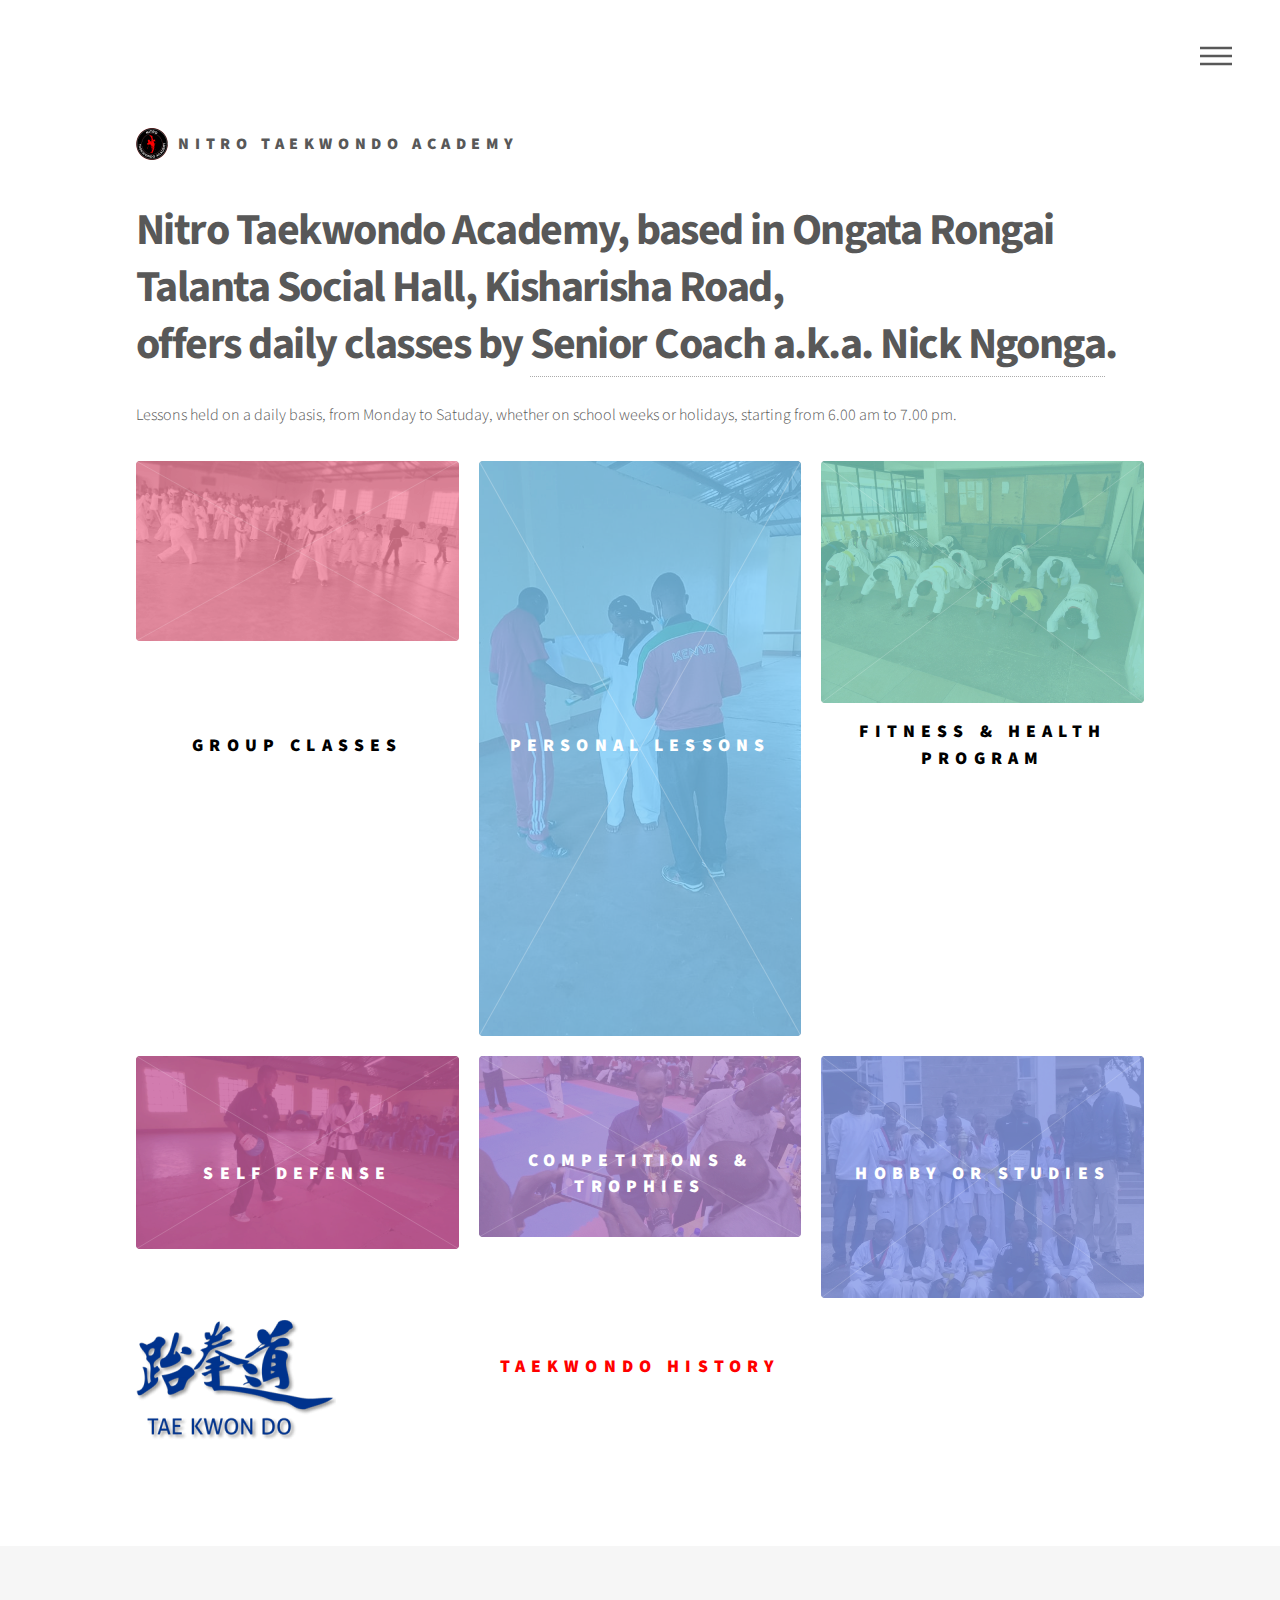
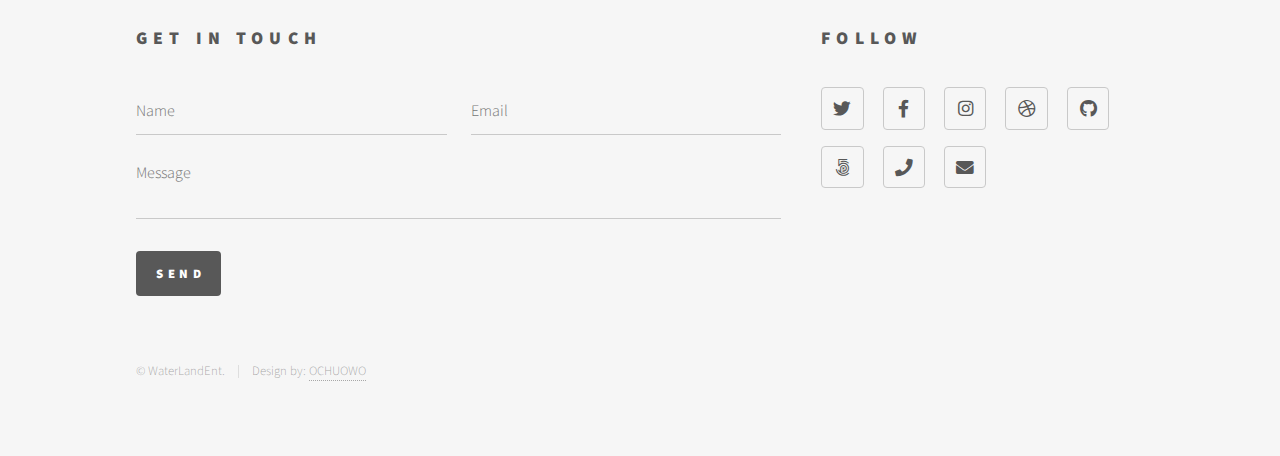
<file: index.html>
<!DOCTYPE HTML>
<html>
	<head>
		<title>Nitro Taekwondo Academy</title>
		<meta charset="utf-8" />
		<meta name="viewport" content="width=device-width, initial-scale=1, user-scalable=no" />
		<link rel="stylesheet" href="assets/css/main.css" />
		<noscript><link rel="stylesheet" href="assets/css/noscript.css" /></noscript>
	</head>
	<body class="is-preload">
		<!-- Wrapper -->
			<div id="wrapper">

				<!-- Header -->
					<header id="header">
						<div class="inner">

							<!-- Logo -->
								<a href="index.html" class="logo">
									<span class="symbol"><img src="images/nitrologoii.webp" alt="logo" /></span><span class="title">Nitro Taekwondo Academy</span>
								</a>

							<!-- Nav -->
								<nav style="background-image: url('images/nitrologoii.webp');">
									<ul>
										<li><a href="#menu">Menu</a></li>
									</ul>
								</nav>

						</div>
					</header>

				<!-- Menu -->
					<nav id="menu">
						<h2>Menu</h2>
						<ul>
							<li><a href="index.html">Home</a></li>
							<li><a href="taekwondo.html">Taekwondo History</a></li>
							<li><a href="levels.html">Levels</a></li>
							<li><a href="fitness.html">Fitness Programs</a></li>
							<li><a href="selfdefense.html">Self Defense</a></li>
							<li><a href="calendar.html">Event Calendar</a></li>
							<li><a href="gallery.html">Gallery</a></li>
							<li><img style="width: 100%;" src="images/nitrologoii.webp" /></li>
						</ul>
					</nav>

				<!-- Main -->
					<div id="main">
						<div class="inner">
							<header>
								<h1>Nitro Taekwondo Academy, based in Ongata Rongai Talanta Social Hall, Kisharisha Road,<br />
								 offers daily classes by <a href="https://web.facebook.com/nitrotaekwondo">Senior Coach a.k.a. Nick Ngonga</a>.</h1>
								<p>Lessons held on a daily basis, from Monday to Satuday, whether on school weeks or holidays, starting from 6.00 am to 7.00 pm.</p>
							</header>
							<section class="tiles">
								<article class="style1">
									<span class="image">
										<img src="images/groupclasses.png" alt="images/pic01.jpg" />
									</span>
									<a href="groupclasses.html">
										<h2 style="color: black">Group Classes</h2>
										<div class="content">
											<p style="color: black">Take Taekwondo from beginner level to Expert Level, at your own pace with a professional coach, Nick.</p>
										</div>
									</a>
								</article>
								<article class="style2">
									<span class="image">
										<img src="images/personallessonsiii.png" alt="images/pic02.jpg" />
									</span>
									<a href="personallessons.html">
										<h2>Personal Lessons</h2>
										<div class="content">
											<p>Book a one-on-one personal session with Coach, and learn how you too can become a Taekwondo specialist.</p>
										</div>
									</a>
								</article>
								<article class="style3">
									<span class="image">
										<img src="images/fitnessandhealth.png" alt="images/pic03.jpg" />
									</span>
									<a href="fitness.html">
										<h2 style="color: black">Fitness & Health Program</h2>
										<div class="content">
											<p style="color: black">Get into a fitness program, and train once a week or more according to your needs or schedule, we are flexible.</p>
										</div>
									</a>
								</article>
								<article class="style4">
									<span class="image">
										<img src="images/selfdefense.jpg" alt="images/pic04.jpg" />
									</span>
									<a href="selfdefense.html">
										<h2>Self Defense</h2>
										<div class="content">
											<p>It is better to be a warrior in a garden, than to be a gardener in times of war - Bruce Lee.</p>
										</div>
									</a>
								</article>
								<article class="style5">
									<span class="image">
										<img src="images/competitionandtrophiesi.jpg" alt="images/pic05.jpg" />
									</span>
									<a href="competitions.html">
										<h2>Competitions & Trophies</h2>
										<div class="content">
											<p">Every now and then we attend competitions accross Kenya..., <u style="color: yellow">Read on</u>.</p>
										</div>
									</a>
								</article>
								<article class="style6">
									<span class="image">
										<img src="images/hobbiesandstudies.jpg" alt="images/pic06.jpg" />
									</span>
									<a href="hobbies.html">
										<h2>Hobby Or Studies</h2>
										<div class="content">
											<p>Whether your desire is to be a student in the field of martial arts, or your desire is a burning passion your longing to fulfill, there is no time better than the present.</p>
										</div>
									</a>
								</article>
								<article style="width: 100%;">
											<img src="images/taekwondo_PNG72.png" alt="images/pic01"/>
										<a href="taekwondo.html" >
											<h2 style="color: red;">Taekwondo History</h2>-+9-9
											<div class="content" style="color: red;">
												<p>In this section we will be discussing a bit about the history of Taekwondo, and where it all started in Korea.</p>
											</div>
										</a>
								</article>
							</section>
						</div>
					</div>

				<!-- Footer -->
					<footer id="footer">
						<div class="inner">
							<section>
								<h2>Get in touch</h2>
								<form method="post" action="https://formspree.io/f/mgergadn">
									<div class="fields">
										<div class="field half">
											<input type="text" name="name" id="name" placeholder="Name" />
										</div>
										<div class="field half">
											<input type="email" name="email" id="email" placeholder="Email" />
										</div>
										<div class="field">
											<textarea name="message" id="message" placeholder="Message"></textarea>
										</div>
									</div>
									<ul class="actions">
										<li><input type="submit" value="Send" class="primary" /></li>
									</ul>
								</form>
							</section>
							<section>
								<h2>Follow</h2>
								<ul class="icons">
									<li><a href="#" class="icon brands style2 fa-twitter"><span class="label">Twitter</span></a></li>
									<li><a href="#" class="icon brands style2 fa-facebook-f"><span class="label">Facebook</span></a></li>
									<li><a href="#" class="icon brands style2 fa-instagram"><span class="label">Instagram</span></a></li>
									<li><a href="#" class="icon brands style2 fa-dribbble"><span class="label">Dribbble</span></a></li>
									<li><a href="#" class="icon brands style2 fa-github"><span class="label">GitHub</span></a></li>
									<li><a href="#" class="icon brands style2 fa-500px"><span class="label">500px</span></a></li>
									<li><a href="#" class="icon solid style2 fa-phone"><span class="label">Phone</span></a></li>
									<li><a href="#" class="icon solid style2 fa-envelope"><span class="label">Email</span></a></li>
								</ul>
							</section>
							<ul class="copyright">
								<li>&copy; WaterLandEnt. </li><li>Design by: <a href="https://Ochuowo.github.io/waterlandent">OCHUOWO</a></li>
							</ul>
						</div>
					</footer>

			</div>

		<!-- Scripts -->
			<script src="assets/js/jquery.min.js"></script>
			<script src="assets/js/browser.min.js"></script>
			<script src="assets/js/breakpoints.min.js"></script>
			<script src="assets/js/util.js"></script>
			<script src="assets/js/main.js"></script>

	</body>
</html>
</file>
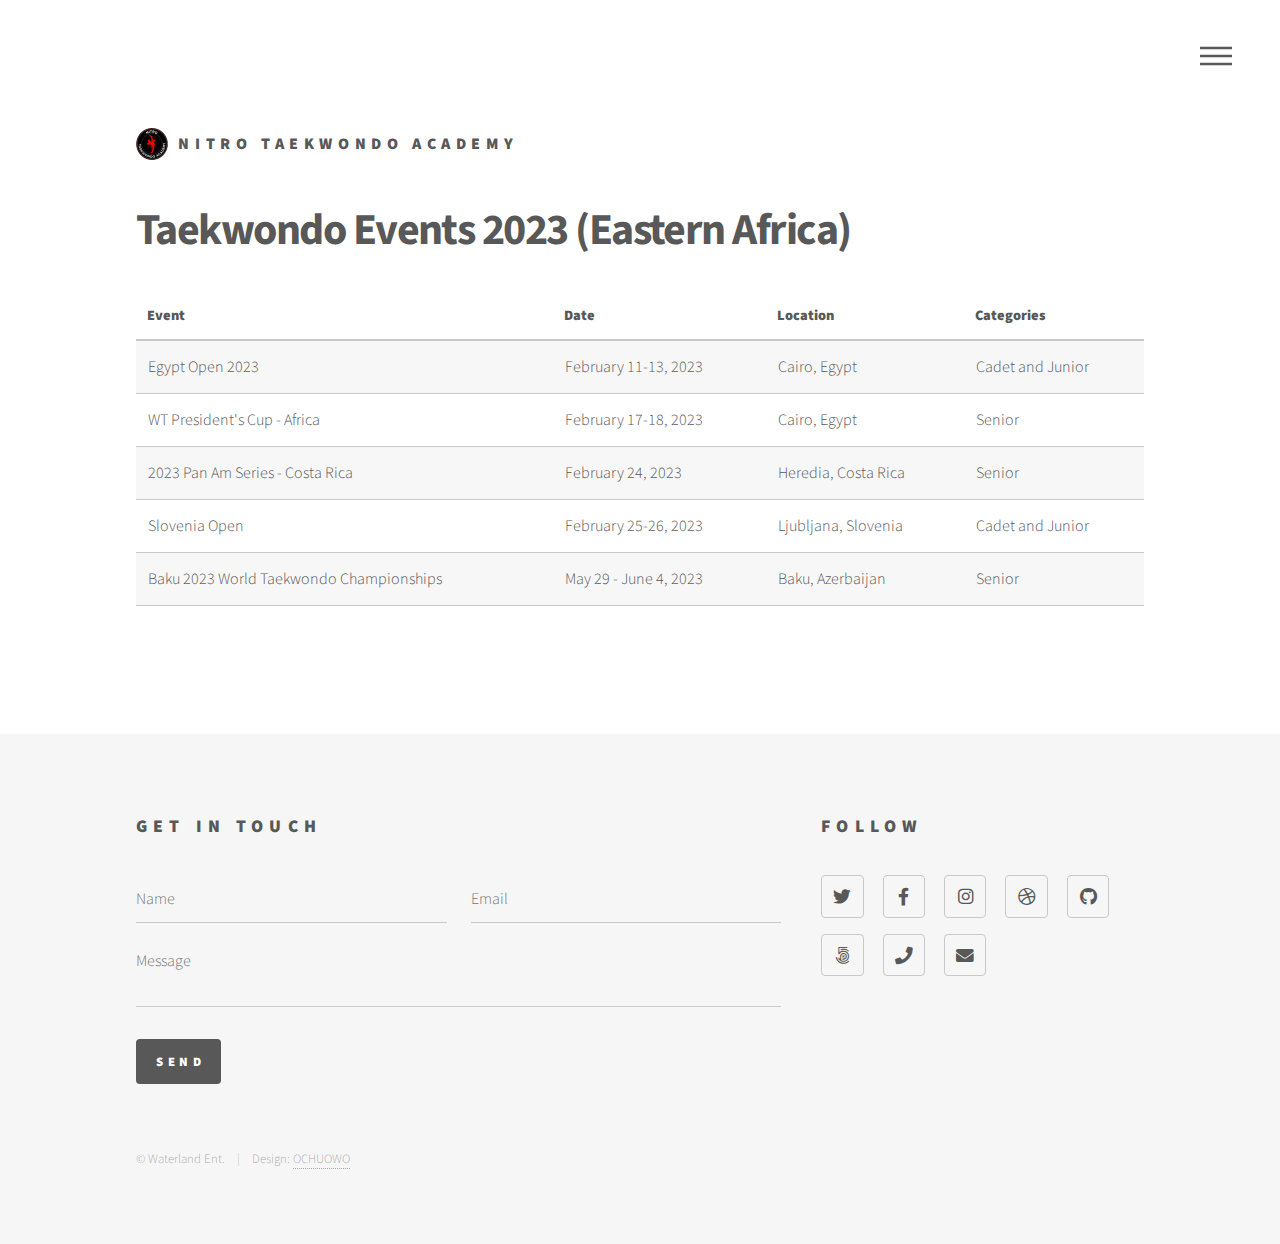
<file: calendar.html>
<!DOCTYPE HTML>
<html>
	<head>
		<title>Events Calendar</title>
		<meta charset="utf-8" />
		<meta name="viewport" content="width=device-width, initial-scale=1, user-scalable=no" />
		<link rel="stylesheet" href="assets/css/main.css" />
		<noscript><link rel="stylesheet" href="assets/css/noscript.css" /></noscript>
	</head>
	<body class="is-preload">
		<!-- Wrapper -->
			<div id="wrapper">

				<!-- Header -->
					<header id="header">
						<div class="inner">

							<!-- Logo -->
								<a href="index.html" class="logo">
									<span class="symbol"><img src="images/nitrologoii.webp" alt="logo"/></span><span class="title">Nitro Taekwondo Academy</span>
								</a>

							<!-- Nav -->
								<nav>
									<ul>
										<li><a href="#menu">Menu</a></li>
									</ul>
								</nav>

						</div>
					</header>

				<!-- Menu -->
					<nav id="menu">
						<h2>Menu</h2>
						<ul>
							<li><a href="index.html">Home</a></li>
							<li><a href="taekwondo.html">Taekwondo History</a></li>
							<li><a href="levels.html">Levels</a></li>
							<li><a href="fitness.html">Fitness Programs</a></li>
							<li><a href="selfdefense.html">Self Defense</a></li>
							<li><a href="calendar.html">Event Calendar</a></li>
							<li><a href="gallery.html">Gallery</a></li>
							<li><img style="width: 100%;" src="images/nitrologoii.webp" /></li>
						</ul>
					</nav>

				<!-- Main -->
					<!-- Main -->
					<div id="main">
						<div class="inner">
							<!-- Event List Section -->
							<section>
								<h1>Taekwondo Events 2023 (Eastern Africa) </h1>
								<table>
									<thead>
										<tr>
											<th>Event</th>
											<th>Date</th>
											<th>Location</th>
											<th>Categories</th>
										</tr>
									</thead>
									<tbody>
										<!-- Event 1 -->
										<tr>
											<td>Egypt Open 2023</td>
											<td>February 11-13, 2023</td>
											<td>Cairo, Egypt</td>
											<td>Cadet and Junior</td>
										</tr>
										<!-- Event 2 -->
										<tr>
											<td>WT President's Cup - Africa</td>
											<td>February 17-18, 2023</td>
											<td>Cairo, Egypt</td>
											<td>Senior</td>
										</tr>
										<!-- Event 3 -->
										<tr>
											<td>2023 Pan Am Series - Costa Rica</td>
											<td>February 24, 2023</td>
											<td>Heredia, Costa Rica</td>
											<td>Senior</td>
										</tr>
										<!-- Event 4 -->
										<tr>
											<td>Slovenia Open</td>
											<td>February 25-26, 2023</td>
											<td>Ljubljana, Slovenia</td>
											<td>Cadet and Junior</td>
										</tr>
										<!-- Event 5 -->
										<tr>
											<td>Baku 2023 World Taekwondo Championships</td>
											<td>May 29 - June 4, 2023</td>
											<td>Baku, Azerbaijan</td>
											<td>Senior</td>
										</tr>
										<!-- Add more events as additional rows -->
									</tbody>
								</table>
							</section>
						</div>
					</div>			

				<!-- Footer -->
					<footer id="footer">
						<div class="inner">
							<section>
								<h2>Get in touch</h2>
								<form method="post" action="https://formspree.io/f/mgergadn">
									<div class="fields">
										<div class="field half">
											<input type="text" name="name" id="name" placeholder="Name" />
										</div>
										<div class="field half">
											<input type="email" name="email" id="email" placeholder="Email" />
										</div>
										<div class="field">
											<textarea name="message" id="message" placeholder="Message"></textarea>
										</div>
									</div>
									<ul class="actions">
										<li><input type="submit" value="Send" class="primary" /></li>
									</ul>
								</form>
							</section>
							<section>
								<h2>Follow</h2>
								<ul class="icons">
									<li><a href="#" class="icon brands style2 fa-twitter"><span class="label">Twitter</span></a></li>
									<li><a href="#" class="icon brands style2 fa-facebook-f"><span class="label">Facebook</span></a></li>
									<li><a href="#" class="icon brands style2 fa-instagram"><span class="label">Instagram</span></a></li>
									<li><a href="#" class="icon brands style2 fa-dribbble"><span class="label">Dribbble</span></a></li>
									<li><a href="#" class="icon brands style2 fa-github"><span class="label">GitHub</span></a></li>
									<li><a href="#" class="icon brands style2 fa-500px"><span class="label">500px</span></a></li>
									<li><a href="#" class="icon solid style2 fa-phone"><span class="label">Phone</span></a></li>
									<li><a href="#" class="icon solid style2 fa-envelope"><span class="label">Email</span></a></li>
								</ul>
							</section>
							<ul class="copyright">
								<li>&copy; Waterland Ent. </li><li>Design: <a href="https://Ochuowo.github.io/waterlandent">OCHUOWO</a></li>
							</ul>
						</div>
					</footer>

			</div>

		<!-- Scripts -->
			<script src="assets/js/jquery.min.js"></script>
			<script src="assets/js/browser.min.js"></script>
			<script src="assets/js/breakpoints.min.js"></script>
			<script src="assets/js/util.js"></script>
			<script src="assets/js/main.js"></script>

	</body>
</html>
</file>
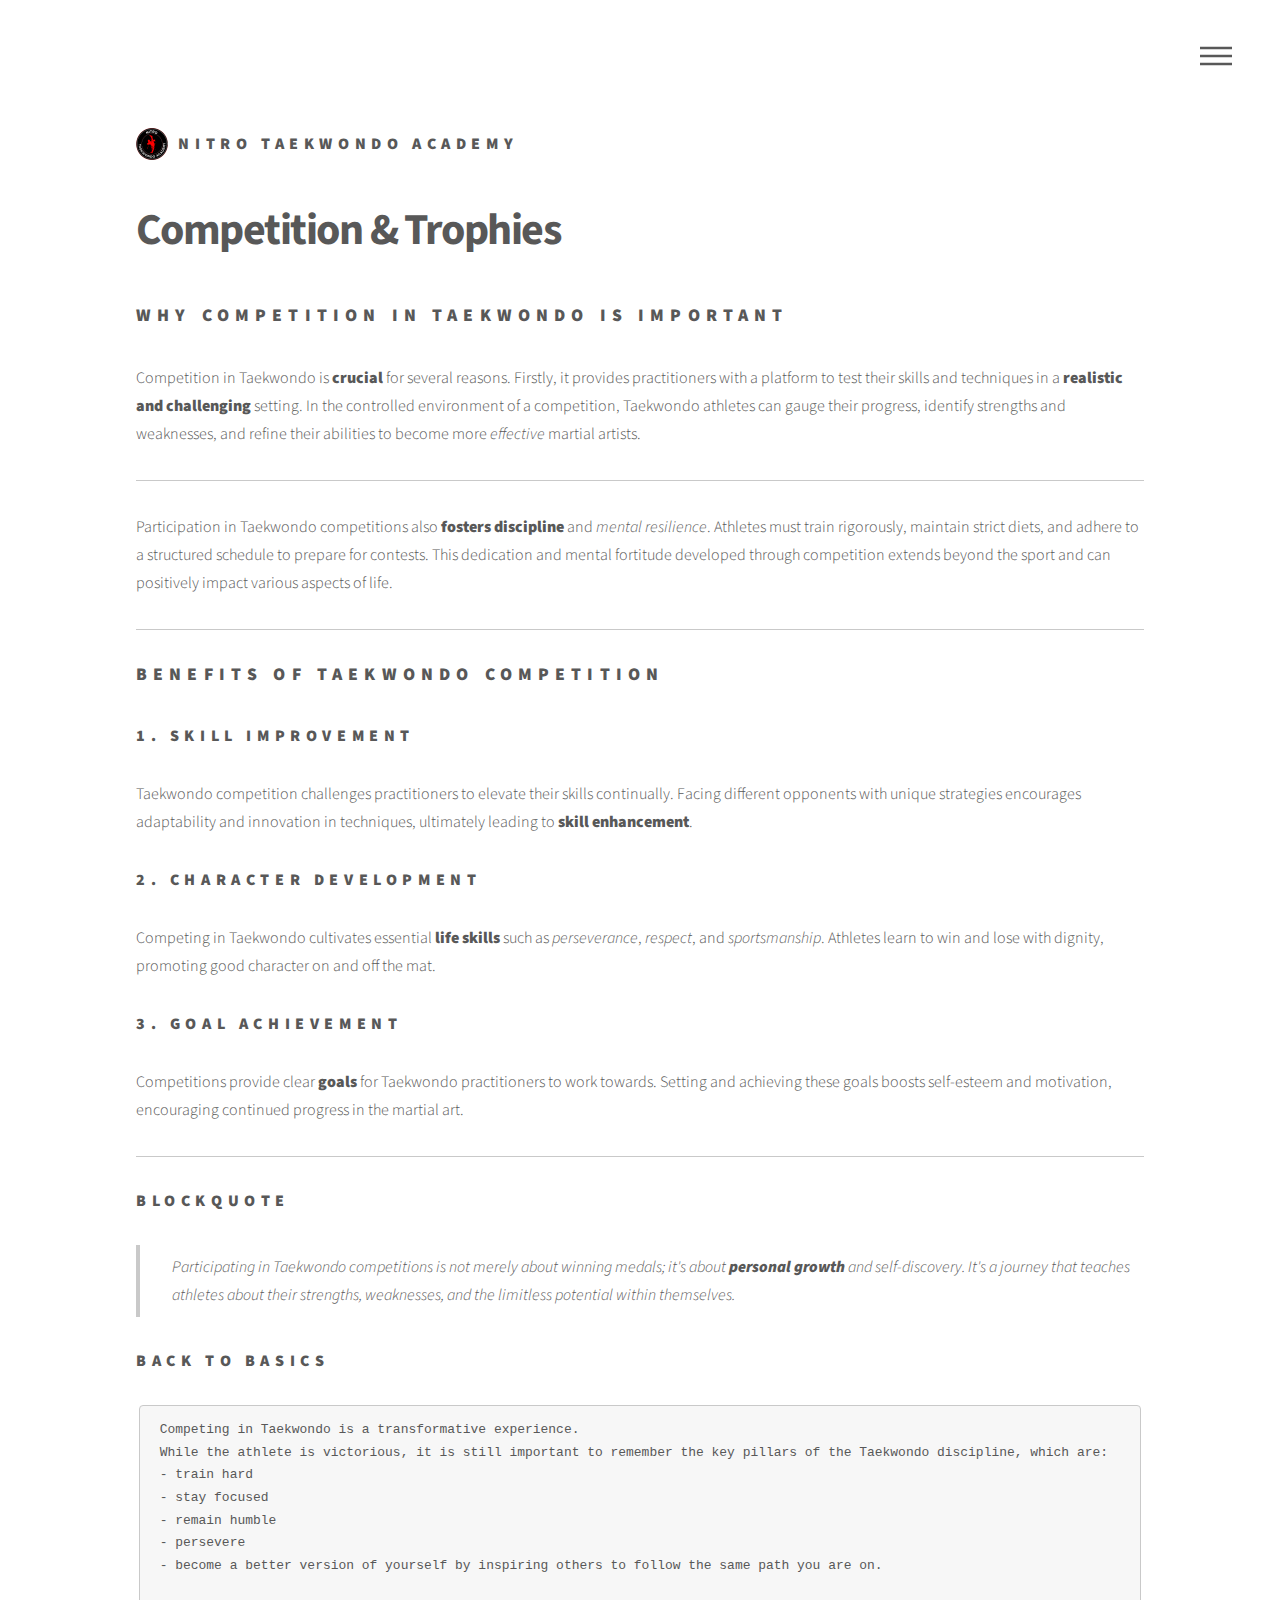
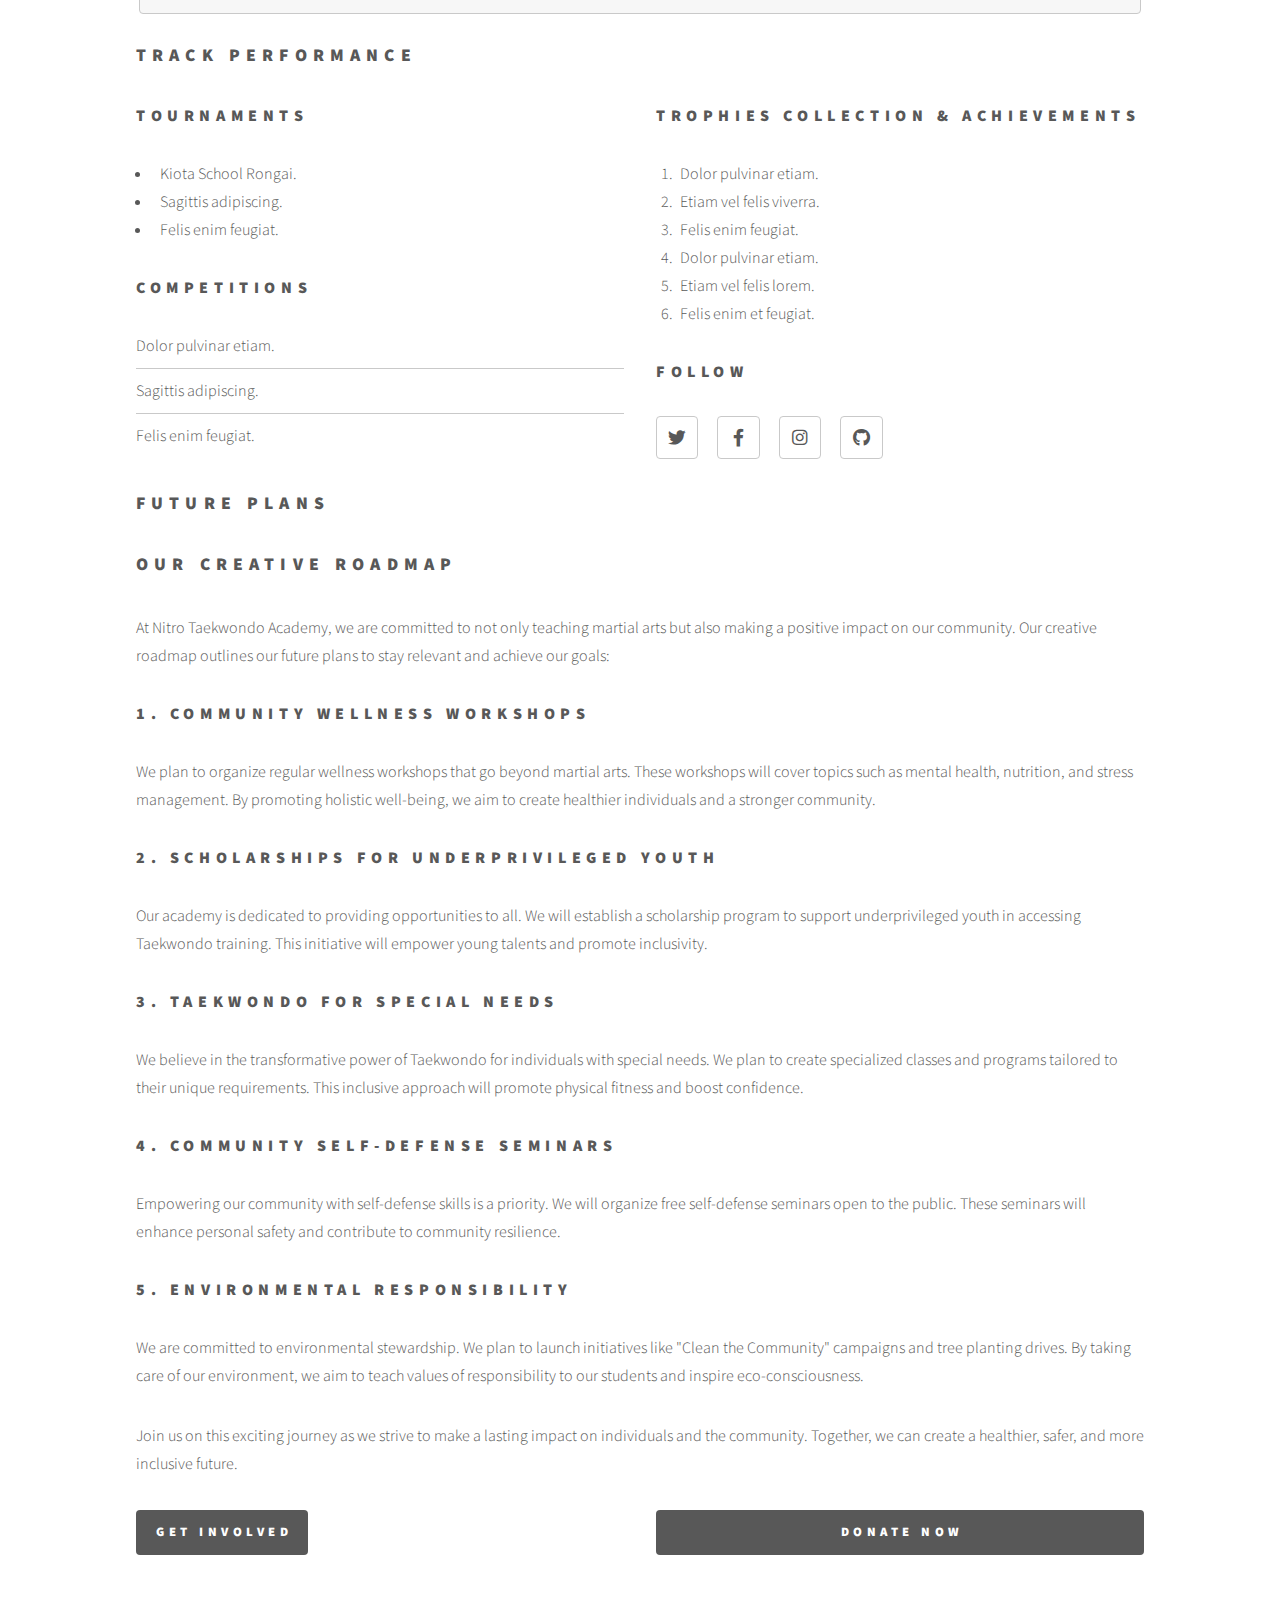
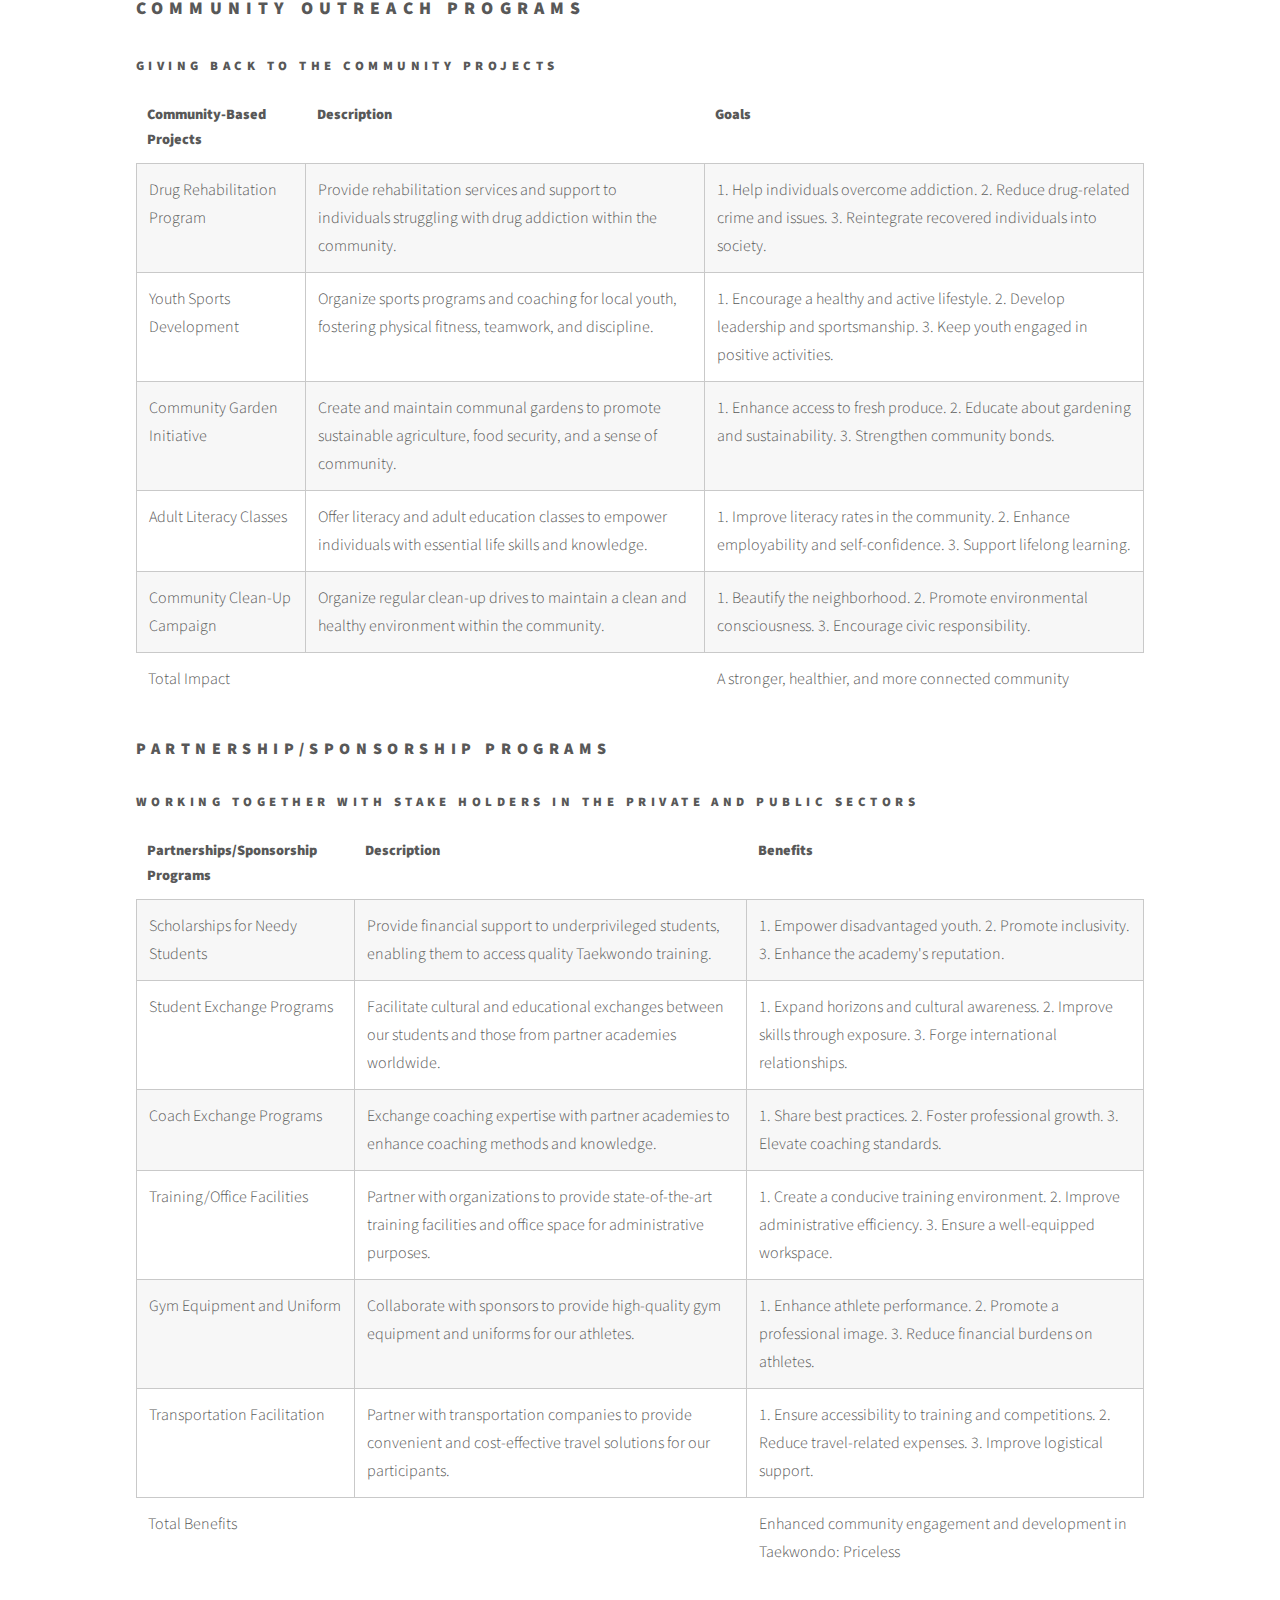
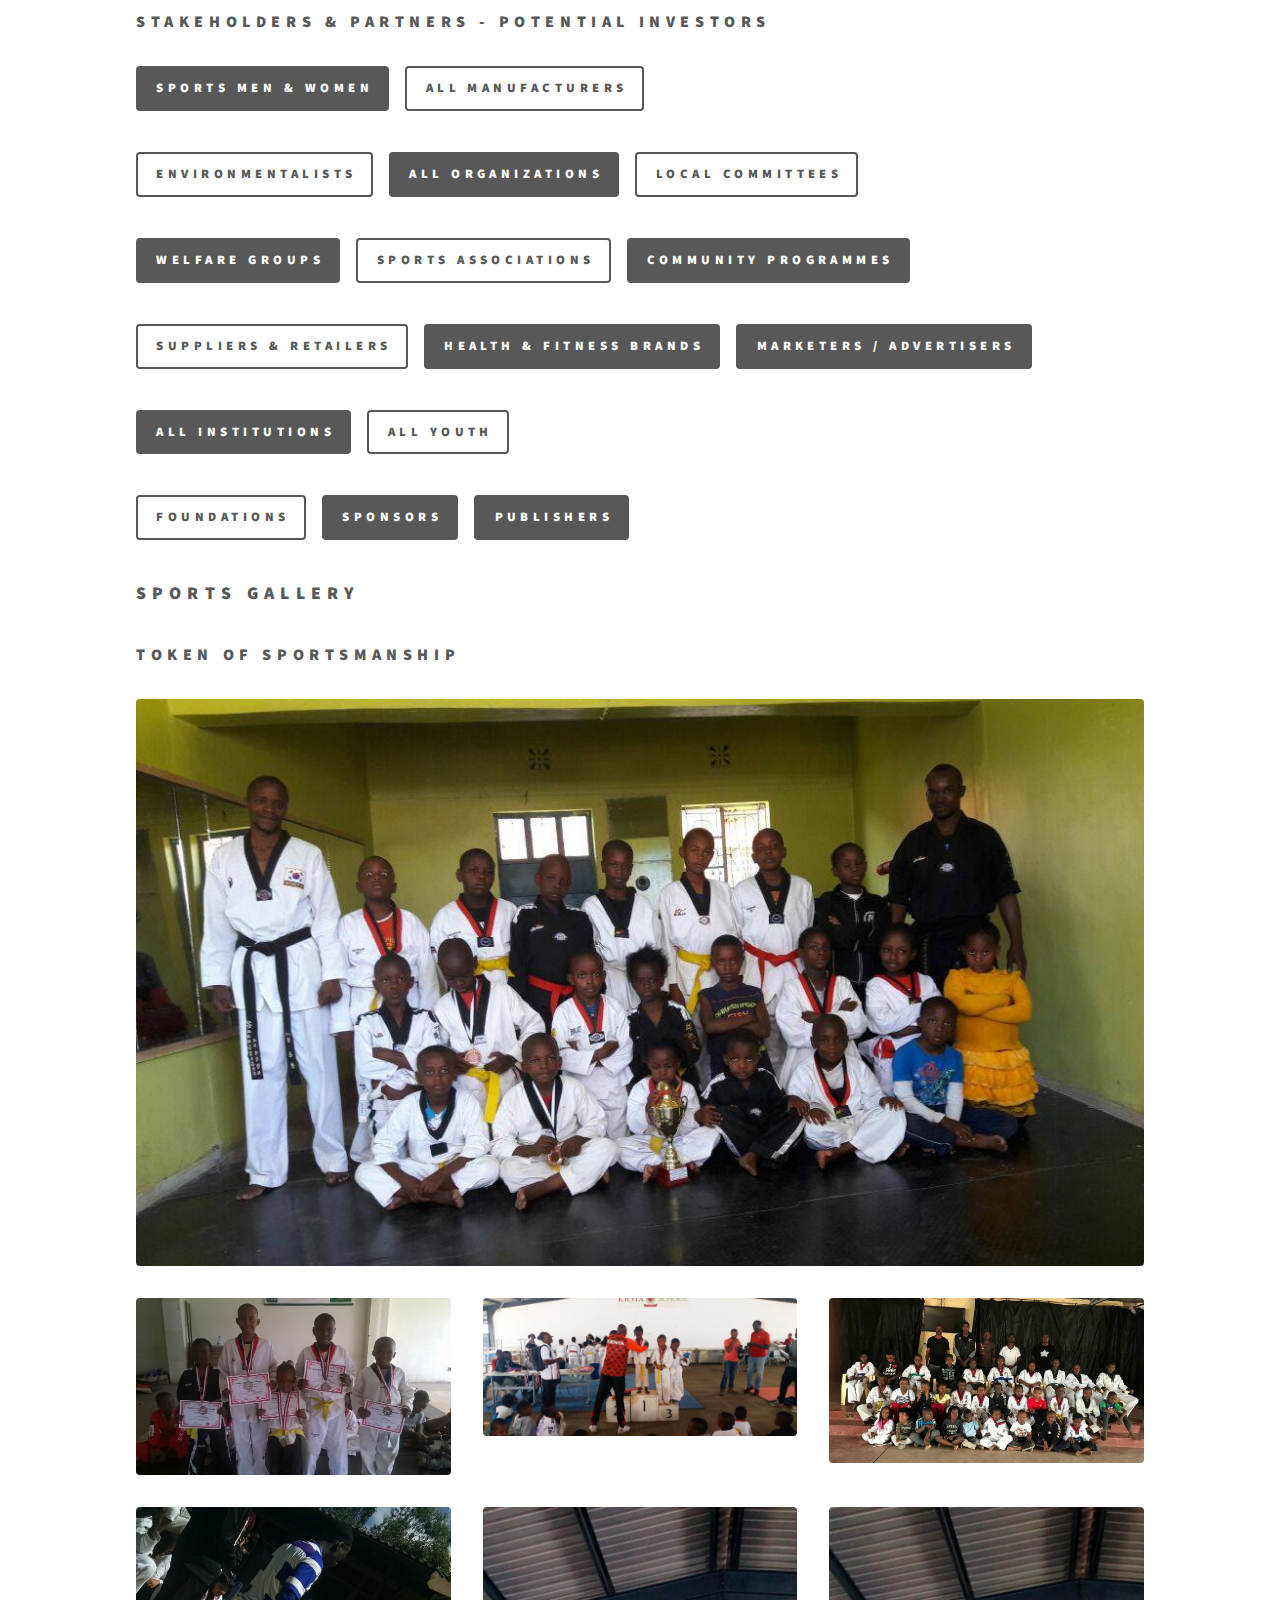
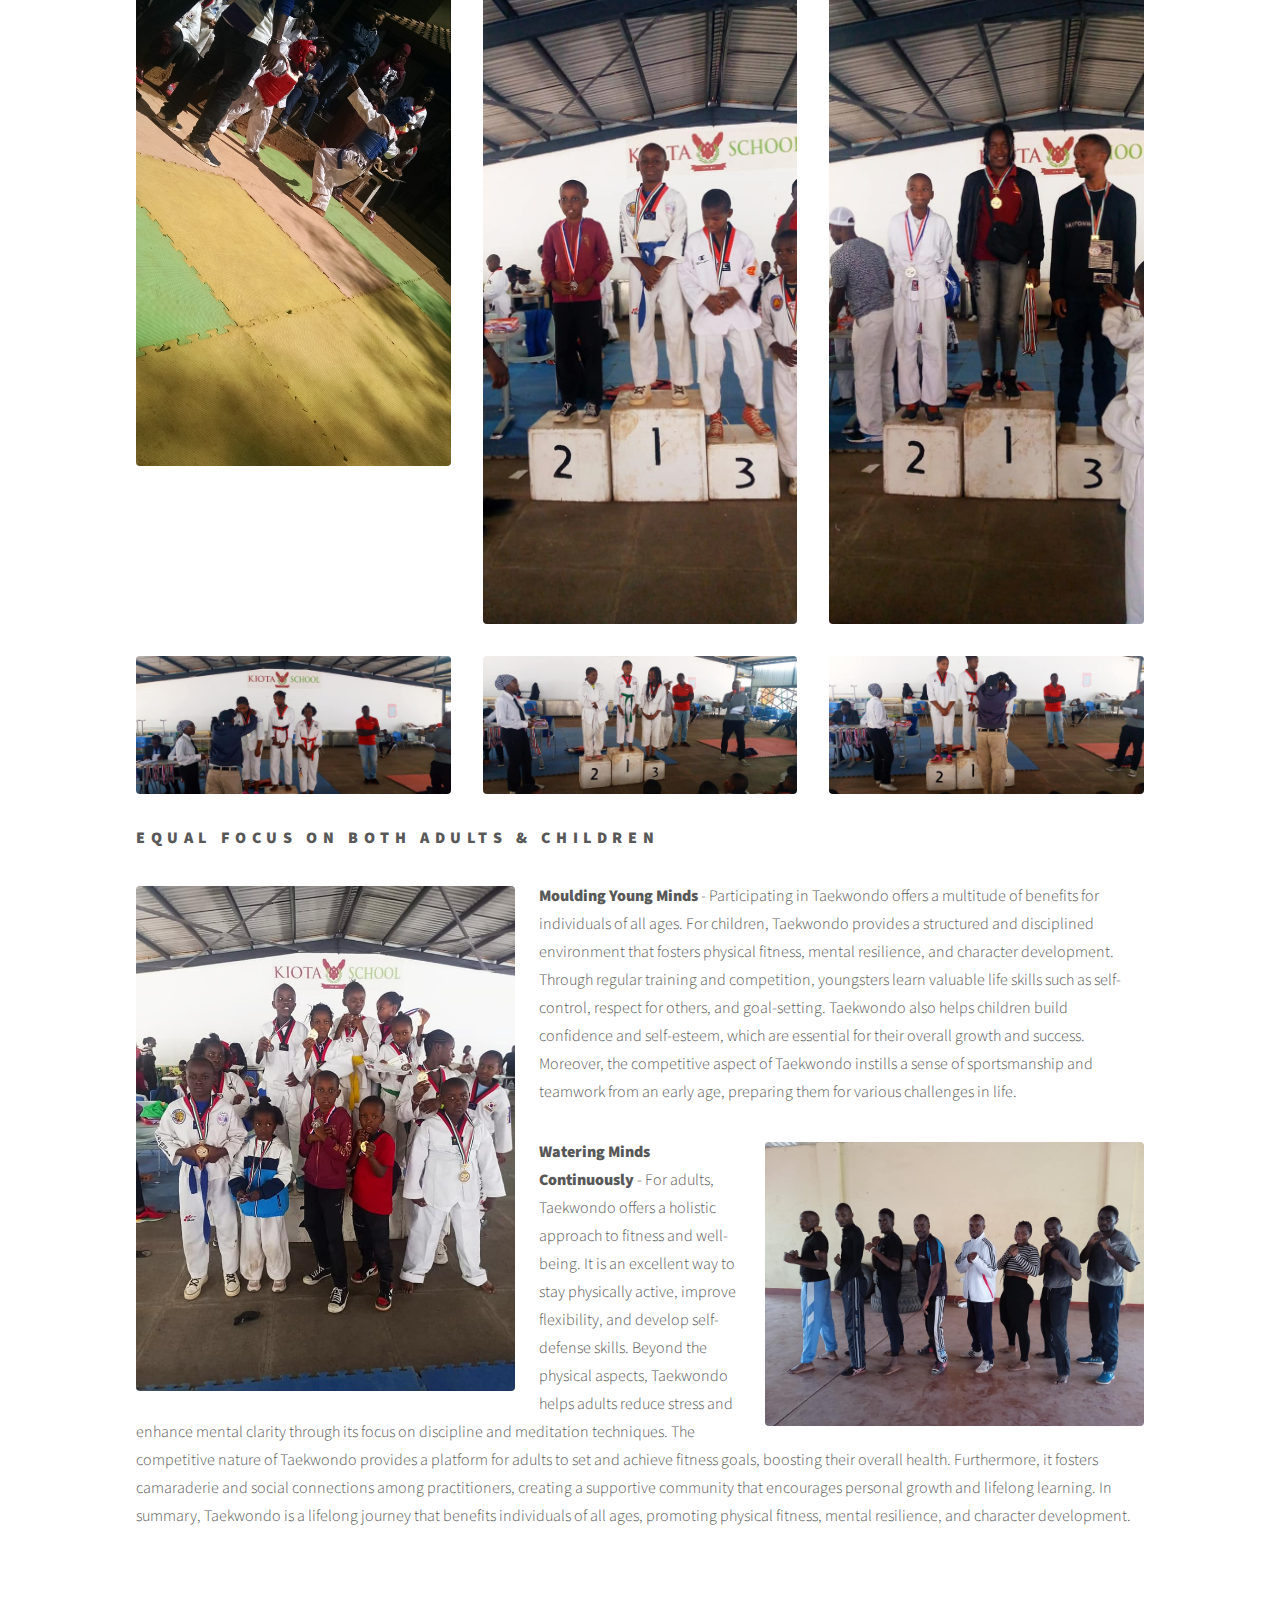
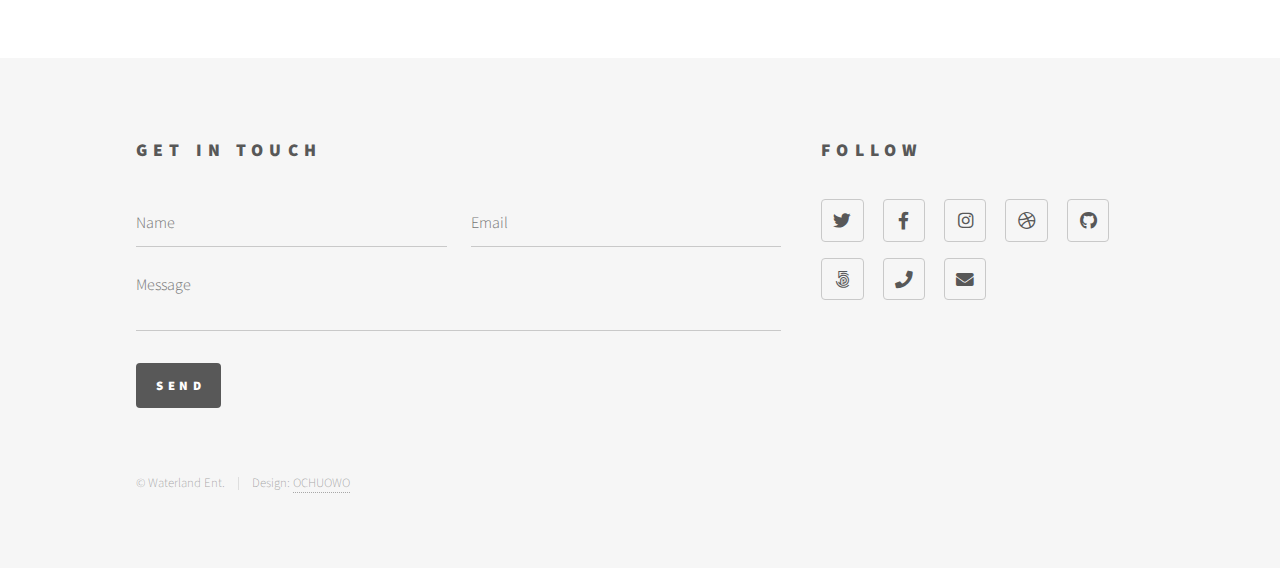
<file: competitions.html>
<!DOCTYPE HTML>
<html>
	<head>
		<title>Competition & Trophies</title>
		<meta charset="utf-8" />
		<meta name="viewport" content="width=device-width, initial-scale=1, user-scalable=no" />
		<link rel="stylesheet" href="assets/css/main.css" />
		<noscript><link rel="stylesheet" href="assets/css/noscript.css" /></noscript>
	</head>
	<body class="is-preload">
		<!-- Wrapper -->
			<div id="wrapper">

				<!-- Header -->
					<header id="header">
						<div class="inner">

							<!-- Logo -->
								<a href="index.html" class="logo">
									<span class="symbol"><img src="images/nitrologoii.webp" alt="images/logo.svg" /></span><span class="title">Nitro Taekwondo Academy</span>
								</a>

							<!-- Nav -->
								<nav>
									<ul>
										<li><a href="#menu">Menu</a></li>
									</ul>
								</nav>

						</div>
					</header>

				<!-- Menu -->
					<nav id="menu">
						<h2>Menu</h2>
						<ul>
							<li><a href="index.html">Home</a></li>
							<li><a href="taekwondo.html">Taekwondo History</a></li>
							<li><a href="levels.html">Levels</a></li>
							<li><a href="fitness.html">Fitness Programs</a></li>
							<li><a href="selfdefense.html">Self Defense</a></li>
							<li><a href="calendar.html">Event Calendar</a></li>
							<li><a href="gallery.html">Gallery</a></li>
							<li><img style="width: 100%;" src="images/nitrologoii.webp" /></li>
						</ul>
					</nav>

				<!-- Main -->
					<div id="main">
						<div class="inner">
							<h1>Competition & Trophies</h1>

							<!-- Text -->
							<section>
								<h2>Why Competition in Taekwondo is Important</h2>
								<p>Competition in Taekwondo is <strong>crucial</strong> for several reasons. Firstly, it provides practitioners with a platform to test their skills and techniques in a <strong>realistic and challenging</strong> setting. In the controlled environment of a competition, Taekwondo athletes can gauge their progress, identify strengths and weaknesses, and refine their abilities to become more <em>effective</em> martial artists.</p>
								<hr />
								<p>Participation in Taekwondo competitions also <strong>fosters discipline</strong> and <em>mental resilience</em>. Athletes must train rigorously, maintain strict diets, and adhere to a structured schedule to prepare for contests. This dedication and mental fortitude developed through competition extends beyond the sport and can positively impact various aspects of life.</p>
								<hr />
								<h2>Benefits of Taekwondo Competition</h2>
								<h3>1. Skill Improvement</h3>
								<p>Taekwondo competition challenges practitioners to elevate their skills continually. Facing different opponents with unique strategies encourages adaptability and innovation in techniques, ultimately leading to <strong>skill enhancement</strong>.</p>
								<h3>2. Character Development</h3>
								<p>Competing in Taekwondo cultivates essential <strong>life skills</strong> such as <em>perseverance</em>, <em>respect</em>, and <em>sportsmanship</em>. Athletes learn to win and lose with dignity, promoting good character on and off the mat.</p>
								<h3>3. Goal Achievement</h3>
								<p>Competitions provide clear <strong>goals</strong> for Taekwondo practitioners to work towards. Setting and achieving these goals boosts self-esteem and motivation, encouraging continued progress in the martial art.</p>
								<hr />
								<h3>Blockquote</h3>
								<blockquote>Participating in Taekwondo competitions is not merely about winning medals; it's about <strong>personal growth</strong> and <em>self-discovery</em>. It's a journey that teaches athletes about their strengths, weaknesses, and the limitless potential within themselves.</blockquote>
								<h3>Back to Basics</h3>
								<pre><code>Competing in Taekwondo is a transformative experience.				
While the athlete is victorious, it is still important to remember the key pillars of the Taekwondo discipline, which are:
- train hard
- stay focused
- remain humble
- persevere
- become a better version of yourself by inspiring others to follow the same path you are on.
							</code></pre>
							</section>
							

							<!-- Lists -->
								<section>
									<h2>Track Performance</h2>
									<div class="row">
										<div class="col-6 col-12-medium">
											<h3>Tournaments</h3>
											<ul>
												<li>Kiota School Rongai.</li>
												<li>Sagittis adipiscing.</li>
												<li>Felis enim feugiat.</li>
											</ul>
											<h3>Competitions</h3>
											<ul class="alt">
												<li>Dolor pulvinar etiam.</li>
												<li>Sagittis adipiscing.</li>
												<li>Felis enim feugiat.</li>
											</ul>
										</div>
										<div class="col-6 col-12-medium">
											<h3>Trophies Collection & Achievements</h3>
											<ol>
												<li>Dolor pulvinar etiam.</li>
												<li>Etiam vel felis viverra.</li>
												<li>Felis enim feugiat.</li>
												<li>Dolor pulvinar etiam.</li>
												<li>Etiam vel felis lorem.</li>
												<li>Felis enim et feugiat.</li>
											</ol>
											<h3>Follow</h3>
											<ul class="icons">
												<li><a href="#" class="icon brands style2 fa-twitter"><span class="label">Twitter</span></a></li>
												<li><a href="#" class="icon brands style2 fa-facebook-f"><span class="label">Facebook</span></a></li>
												<li><a href="#" class="icon brands style2 fa-instagram"><span class="label">Instagram</span></a></li>
												<li><a href="#" class="icon brands style2 fa-github"><span class="label">Github</span></a></li>
											</ul>
										</div>
									</div>
									<h2>Future Plans</h2>
									<div class="row">
										<div class="col-12">
											<h2>Our Creative Roadmap</h2>
										</div>
									</div>
									<div class="row">
										<div class="col-12">
											<p>At Nitro Taekwondo Academy, we are committed to not only teaching martial arts but also making a positive impact on our community. Our creative roadmap outlines our future plans to stay relevant and achieve our goals:</p>
										</div>
									</div>
									<div class="row">
										<div class="col-12">
											<h3>1. Community Wellness Workshops</h3>
											<p>We plan to organize regular wellness workshops that go beyond martial arts. These workshops will cover topics such as mental health, nutrition, and stress management. By promoting holistic well-being, we aim to create healthier individuals and a stronger community.</p>
										</div>
									</div>
									<div class="row">
										<div class="col-12">
											<h3>2. Scholarships for Underprivileged Youth</h3>
											<p>Our academy is dedicated to providing opportunities to all. We will establish a scholarship program to support underprivileged youth in accessing Taekwondo training. This initiative will empower young talents and promote inclusivity.</p>
										</div>
									</div>
									<div class="row">
										<div class="col-12">
											<h3>3. Taekwondo for Special Needs</h3>
											<p>We believe in the transformative power of Taekwondo for individuals with special needs. We plan to create specialized classes and programs tailored to their unique requirements. This inclusive approach will promote physical fitness and boost confidence.</p>
										</div>
									</div>
									<div class="row">
										<div class="col-12">
											<h3>4. Community Self-Defense Seminars</h3>
											<p>Empowering our community with self-defense skills is a priority. We will organize free self-defense seminars open to the public. These seminars will enhance personal safety and contribute to community resilience.</p>
										</div>
									</div>
									<div class="row">
										<div class="col-12">
											<h3>5. Environmental Responsibility</h3>
											<p>We are committed to environmental stewardship. We plan to launch initiatives like "Clean the Community" campaigns and tree planting drives. By taking care of our environment, we aim to teach values of responsibility to our students and inspire eco-consciousness.</p>
										</div>
									</div>
									<div class="row">
										<div class="col-12">
											<p>Join us on this exciting journey as we strive to make a lasting impact on individuals and the community. Together, we can create a healthier, safer, and more inclusive future.</p>
										</div>
									</div>
									<div class="row">
										<div class="col-6 col-12-medium">
											<ul class="actions">
												<li><a href="#contact" class="button primary">Get Involved</a></li>
											</ul>
										</div>
										<div class="col-6 col-12-medium">
											<ul class="actions stacked">
												<li><a href="#contact" class="button primary fit">Donate Now</a></li>
											</ul>
										</div>
									</div>
									
								</section>

							<!-- Table -->
								<section>
									<h2>Community Outreach Programs</h2>
									<h6>Giving back to the community Projects</h6>
									<div class="table-wrapper">
										<table class="alt">
											<thead>
												<tr>
													<th>Community-Based Projects</th>
													<th>Description</th>
													<th>Goals</th>
												</tr>
											</thead>
											<tbody>
												<tr>
													<td>Drug Rehabilitation Program</td>
													<td>Provide rehabilitation services and support to individuals struggling with drug addiction within the community.</td>
													<td>1. Help individuals overcome addiction.
														2. Reduce drug-related crime and issues.
														3. Reintegrate recovered individuals into society.
													</td>
												</tr>
												<tr>
													<td>Youth Sports Development</td>
													<td>Organize sports programs and coaching for local youth, fostering physical fitness, teamwork, and discipline.</td>
													<td>1. Encourage a healthy and active lifestyle.
														2. Develop leadership and sportsmanship.
														3. Keep youth engaged in positive activities.
													</td>
												</tr>
												<tr>
													<td>Community Garden Initiative</td>
													<td>Create and maintain communal gardens to promote sustainable agriculture, food security, and a sense of community.</td>
													<td>1. Enhance access to fresh produce.
														2. Educate about gardening and sustainability.
														3. Strengthen community bonds.
													</td>
												</tr>
												<tr>
													<td>Adult Literacy Classes</td>
													<td>Offer literacy and adult education classes to empower individuals with essential life skills and knowledge.</td>
													<td>1. Improve literacy rates in the community.
														2. Enhance employability and self-confidence.
														3. Support lifelong learning.
													</td>
												</tr>
												<tr>
													<td>Community Clean-Up Campaign</td>
													<td>Organize regular clean-up drives to maintain a clean and healthy environment within the community.</td>
													<td>1. Beautify the neighborhood.
														2. Promote environmental consciousness.
														3. Encourage civic responsibility.
													</td>
												</tr>
												<!-- Add more community-based projects as needed -->
											</tbody>
											<tfoot>
												<tr>
													<td colspan="2">Total Impact</td>
													<td>A stronger, healthier, and more connected community</td>
												</tr>
											</tfoot>
										</table>
									</div>									

									<h3>Partnership/Sponsorship Programs</h3>
									<h6>Working together with stake holders in the private and public sectors</h6>
									<div class="table-wrapper">
										<table class="alt">
											<thead>
												<tr>
													<th>Partnerships/Sponsorship Programs</th>
													<th>Description</th>
													<th>Benefits</th>
												</tr>
											</thead>
											<tbody>
												<tr>
													<td>Scholarships for Needy Students</td>
													<td>Provide financial support to underprivileged students, enabling them to access quality Taekwondo training.</td>
													<td>1. Empower disadvantaged youth.
														2. Promote inclusivity.
														3. Enhance the academy's reputation.
													</td>
												</tr>
												<tr>
													<td>Student Exchange Programs</td>
													<td>Facilitate cultural and educational exchanges between our students and those from partner academies worldwide.</td>
													<td>1. Expand horizons and cultural awareness.
														2. Improve skills through exposure.
														3. Forge international relationships.
													</td>
												</tr>
												<tr>
													<td>Coach Exchange Programs</td>
													<td>Exchange coaching expertise with partner academies to enhance coaching methods and knowledge.</td>
													<td>1. Share best practices.
														2. Foster professional growth.
														3. Elevate coaching standards.
													</td>
												</tr>
												<tr>
													<td>Training/Office Facilities</td>
													<td>Partner with organizations to provide state-of-the-art training facilities and office space for administrative purposes.</td>
													<td>1. Create a conducive training environment.
														2. Improve administrative efficiency.
														3. Ensure a well-equipped workspace.
													</td>
												</tr>
												<tr>
													<td>Gym Equipment and Uniform</td>
													<td>Collaborate with sponsors to provide high-quality gym equipment and uniforms for our athletes.</td>
													<td>1. Enhance athlete performance.
														2. Promote a professional image.
														3. Reduce financial burdens on athletes.
													</td>
												</tr>
												<tr>
													<td>Transportation Facilitation</td>
													<td>Partner with transportation companies to provide convenient and cost-effective travel solutions for our participants.</td>
													<td>1. Ensure accessibility to training and competitions.
														2. Reduce travel-related expenses.
														3. Improve logistical support.
													</td>
												</tr>
												<!-- Add more partnership/sponsorship programs as needed -->
											</tbody>
											<tfoot>
												<tr>
													<td colspan="2">Total Benefits</td>
													<td>Enhanced community engagement and development in Taekwondo: Priceless</td>
												</tr>
											</tfoot>
										</table>
									</div>									
								</section>

							<!-- Buttons -->
								<section>
									<h3>Stakeholders & Partners - potential investors</h3>
									<ul class="actions">
										<li><a href="#" class="button primary">Sports Men & Women</a></li>
										<li><a href="#" class="button">All Manufacturers</a></li>
									</ul>
									<ul class="actions">
										<li><a href="#" class="button">Environmentalists</a></li>
										<li><a href="#" class="button primary">All Organizations</a></li>
										<li><a href="#" class="button">Local Committees</a></li>
									</ul>
									<ul class="actions">
										<li><a href="#" class="button primary">Welfare Groups</a></li>
										<li><a href="#" class="button">Sports Associations</a></li>
										<li><a href="#" class="button primary">Community Programmes</a></li>
									</ul>
									<ul class="actions">
										<li><a href="#" class="button">Suppliers & Retailers</a></li>
										<li><a href="#" class="button primary">Health & Fitness Brands</a></li>
										<li><a href="#" class="button primary">Marketers / Advertisers</a></li>
									</ul>
									<ul class="actions">
										<li><a href="#" class="button primary">All Institutions</a></li>
										<li><a href="#" class="button">All Youth</a></li>
									</ul>
									<ul class="actions">
										<li><a href="#" class="button">Foundations</a></li>
										<li><a href="#" class="button primary">Sponsors</a></li>
										<li><a href="#" class="button primary">Publishers</a></li>
									</ul>
								</section>							

							<!-- Image -->
								<section>
									<h2>Sports Gallery</h2>
									<h3>Token of sportsmanship</h3>
									<div class="box alt">
										<div class="row gtr-uniform">
											<div class="col-12"><span class="image fit"><img src="images/competitionandtrophiesii.jpg" alt="images/pic01" /></span></div>
											<div class="col-4"><span class="image fit"><img src="images/competitionandtrophiesiii.jpg" alt="images/pic02" /></span></div>
											<div class="col-4"><span class="image fit"><img src="images/competitionandtrophiesxi.jpg" alt="images/pic03" /></span></div>
											<div class="col-4"><span class="image fit"><img src="images/competitionandtrophiesvii.jpg" alt="images/pic07" /></span></div>
											<div class="col-4"><span class="image fit"><img src="images/competitionandtrophiesxv.jpg" alt="images/pic06" /></span></div>
											<div class="col-4"><span class="image fit"><img src="images/competitionandtrophiesiv.jpg" alt="images/pic05" /></span></div>
											<div class="col-4"><span class="image fit"><img src="images/competitionandtrophiesxii.jpg" alt="images/pic04" /></span></div>
											<div class="col-4"><span class="image fit"><img src="images/competitionandtrophiesviii.jpg" alt="images/pic08" /></span></div>
											<div class="col-4"><span class="image fit"><img src="images/competitionandtrophiesix.jpg" alt="images/pic09" /></span></div>
											<div class="col-4"><span class="image fit"><img src="images/competitionandtrophiesx.jpg" alt="images/pic10" /></span></div>
										</div>
									</div>
									<h3>Equal focus on both Adults & Children</h3>
										<p><span class="image left"><img src="images/competitionandtrophiesxiii.jpg" alt="images/pic12" /></span><strong>Moulding Young Minds</strong> - Participating in Taekwondo offers a multitude of benefits for individuals of all ages. For children, Taekwondo provides a structured and disciplined environment that fosters physical fitness, mental resilience, and character development. Through regular training and competition, youngsters learn valuable life skills such as self-control, respect for others, and goal-setting. Taekwondo also helps children build confidence and self-esteem, which are essential for their overall growth and success. Moreover, the competitive aspect of Taekwondo instills a sense of sportsmanship and teamwork from an early age, preparing them for various challenges in life.</p>
										<p><span class="image right"><img src="images/competitionandtrophiesxiv.jpg" alt="images/pic11" /></span><strong>Watering Minds Continuously</strong> - For adults, Taekwondo offers a holistic approach to fitness and well-being. It is an excellent way to stay physically active, improve flexibility, and develop self-defense skills. Beyond the physical aspects, Taekwondo helps adults reduce stress and enhance mental clarity through its focus on discipline and meditation techniques. The competitive nature of Taekwondo provides a platform for adults to set and achieve fitness goals, boosting their overall health. Furthermore, it fosters camaraderie and social connections among practitioners, creating a supportive community that encourages personal growth and lifelong learning. In summary, Taekwondo is a lifelong journey that benefits individuals of all ages, promoting physical fitness, mental resilience, and character development.</p>
								</section>

						</div>
					</div>

				<!-- Footer -->
					<footer id="footer">
						<div class="inner">
							<section id="contact">
								<h2>Get in touch</h2>
								<form method="post" action="https://formspree.io/f/mgergadn">
									<div class="fields">
										<div class="field half">
											<input type="text" name="name" id="name" placeholder="Name" />
										</div>
										<div class="field half">
											<input type="email" name="email" id="email" placeholder="Email" />
										</div>
										<div class="field">
											<textarea name="message" id="message" placeholder="Message"></textarea>
										</div>
									</div>
									<ul class="actions">
										<li><input type="submit" value="Send" class="primary" /></li>
									</ul>
								</form>
							</section>
							<section>
								<h2>Follow</h2>
								<ul class="icons">
									<li><a href="#" class="icon brands style2 fa-twitter"><span class="label">Twitter</span></a></li>
									<li><a href="#" class="icon brands style2 fa-facebook-f"><span class="label">Facebook</span></a></li>
									<li><a href="#" class="icon brands style2 fa-instagram"><span class="label">Instagram</span></a></li>
									<li><a href="#" class="icon brands style2 fa-dribbble"><span class="label">Dribbble</span></a></li>
									<li><a href="#" class="icon brands style2 fa-github"><span class="label">GitHub</span></a></li>
									<li><a href="#" class="icon brands style2 fa-500px"><span class="label">500px</span></a></li>
									<li><a href="#" class="icon solid style2 fa-phone"><span class="label">Phone</span></a></li>
									<li><a href="#" class="icon solid style2 fa-envelope"><span class="label">Email</span></a></li>
								</ul>
							</section>
							<ul class="copyright">
								<li>&copy; Waterland Ent. </li><li>Design: <a href="https://Ochuowo.github.io/waterlandent">OCHUOWO</a></li>
							</ul>
						</div>
					</footer>

			</div>

		<!-- Scripts -->
			<script src="assets/js/jquery.min.js"></script>
			<script src="assets/js/browser.min.js"></script>
			<script src="assets/js/breakpoints.min.js"></script>
			<script src="assets/js/util.js"></script>
			<script src="assets/js/main.js"></script>

	</body>
</html>
</file>
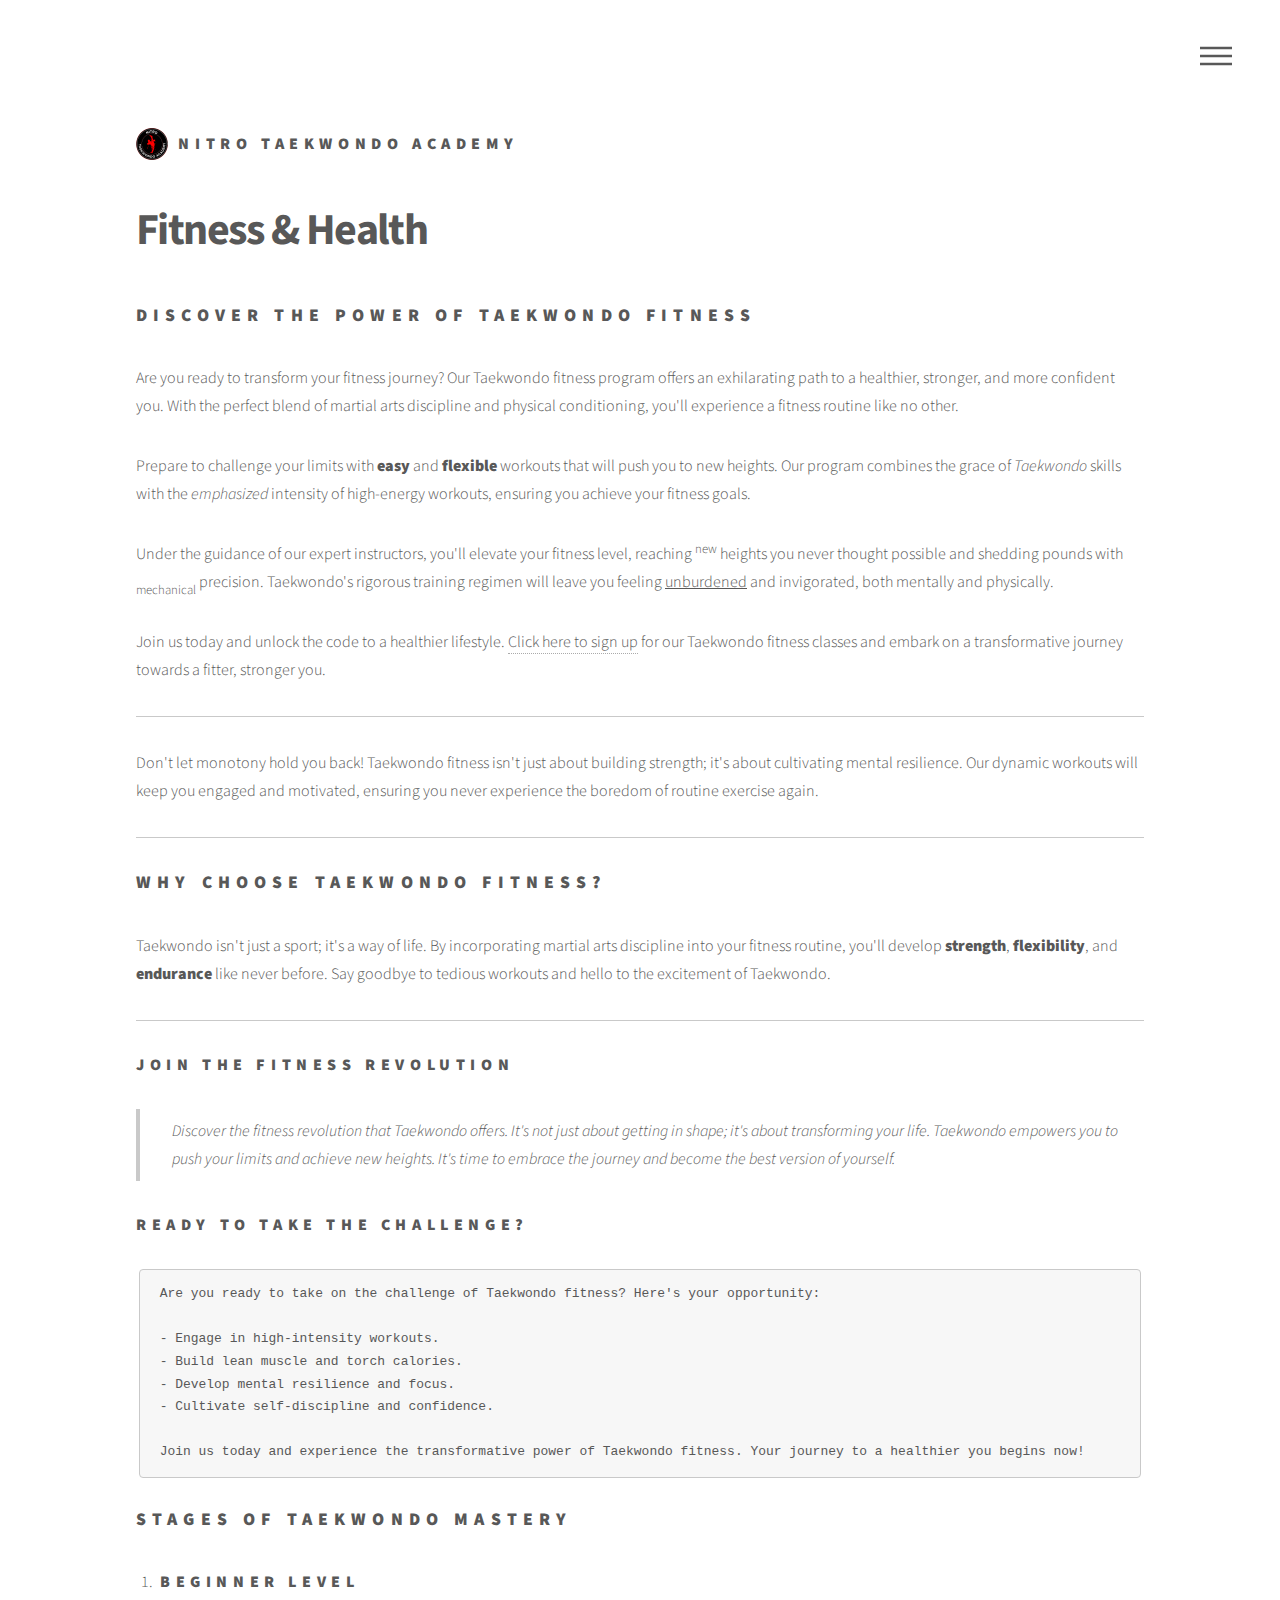
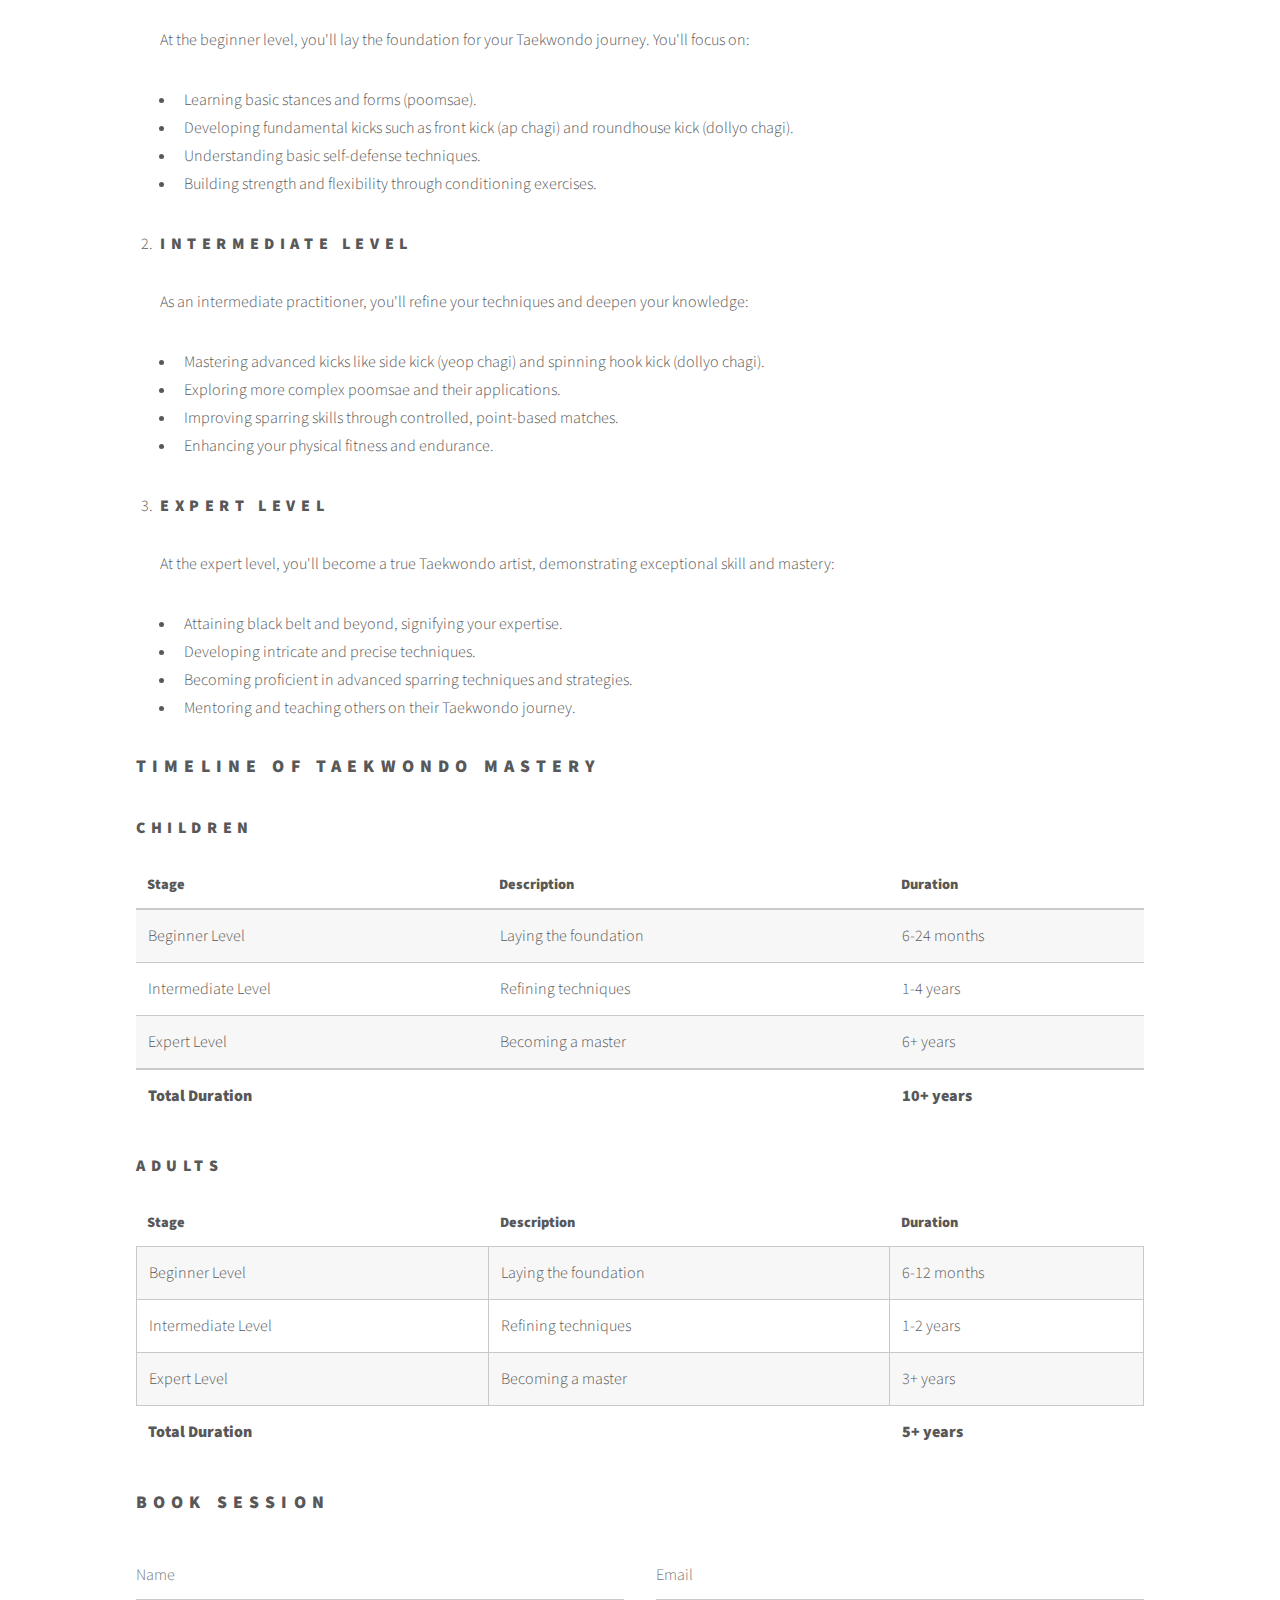
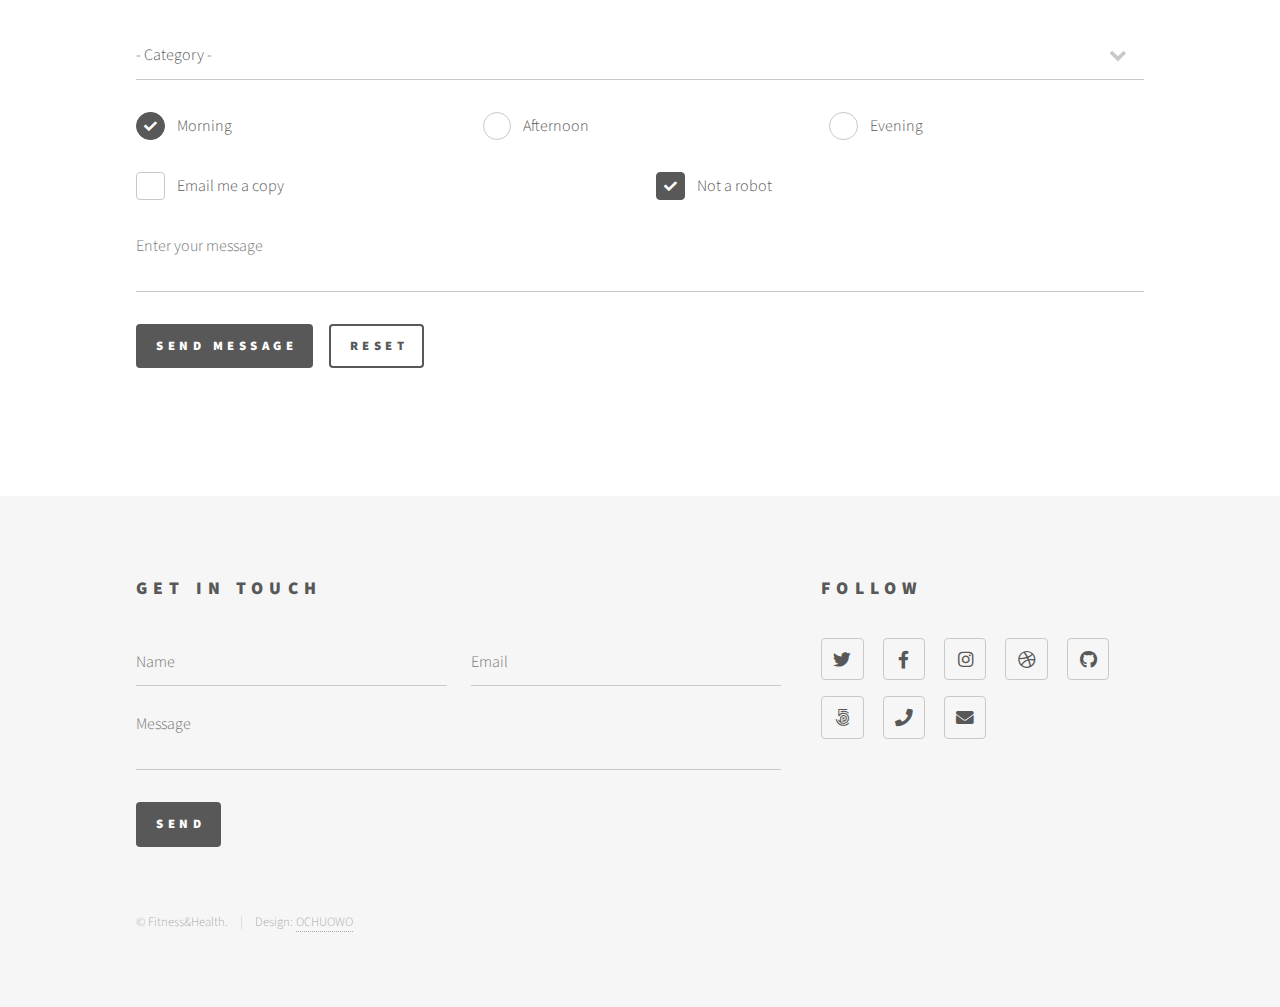
<file: fitness.html>
<!DOCTYPE HTML>
<html>
	<head>
		<title>Fitness & Health</title>
		<meta charset="utf-8" />
		<meta name="viewport" content="width=device-width, initial-scale=1, user-scalable=no" />
		<link rel="stylesheet" href="assets/css/main.css" />
		<noscript><link rel="stylesheet" href="assets/css/noscript.css" /></noscript>
	</head>
	<body class="is-preload">
		<!-- Wrapper -->
			<div id="wrapper">

				<!-- Header -->
					<header id="header">
						<div class="inner">

							<!-- Logo -->
								<a href="index.html" class="logo">
									<span class="symbol"><img src="images/nitrologoii.webp" alt="images/logo.svg" /></span><span class="title">Nitro Taekwondo Academy</span>
								</a>

							<!-- Nav -->
								<nav>
									<ul>
										<li><a href="#menu">Menu</a></li>
									</ul>
								</nav>

						</div>
					</header>

				<!-- Menu -->
					<nav id="menu">
						<h2>Menu</h2>
						<ul>
							<li><a href="index.html">Home</a></li>
							<li><a href="taekwondo.html">Taekwondo History</a></li>
							<li><a href="levels.html">Levels</a></li>
							<li><a href="fitness.html">Fitness Programs</a></li>
							<li><a href="selfdefense.html">Self Defense</a></li>
							<li><a href="calendar.html">Event Calendar</a></li>
							<li><a href="gallery.html">Gallery</a></li>
							<li><img style="width: 100%;" src="images/nitrologoii.webp" /></li>
						</ul>
					</nav>

				<!-- Main -->
					<div id="main">
						<div class="inner">
							<h1>Fitness & Health</h1>

							<!-- Text -->
							<section>
								<h2>Discover the Power of Taekwondo Fitness</h2>
								<p>Are you ready to transform your fitness journey? Our Taekwondo fitness program offers an exhilarating path to a healthier, stronger, and more confident you. With the perfect blend of martial arts discipline and physical conditioning, you'll experience a fitness routine like no other.</p>
								<p>Prepare to challenge your limits with <b>easy</b> and <strong>flexible</strong> workouts that will push you to new heights. Our program combines the grace of <i>Taekwondo</i> skills with the <em>emphasized</em> intensity of high-energy workouts, ensuring you achieve your fitness goals.</p>
								<p>Under the guidance of our expert instructors, you'll elevate your fitness level, reaching <sup>new</sup> heights you never thought possible and shedding pounds with <sub>mechanical</sub> precision. Taekwondo's rigorous training regimen will leave you feeling <u>unburdened</u> and invigorated, both mentally and physically.</p>
								<p>Join us today and unlock the code to a healthier lifestyle. <a href="#footer">Click here to sign up</a> for our Taekwondo fitness classes and embark on a transformative journey towards a fitter, stronger you.</p>
								<hr />
								<p>Don't let monotony hold you back! Taekwondo fitness isn't just about building strength; it's about cultivating mental resilience. Our dynamic workouts will keep you engaged and motivated, ensuring you never experience the boredom of routine exercise again.</p>
								<hr />
								<h2>Why Choose Taekwondo Fitness?</h2>
								<p>Taekwondo isn't just a sport; it's a way of life. By incorporating martial arts discipline into your fitness routine, you'll develop <strong>strength</strong>, <strong>flexibility</strong>, and <strong>endurance</strong> like never before. Say goodbye to tedious workouts and hello to the excitement of Taekwondo.</p>
								<hr />
								<h3>Join the Fitness Revolution</h3>
								<blockquote>Discover the fitness revolution that Taekwondo offers. It's not just about getting in shape; it's about transforming your life. Taekwondo empowers you to push your limits and achieve new heights. It's time to embrace the journey and become the best version of yourself.</blockquote>
								<h3>Ready to Take the Challenge?</h3>
								<pre><code>Are you ready to take on the challenge of Taekwondo fitness? Here's your opportunity:
								
- Engage in high-intensity workouts.
- Build lean muscle and torch calories.
- Develop mental resilience and focus.
- Cultivate self-discipline and confidence.

Join us today and experience the transformative power of Taekwondo fitness. Your journey to a healthier you begins now!</code></pre>
							</section>
							

							<!-- Lists -->

							<section>
								<h2>Stages of Taekwondo Mastery</h2>
								<ol>
									<li>
										<h3>Beginner Level</h3>
										<p>At the beginner level, you'll lay the foundation for your Taekwondo journey. You'll focus on:</p>
										<ul>
											<li>Learning basic stances and forms (poomsae).</li>
											<li>Developing fundamental kicks such as front kick (ap chagi) and roundhouse kick (dollyo chagi).</li>
											<li>Understanding basic self-defense techniques.</li>
											<li>Building strength and flexibility through conditioning exercises.</li>
										</ul>
									</li>
									<li>
										<h3>Intermediate Level</h3>
										<p>As an intermediate practitioner, you'll refine your techniques and deepen your knowledge:</p>
										<ul>
											<li>Mastering advanced kicks like side kick (yeop chagi) and spinning hook kick (dollyo chagi).</li>
											<li>Exploring more complex poomsae and their applications.</li>
											<li>Improving sparring skills through controlled, point-based matches.</li>
											<li>Enhancing your physical fitness and endurance.</li>
										</ul>
									</li>
									<li>
										<h3>Expert Level</h3>
										<p>At the expert level, you'll become a true Taekwondo artist, demonstrating exceptional skill and mastery:</p>
										<ul>
											<li>Attaining black belt and beyond, signifying your expertise.</li>
											<li>Developing intricate and precise techniques.</li>
											<li>Becoming proficient in advanced sparring techniques and strategies.</li>
											<li>Mentoring and teaching others on their Taekwondo journey.</li>
										</ul>
									</li>
								</ol>
							</section>
							
			

							<!-- Table -->
							<section>
								<h2>Timeline of Taekwondo Mastery</h2>
							
								<!-- Default Table -->
								<h3>Children</h3>
								<div class="table-wrapper">
									<table>
										<thead>
											<tr>
												<th>Stage</th>
												<th>Description</th>
												<th>Duration</th>
											</tr>
										</thead>
										<tbody>
											<tr>
												<td>Beginner Level</td>
												<td>Laying the foundation</td>
												<td>6-24 months</td>
											</tr>
											<tr>
												<td>Intermediate Level</td>
												<td>Refining techniques</td>
												<td>1-4 years</td>
											</tr>
											<tr>
												<td>Expert Level</td>
												<td>Becoming a master</td>
												<td>6+ years</td>
											</tr>
										</tbody>
										<tfoot>
											<tr>
												<td colspan="2"><strong>Total Duration</strong></td>
												<td><strong>10+ years</strong></td>
											</tr>
										</tfoot>
									</table>
								</div>
							
								<!-- Alternate Table -->
								<h3>Adults</h3>
								<div class="table-wrapper">
									<table class="alt">
										<thead>
											<tr>
												<th>Stage</th>
												<th>Description</th>
												<th>Duration</th>
											</tr>
										</thead>
										<tbody>
											<tr>
												<td>Beginner Level</td>
												<td>Laying the foundation</td>
												<td>6-12 months</td>
											</tr>
											<tr>
												<td>Intermediate Level</td>
												<td>Refining techniques</td>
												<td>1-2 years</td>
											</tr>
											<tr>
												<td>Expert Level</td>
												<td>Becoming a master</td>
												<td>3+ years</td>
											</tr>
										</tbody>
										<tfoot>
											<tr>
												<td colspan="2"><strong>Total Duration</strong></td>
												<td><strong>5+ years</strong></td>
											</tr>
										</tfoot>
									</table>
								</div>
							</section>

							<!-- Form -->
								<section>
									<h2>Book Session</h2>
									<form method="post" action="https://formspree.io/f/mgergadn">
										<div class="row gtr-uniform">
											<div class="col-6 col-12-xsmall">
												<input type="text" name="demo-name" id="demo-name" value="" placeholder="Name" />
											</div>
											<div class="col-6 col-12-xsmall">
												<input type="email" name="demo-email" id="demo-email" value="" placeholder="Email" />
											</div>
											<div class="col-12">
												<select name="demo-category" id="demo-category">
													<option value="">- Category -</option>
													<option value="1">Daily</option>
													<option value="2">Weekly</option>
													<option value="3">Monthly</option>
													<option value="4">Weekends</option>
												</select>
											</div>
											<div class="col-4 col-12-small">
												<input type="radio" id="demo-priority-low" name="demo-priority" checked>
												<label for="demo-priority-low">Morning</label>
											</div>
											<div class="col-4 col-12-small">
												<input type="radio" id="demo-priority-normal" name="demo-priority">
												<label for="demo-priority-normal">Afternoon</label>
											</div>
											<div class="col-4 col-12-small">
												<input type="radio" id="demo-priority-high" name="demo-priority">
												<label for="demo-priority-high">Evening</label>
											</div>
											<div class="col-6 col-12-small">
												<input type="checkbox" id="demo-copy" name="demo-copy">
												<label for="demo-copy">Email me a copy</label>
											</div>
											<div class="col-6 col-12-small">
												<input type="checkbox" id="demo-human" name="demo-human" checked>
												<label for="demo-human">Not a robot</label>
											</div>
											<div class="col-12">
												<textarea name="demo-message" id="demo-message" placeholder="Enter your message" rows="6"></textarea>
											</div>
											<div class="col-12">
												<ul class="actions">
													<li><input type="submit" value="Send Message" class="primary" /></li>
													<li><input type="reset" value="Reset" /></li>
												</ul>
											</div>
										</div>
									</form>
								</section>
						</div>
					</div>

				<!-- Footer -->
					<footer id="footer">
						<div class="inner">
							<section>
								<h2>Get in touch</h2>
								<form method="post" action="https://formspree.io/f/mgergadn">
									<div class="fields">
										<div class="field half">
											<input type="text" name="name" id="name" placeholder="Name" />
										</div>
										<div class="field half">
											<input type="email" name="email" id="email" placeholder="Email" />
										</div>
										<div class="field">
											<textarea name="message" id="message" placeholder="Message"></textarea>
										</div>
									</div>
									<ul class="actions">
										<li><input type="submit" value="Send" class="primary" /></li>
									</ul>
								</form>
							</section>
							<section>
								<h2>Follow</h2>
								<ul class="icons">
									<li><a href="#" class="icon brands style2 fa-twitter"><span class="label">Twitter</span></a></li>
									<li><a href="#" class="icon brands style2 fa-facebook-f"><span class="label">Facebook</span></a></li>
									<li><a href="#" class="icon brands style2 fa-instagram"><span class="label">Instagram</span></a></li>
									<li><a href="#" class="icon brands style2 fa-dribbble"><span class="label">Dribbble</span></a></li>
									<li><a href="#" class="icon brands style2 fa-github"><span class="label">GitHub</span></a></li>
									<li><a href="#" class="icon brands style2 fa-500px"><span class="label">500px</span></a></li>
									<li><a href="#" class="icon solid style2 fa-phone"><span class="label">Phone</span></a></li>
									<li><a href="#" class="icon solid style2 fa-envelope"><span class="label">Email</span></a></li>
								</ul>
							</section>
							<ul class="copyright">
								<li>&copy; Fitness&Health. </li><li>Design: <a href="https://Ochuowo.github.io/waterlandent">OCHUOWO</a></li>
							</ul>
						</div>
					</footer>

			</div>

		<!-- Scripts -->
			<script src="assets/js/jquery.min.js"></script>
			<script src="assets/js/browser.min.js"></script>
			<script src="assets/js/breakpoints.min.js"></script>
			<script src="assets/js/util.js"></script>
			<script src="assets/js/main.js"></script>

	</body>
</html>
</file>
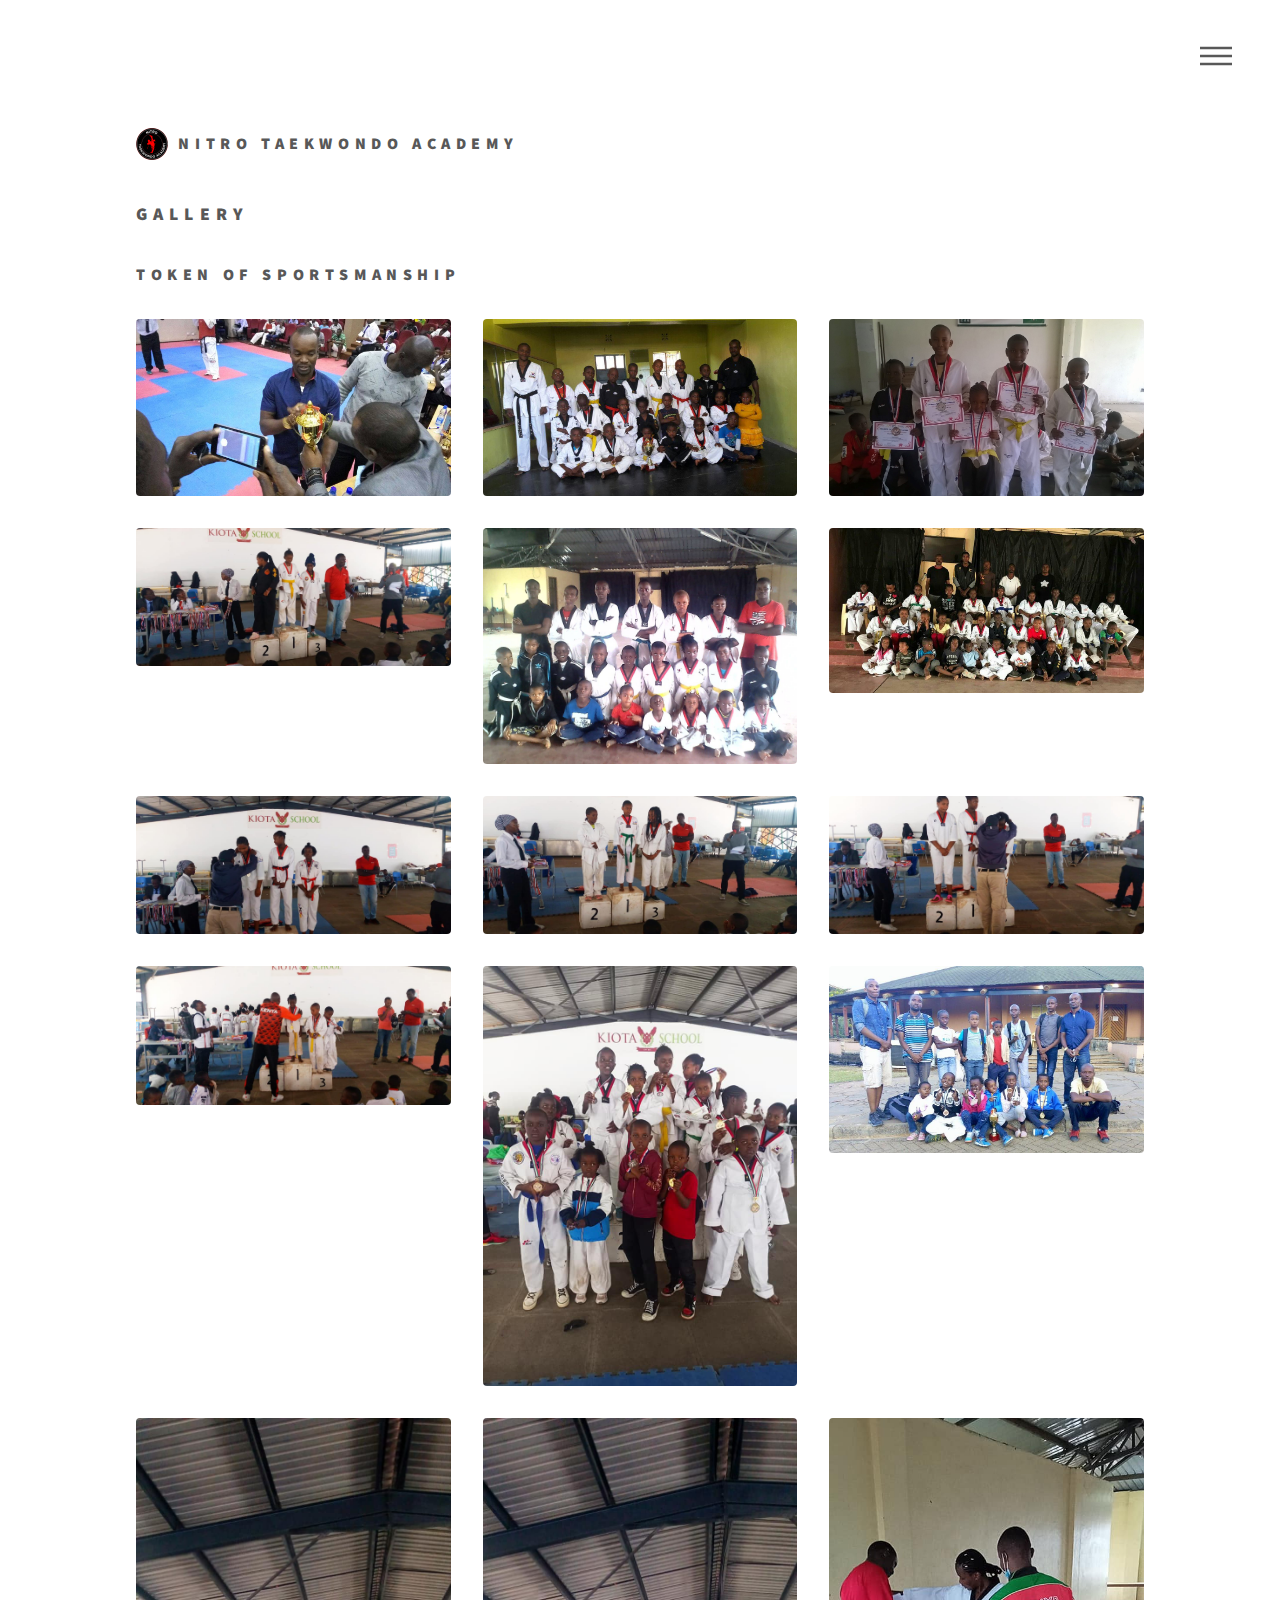
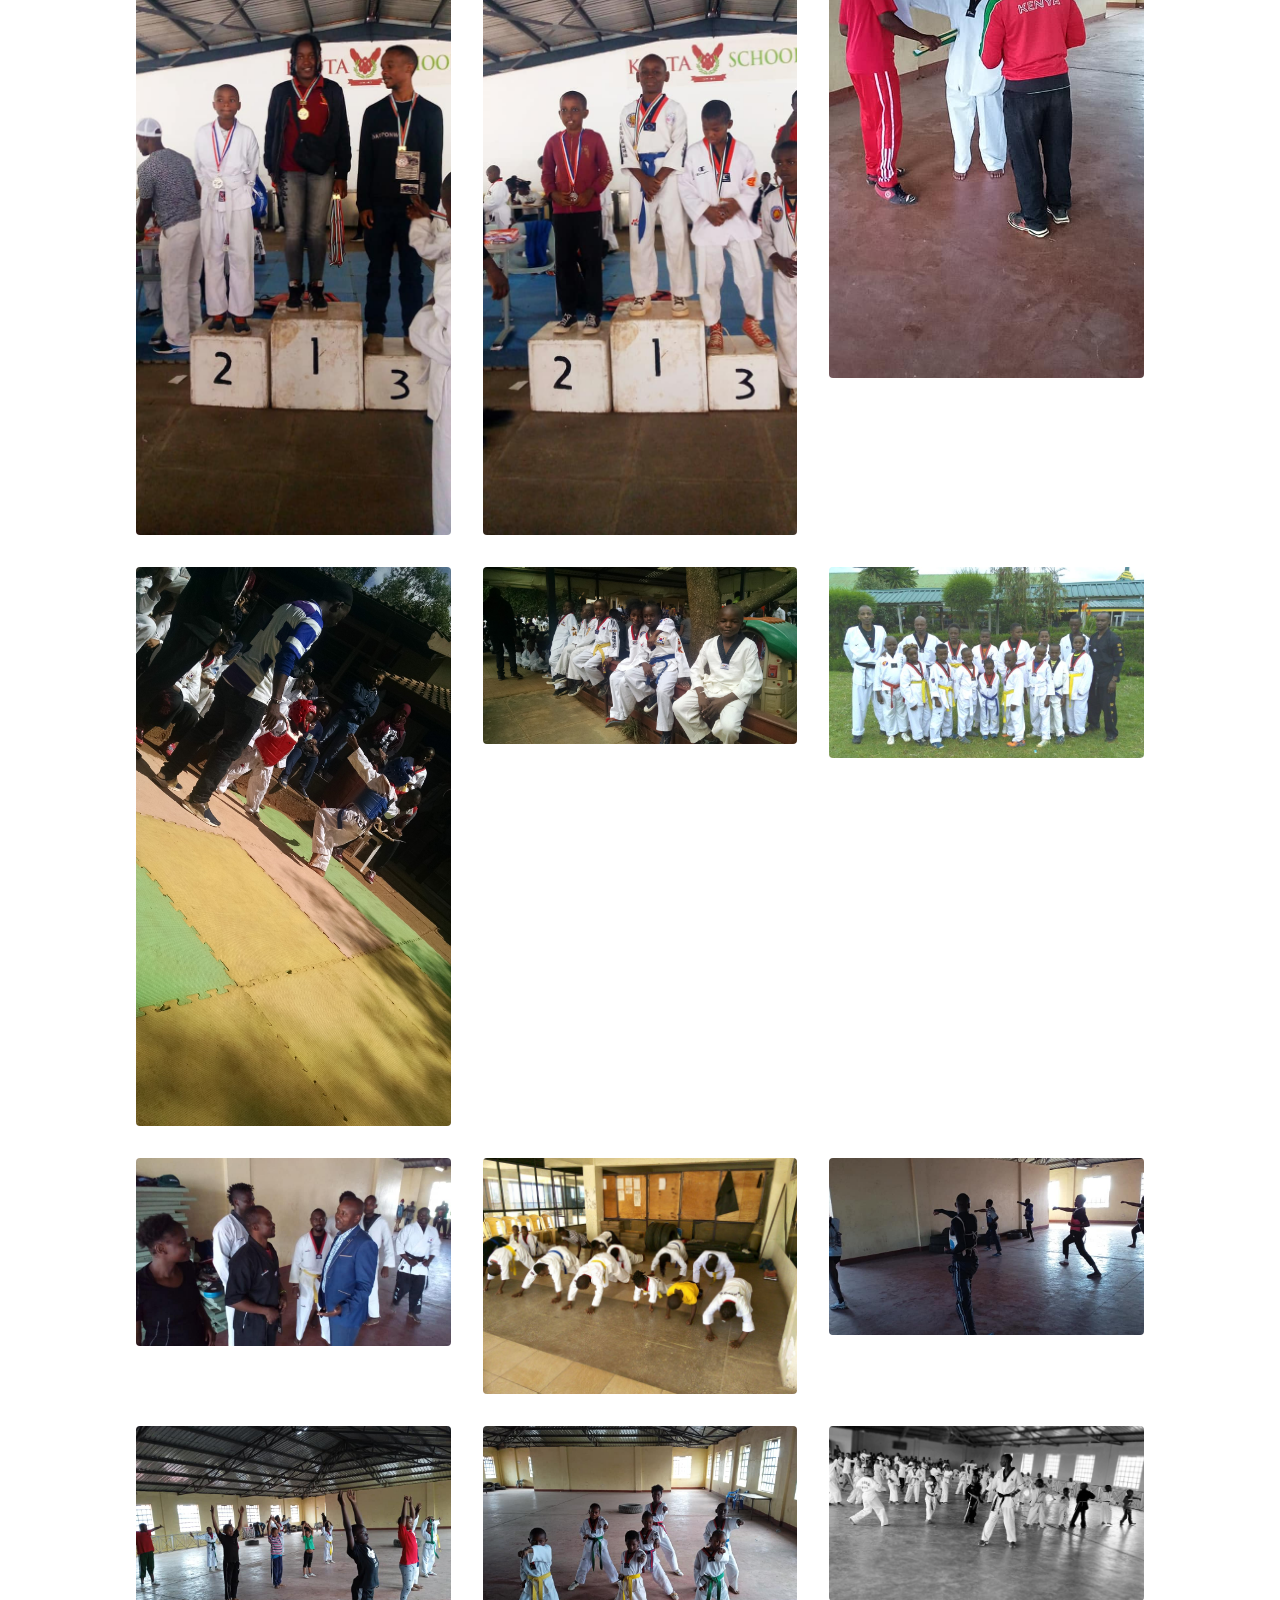
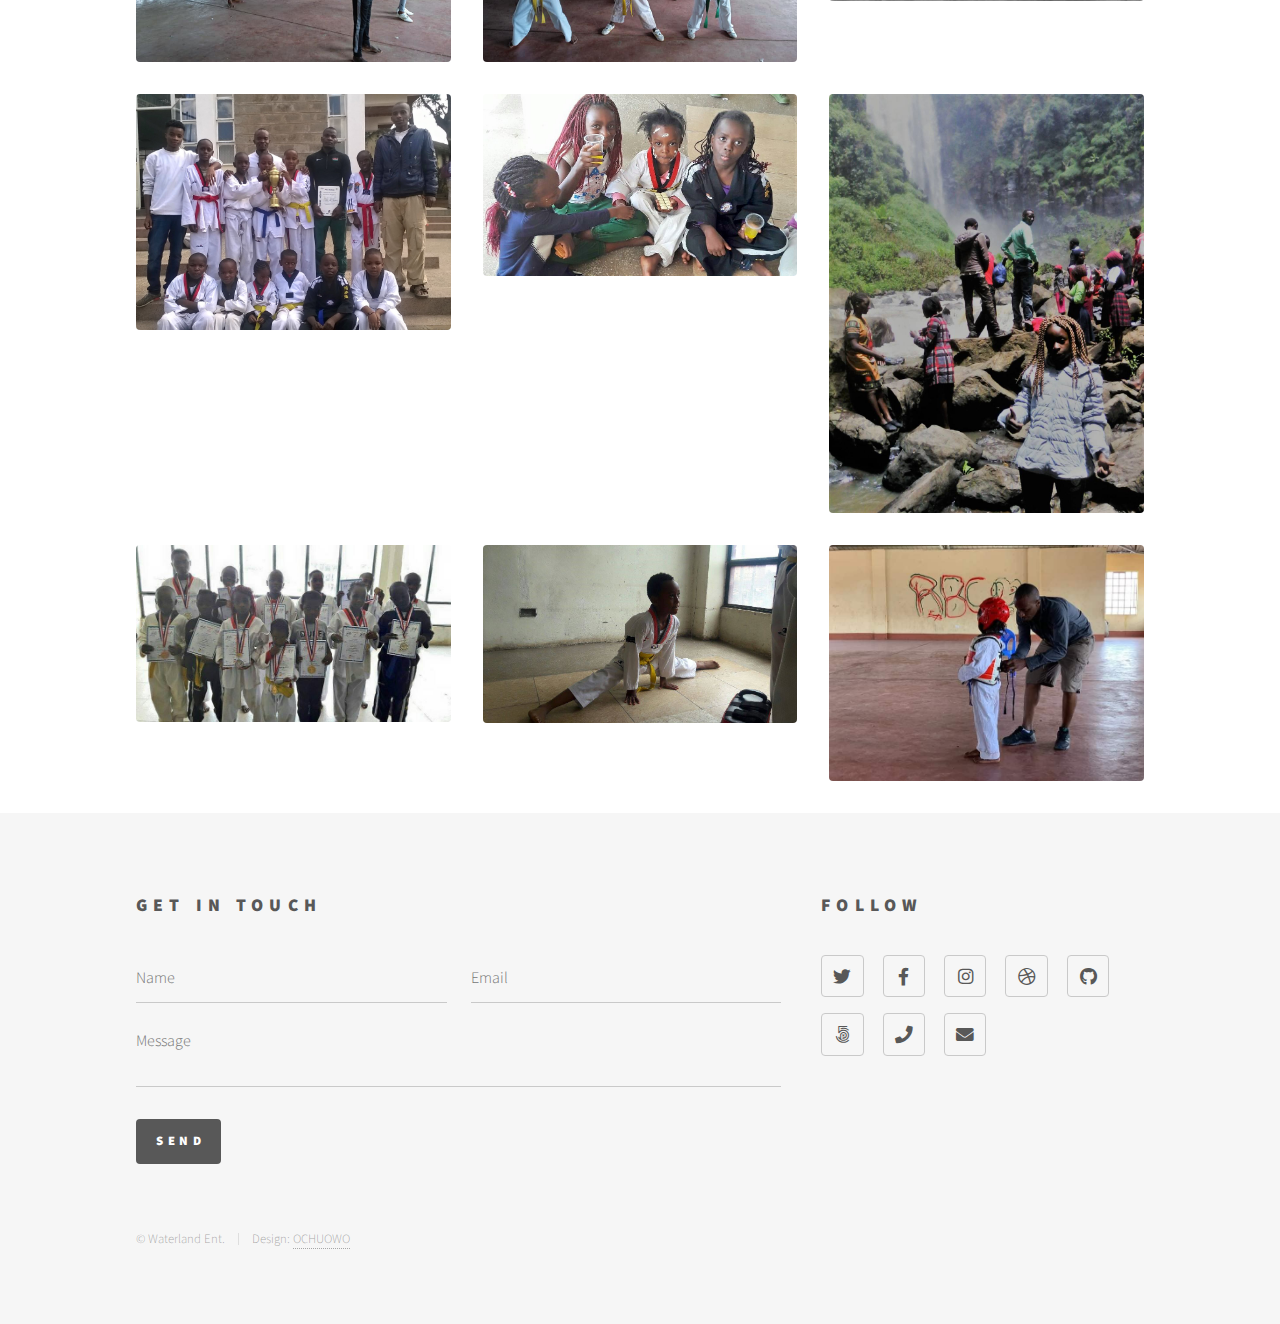
<file: gallery.html>
<!DOCTYPE HTML>
<html>
	<head>
		<title>Gallery</title>
		<meta charset="utf-8" />
		<meta name="viewport" content="width=device-width, initial-scale=1, user-scalable=no" />
		<link rel="stylesheet" href="assets/css/main.css" />
		<noscript><link rel="stylesheet" href="assets/css/noscript.css" /></noscript>
	</head>
	<body class="is-preload">
		<!-- Wrapper -->
			<div id="wrapper">

				<!-- Header -->
					<header id="header">
						<div class="inner">

							<!-- Logo -->
								<a href="index.html" class="logo">
									<span class="symbol"><img src="images/nitrologoii.webp" alt="images/logo.svg" /></span><span class="title">Nitro Taekwondo Academy</span>
								</a>

							<!-- Nav -->
								<nav>
									<ul>
										<li><a href="#menu">Menu</a></li>
									</ul>
								</nav>

						</div>
					</header>

				<!-- Menu -->
					<nav id="menu">
						<h2>Menu</h2>
						<ul>
							<li><a href="index.html">Home</a></li>
							<li><a href="taekwondo.html">Taekwondo History</a></li>
							<li><a href="levels.html">Levels</a></li>
							<li><a href="fitness.html">Fitness Programs</a></li>
							<li><a href="selfdefense.html">Self Defense</a></li>
							<li><a href="calendar.html">Event Calendar</a></li>
							<li><a href="gallery.html">Gallery</a></li>
							<li><img style="width: 100%;" src="images/nitrologoii.webp" /></li>
						</ul>
					</nav>

							<!-- Image -->
							<div class="main">
								<div class="inner">
								<section>
									<h2>Gallery</h2>
									<h3>Token of sportsmanship</h3>
									<div class="box alt">
										<div class="row gtr-uniform">
											<div class="col-4"><span class="image fit"><img class="gallery" src="images/competitionandtrophiesi.jpg" alt="images/pic01" /></span></div>
											<div class="col-4"><span class="image fit"><img class="gallery" src="images/competitionandtrophiesii.jpg" alt="images/pic01" /></span></div>
											<div class="col-4"><span class="image fit"><img class="gallery" src="images/competitionandtrophiesiii.jpg" alt="images/pic01" /></span></div>
											<div class="col-4"><span class="image fit"><img class="gallery" src="images/competitionandtrophiesv.jpg" alt="images/pic02" /></span></div>
											<div class="col-4"><span class="image fit"><img class="gallery" src="images/competitionandtrophiesvi.jpg" alt="images/pic03" /></span></div>
											<div class="col-4"><span class="image fit"><img class="gallery" src="images/competitionandtrophiesvii.jpg" alt="images/pic07" /></span></div>
											<div class="col-4"><span class="image fit"><img class="gallery" src="images/competitionandtrophiesviii.jpg" alt="images/pic08" /></span></div>
											<div class="col-4"><span class="image fit"><img class="gallery" src="images/competitionandtrophiesix.jpg" alt="images/pic09" /></span></div>
											<div class="col-4"><span class="image fit"><img class="gallery" src="images/competitionandtrophiesx.jpg" alt="images/pic10" /></span></div>
											<div class="col-4"><span class="image fit"><img class="gallery" src="images/competitionandtrophiesxi.jpg" alt="images/pic04" /></span></div>
											<div class="col-4"><span class="image fit"><img class="gallery" src="images/competitionandtrophiesxiii.jpg" alt="images/pic04" /></span></div>
											<div class="col-4"><span class="image fit"><img class="gallery" src="images/awarenessandsensitization.jpg" alt="images/pic06" /></span></div>
											<div class="col-4"><span class="image fit"><img class="gallery" src="images/competitionandtrophiesxii.jpg" alt="images/pic04" /></span></div>
											<div class="col-4"><span class="image fit"><img class="gallery" src="images/competitionandtrophiesiv.jpg" alt="images/pic05" /></span></div>
											<div class="col-4"><span class="image fit"><img class="gallery" src="images/personallessonsiii.png" alt="images/pic06" /></span></div>
											<div class="col-4"><span class="image fit"><img class="gallery" src="images/competitionandtrophiesxv.jpg" alt="images/pic06" /></span></div>
											<div class="col-4"><span class="image fit"><img class="gallery" src="images/awarenessandsensitizationi.jpg" alt="images/pic06" /></span></div>
											<div class="col-4"><span class="image fit"><img class="gallery" src="images/awarenessandsensitizationii.jpg" alt="images/pic06" /></span></div>
											<div class="col-4"><span class="image fit"><img class="gallery" src="images/donorsandwellwishers.jpg" alt="images/pic06" /></span></div>
											<div class="col-4"><span class="image fit"><img class="gallery" src="images/fitnessandhealth.png" alt="images/pic06" /></span></div>
											<div class="col-4"><span class="image fit"><img class="gallery" src="images/fitnessandhealthi.png" alt="images/pic06" /></span></div>
											<div class="col-4"><span class="image fit"><img class="gallery" src="images/fitnessandhealthii.png" alt="images/pic06" /></span></div>
											<div class="col-4"><span class="image fit"><img class="gallery" src="images/fitnessandhealthiii.png" alt="images/pic06" /></span></div>
											<div class="col-4"><span class="image fit"><img class="gallery" src="images/groupclasses.png" alt="images/pic06" /></span></div>
											<div class="col-4"><span class="image fit"><img class="gallery" src="images/hobbiesandstudies.jpg" alt="images/pic06" /></span></div>
											<div class="col-4"><span class="image fit"><img class="gallery" src="images/hobbiesandstudiesi.jpg" alt="images/pic06" /></span></div>
											<div class="col-4"><span class="image fit"><img class="gallery" src="images/hobbysandstudiesii.jpg" alt="images/pic06" /></span></div>
											<div class="col-4"><span class="image fit"><img class="gallery" src="images/hobbysandstudiesiii.jpg" alt="images/pic06" /></span></div>
											<div class="col-4"><span class="image fit"><img class="gallery" src="images/personallessons.png" alt="images/pic06" /></span></div>
											<div class="col-4"><span class="image fit"><img class="gallery" src="images/personallessonsii.png" alt="images/pic06" /></span></div>
										</div>
									</div>

									<!-- The modal -->
									<div id="myModal" class="modal">
										<span class="close">&times;</span>
										<img class="modal-content" id="modalImage">
										<div id="caption"></div>
									</div>
								</section>
						</div>
					</div>

				<!-- Footer -->
					<footer id="footer">
						<div class="inner">
							<section>
								<h2>Get in touch</h2>
								<form method="post" action="https://formspree.io/f/mgergadn">
									<div class="fields">
										<div class="field half">
											<input type="text" name="name" id="name" placeholder="Name" />
										</div>
										<div class="field half">
											<input type="email" name="email" id="email" placeholder="Email" />
										</div>
										<div class="field">
											<textarea name="message" id="message" placeholder="Message"></textarea>
										</div>
									</div>
									<ul class="actions">
										<li><input type="submit" value="Send" class="primary" /></li>
									</ul>
								</form>
							</section>
							<section>
								<h2>Follow</h2>
								<ul class="icons">
									<li><a href="#" class="icon brands style2 fa-twitter"><span class="label">Twitter</span></a></li>
									<li><a href="#" class="icon brands style2 fa-facebook-f"><span class="label">Facebook</span></a></li>
									<li><a href="#" class="icon brands style2 fa-instagram"><span class="label">Instagram</span></a></li>
									<li><a href="#" class="icon brands style2 fa-dribbble"><span class="label">Dribbble</span></a></li>
									<li><a href="#" class="icon brands style2 fa-github"><span class="label">GitHub</span></a></li>
									<li><a href="#" class="icon brands style2 fa-500px"><span class="label">500px</span></a></li>
									<li><a href="#" class="icon solid style2 fa-phone"><span class="label">Phone</span></a></li>
									<li><a href="#" class="icon solid style2 fa-envelope"><span class="label">Email</span></a></li>
								</ul>
							</section>
							<ul class="copyright">
								<li>&copy; Waterland Ent. </li><li>Design: <a href="https://Ochuowo.github.io/waterlandent">OCHUOWO</a></li>
							</ul>
						</div>
					</footer>

			</div>

		<!-- Scripts -->
			<script src="assets/js/jquery.min.js"></script>
			<script src="assets/js/browser.min.js"></script>
			<script src="assets/js/breakpoints.min.js"></script>
			<script src="assets/js/util.js"></script>
			<script src="assets/js/main.js"></script>
			<script src="assets/js/scrolling.js"></script>

	</body>
</html>
</file>
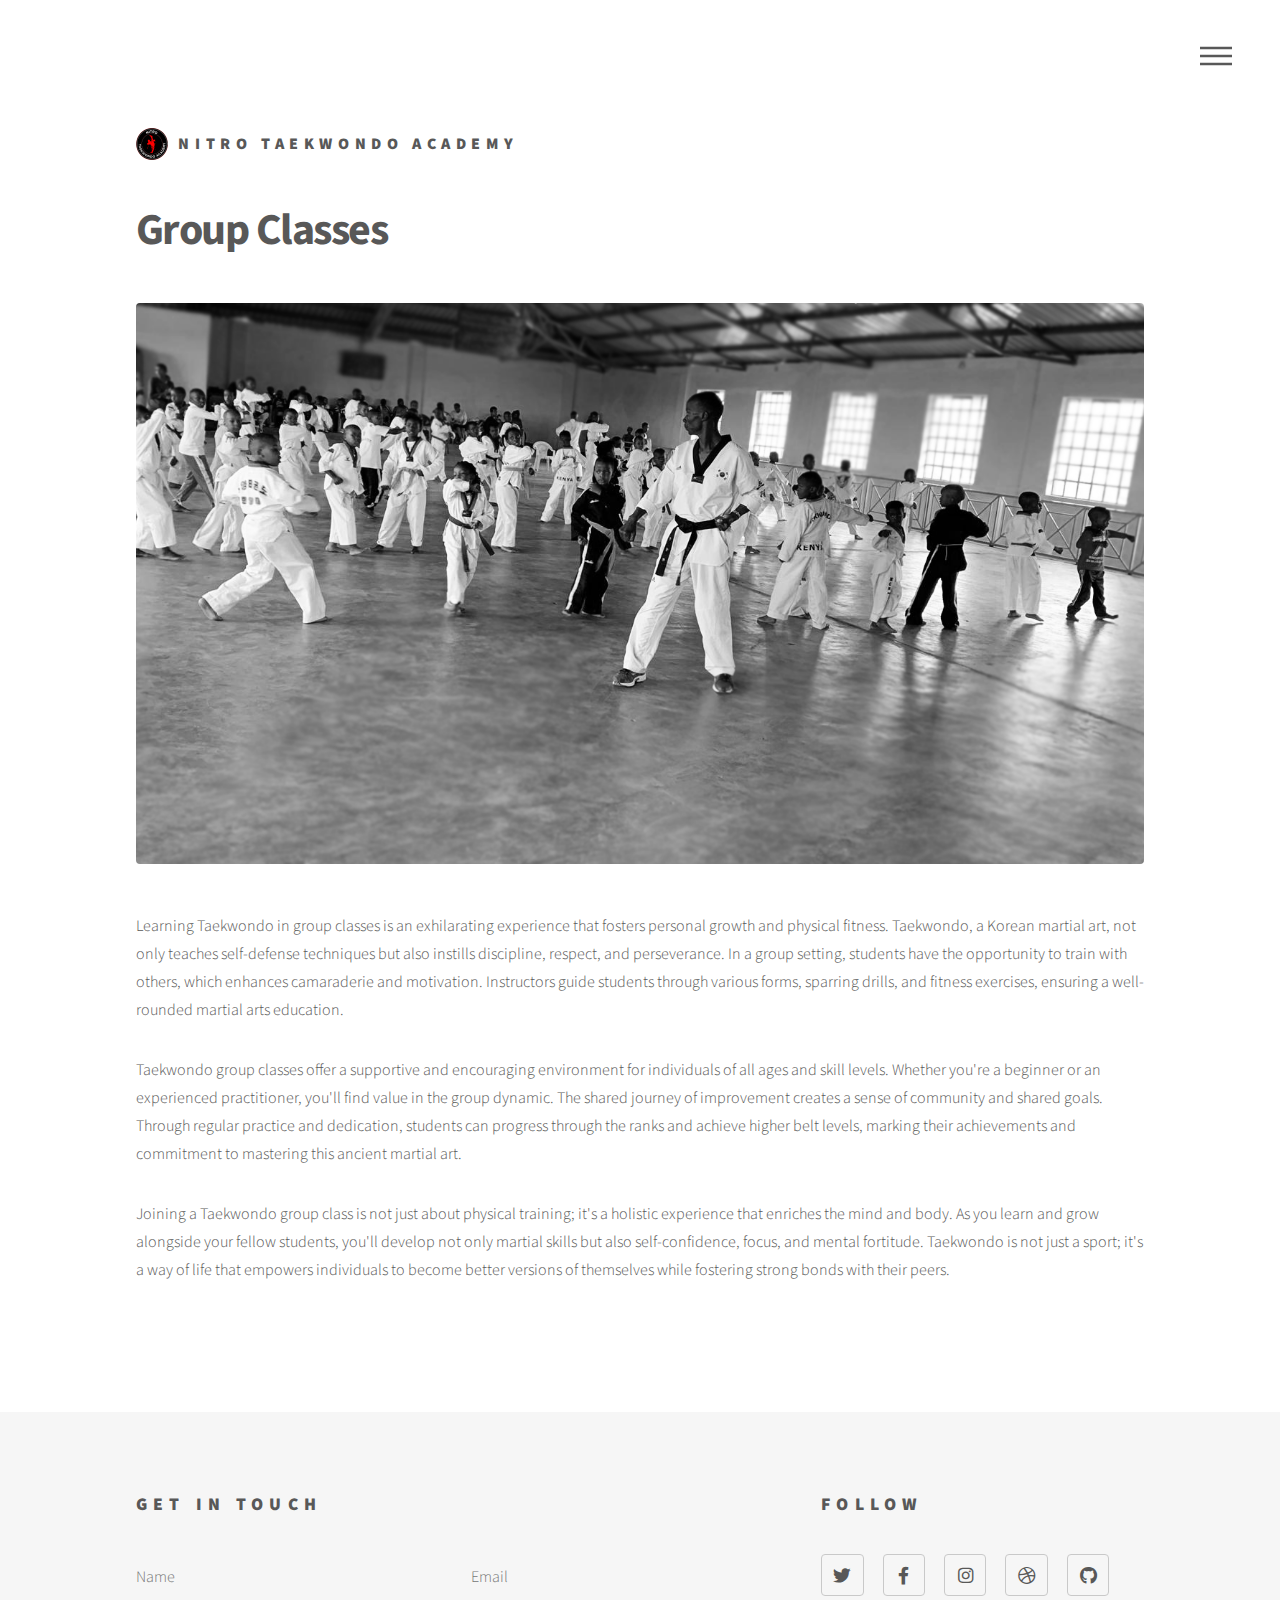
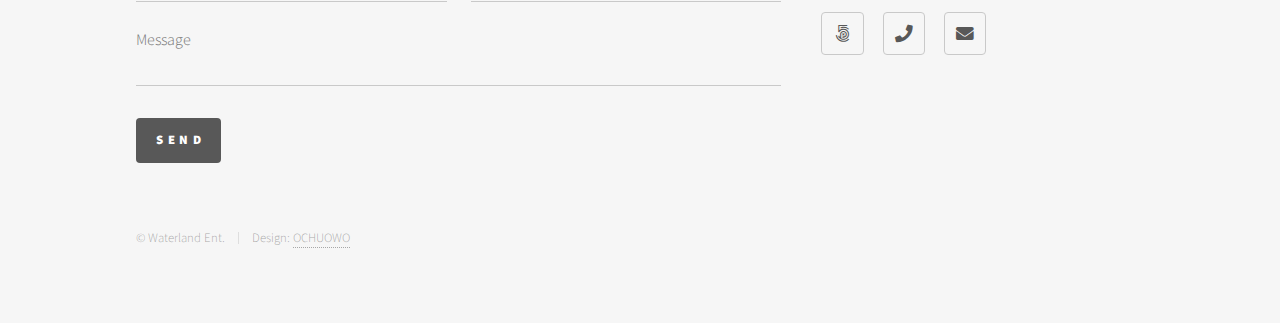
<file: groupclasses.html>
<!DOCTYPE HTML>
<html>
	<head>
		<title>Group Classes</title>
		<meta charset="utf-8" />
		<meta name="viewport" content="width=device-width, initial-scale=1, user-scalable=no" />
		<link rel="stylesheet" href="assets/css/main.css" />
		<noscript><link rel="stylesheet" href="assets/css/noscript.css" /></noscript>
	</head>
	<body class="is-preload">
		<!-- Wrapper -->
			<div id="wrapper">

				<!-- Header -->
					<header id="header">
						<div class="inner">

							<!-- Logo -->
								<a href="index.html" class="logo">
									<span class="symbol"><img src="images/nitrologoii.webp" alt="logo" /></span><span class="title">Nitro Taekwondo Academy</span>
								</a>

							<!-- Nav -->
								<nav>
									<ul>
										<li><a href="#menu">Menu</a></li>
									</ul>
								</nav>

						</div>
					</header>

				<!-- Menu -->
					<nav id="menu">
						<h2>Menu</h2>
						<ul>
							<li><a href="index.html">Home</a></li>
							<li><a href="taekwondo.html">Taekwondo History</a></li>
							<li><a href="levels.html">Levels</a></li>
							<li><a href="fitness.html">Fitness Programs</a></li>
							<li><a href="selfdefense.html">Self Defense</a></li>
							<li><a href="calendar.html">Event Calendar</a></li>
							<li><a href="gallery.html">Gallery</a></li>
							<li><img style="width: 100%;" src="images/nitrologoii.webp" /></li>
						</ul>
					</nav>

				<!-- Main -->
					<div id="main">
						<div class="inner">
							<h1>Group Classes</h1>
							<span class="image main"><img src="images/groupclasses.png" alt="images/pic13.jpg" /></span>
							<p>Learning Taekwondo in group classes is an exhilarating experience that fosters personal growth and physical fitness. Taekwondo, a Korean martial art, not only teaches self-defense techniques but also instills discipline, respect, and perseverance. In a group setting, students have the opportunity to train with others, which enhances camaraderie and motivation. Instructors guide students through various forms, sparring drills, and fitness exercises, ensuring a well-rounded martial arts education.</p>
							<p>Taekwondo group classes offer a supportive and encouraging environment for individuals of all ages and skill levels. Whether you're a beginner or an experienced practitioner, you'll find value in the group dynamic. The shared journey of improvement creates a sense of community and shared goals. Through regular practice and dedication, students can progress through the ranks and achieve higher belt levels, marking their achievements and commitment to mastering this ancient martial art.</p>
							<p>Joining a Taekwondo group class is not just about physical training; it's a holistic experience that enriches the mind and body. As you learn and grow alongside your fellow students, you'll develop not only martial skills but also self-confidence, focus, and mental fortitude. Taekwondo is not just a sport; it's a way of life that empowers individuals to become better versions of themselves while fostering strong bonds with their peers.</p>
						</div>
					</div>

				<!-- Footer -->
					<footer id="footer">
						<div class="inner">
							<section>
								<h2>Get in touch</h2>
								<form method="post" action="https://formspree.io/f/mgergadn">
									<div class="fields">
										<div class="field half">
											<input type="text" name="name" id="name" placeholder="Name" />
										</div>
										<div class="field half">
											<input type="email" name="email" id="email" placeholder="Email" />
										</div>
										<div class="field">
											<textarea name="message" id="message" placeholder="Message"></textarea>
										</div>
									</div>
									<ul class="actions">
										<li><input type="submit" value="Send" class="primary" /></li>
									</ul>
								</form>
							</section>
							<section>
								<h2>Follow</h2>
								<ul class="icons">
									<li><a href="#" class="icon brands style2 fa-twitter"><span class="label">Twitter</span></a></li>
									<li><a href="#" class="icon brands style2 fa-facebook-f"><span class="label">Facebook</span></a></li>
									<li><a href="#" class="icon brands style2 fa-instagram"><span class="label">Instagram</span></a></li>
									<li><a href="#" class="icon brands style2 fa-dribbble"><span class="label">Dribbble</span></a></li>
									<li><a href="#" class="icon brands style2 fa-github"><span class="label">GitHub</span></a></li>
									<li><a href="#" class="icon brands style2 fa-500px"><span class="label">500px</span></a></li>
									<li><a href="#" class="icon solid style2 fa-phone"><span class="label">Phone</span></a></li>
									<li><a href="#" class="icon solid style2 fa-envelope"><span class="label">Email</span></a></li>
								</ul>
							</section>
							<ul class="copyright">
								<li>&copy; Waterland Ent. </li><li>Design: <a href="https://Ochuowo.github.io/waterlandent">OCHUOWO</a></li>
							</ul>
						</div>
					</footer>

			</div>

		<!-- Scripts -->
			<script src="assets/js/jquery.min.js"></script>
			<script src="assets/js/browser.min.js"></script>
			<script src="assets/js/breakpoints.min.js"></script>
			<script src="assets/js/util.js"></script>
			<script src="assets/js/main.js"></script>

	</body>
</html>
</file>
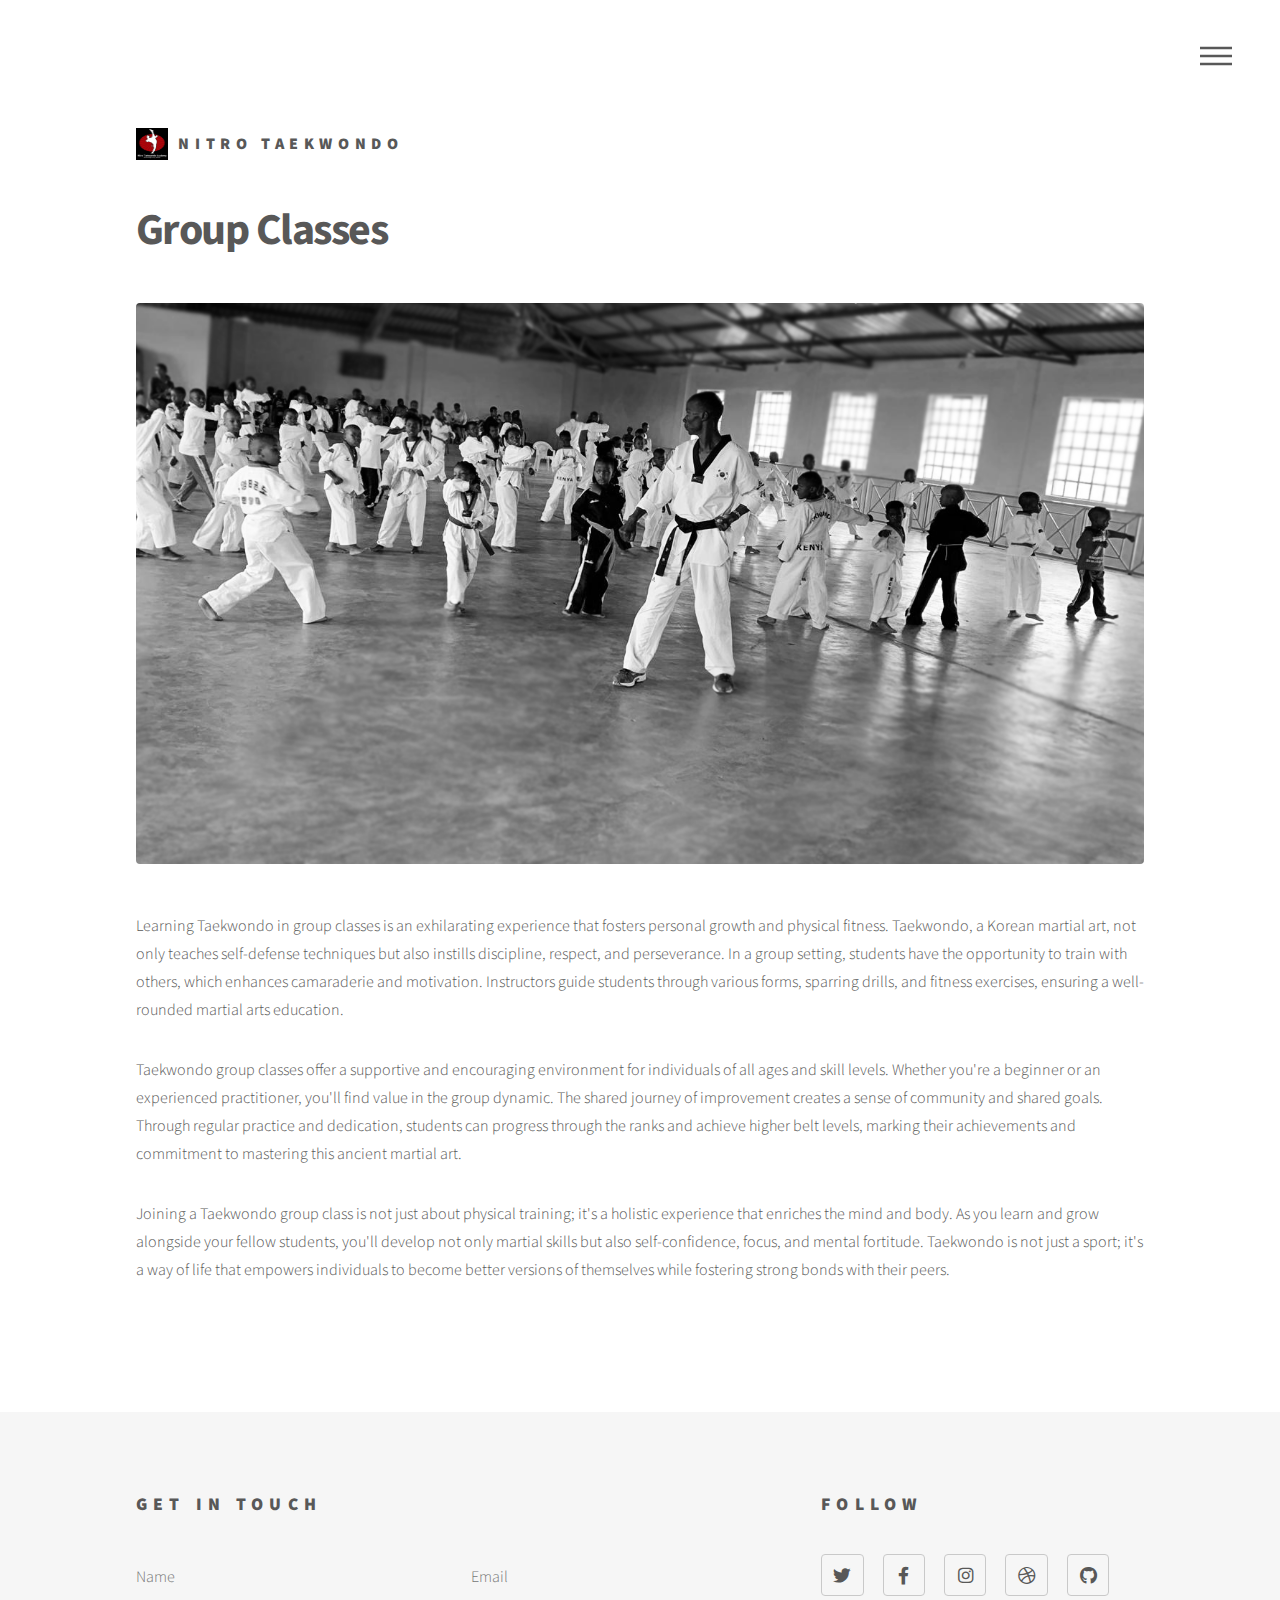
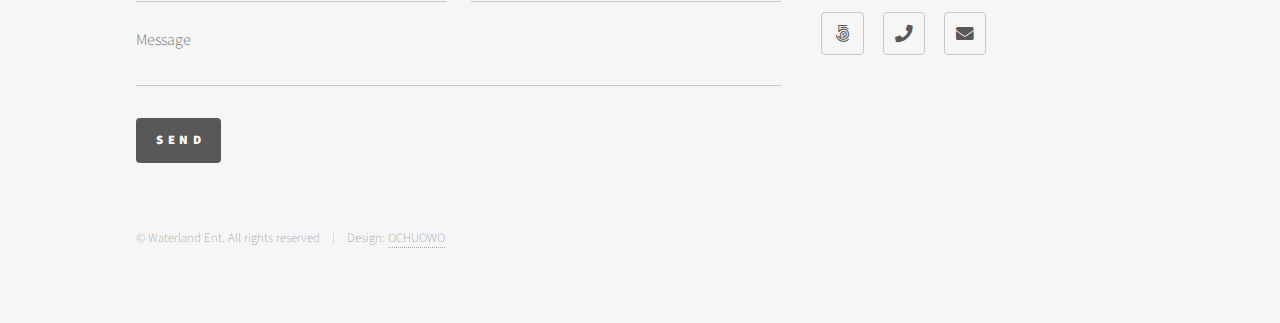
<file: grouplessons.html>
<!DOCTYPE HTML>
<html>
	<head>
		<title>Group Lessons</title>
		<meta charset="utf-8" />
		<meta name="viewport" content="width=device-width, initial-scale=1, user-scalable=no" />
		<link rel="stylesheet" href="assets/css/main.css" />
		<noscript><link rel="stylesheet" href="assets/css/noscript.css" /></noscript>
	</head>
	<body class="is-preload">
		<!-- Wrapper -->
			<div id="wrapper">

				<!-- Header -->
					<header id="header">
						<div class="inner">

							<!-- Logo -->
								<a href="index.html" class="logo">
									<span class="symbol"><img src="images/nitrologo.jpg" alt="" /></span><span class="title">Nitro Taekwondo</span>
								</a>

							<!-- Nav -->
								<nav>
									<ul>
										<li><a href="#menu">Menu</a></li>
									</ul>
								</nav>

						</div>
					</header>

				<!-- Menu -->
					<nav id="menu">
						<h2>Menu</h2>
						<ul>
							<li><a href="index.html">Home</a></li>
							<li><a href="taekwondo.html">Taekwondo History</a></li>
							<li><a href="levels.html">Levels</a></li>
							<li><a href="fitness.html">Fitness Programs</a></li>
							<li><a href="selfdefense.html">Self Defense</a></li>
							<li><a href="calendar.html">Event Calendar</a></li>
							<li><a href="gallery.html">Gallery</a></li>

						</ul>
					</nav>

				<!-- Main -->
					<div id="main">
						<div class="inner">
							<h1>Group Classes</h1>
							<span class="image main"><img src="images/groupclasses.png" alt="images/pic13.jpg" /></span>
							<p>Learning Taekwondo in group classes is an exhilarating experience that fosters personal growth and physical fitness. Taekwondo, a Korean martial art, not only teaches self-defense techniques but also instills discipline, respect, and perseverance. In a group setting, students have the opportunity to train with others, which enhances camaraderie and motivation. Instructors guide students through various forms, sparring drills, and fitness exercises, ensuring a well-rounded martial arts education.</p>
							<p>Taekwondo group classes offer a supportive and encouraging environment for individuals of all ages and skill levels. Whether you're a beginner or an experienced practitioner, you'll find value in the group dynamic. The shared journey of improvement creates a sense of community and shared goals. Through regular practice and dedication, students can progress through the ranks and achieve higher belt levels, marking their achievements and commitment to mastering this ancient martial art.</p>
							<p>Joining a Taekwondo group class is not just about physical training; it's a holistic experience that enriches the mind and body. As you learn and grow alongside your fellow students, you'll develop not only martial skills but also self-confidence, focus, and mental fortitude. Taekwondo is not just a sport; it's a way of life that empowers individuals to become better versions of themselves while fostering strong bonds with their peers.</p>
						</div>
					</div>

				<!-- Footer -->
					<footer id="footer">
						<div class="inner">
							<section>
								<h2>Get in touch</h2>
								<form method="post" action="https://formspree.io/f/mgergadn">
									<div class="fields">
										<div class="field half">
											<input type="text" name="name" id="name" placeholder="Name" />
										</div>
										<div class="field half">
											<input type="email" name="email" id="email" placeholder="Email" />
										</div>
										<div class="field">
											<textarea name="message" id="message" placeholder="Message"></textarea>
										</div>
									</div>
									<ul class="actions">
										<li><input type="submit" value="Send" class="primary" /></li>
									</ul>
								</form>
							</section>
							<section>
								<h2>Follow</h2>
								<ul class="icons">
									<li><a href="#" class="icon brands style2 fa-twitter"><span class="label">Twitter</span></a></li>
									<li><a href="#" class="icon brands style2 fa-facebook-f"><span class="label">Facebook</span></a></li>
									<li><a href="#" class="icon brands style2 fa-instagram"><span class="label">Instagram</span></a></li>
									<li><a href="#" class="icon brands style2 fa-dribbble"><span class="label">Dribbble</span></a></li>
									<li><a href="#" class="icon brands style2 fa-github"><span class="label">GitHub</span></a></li>
									<li><a href="#" class="icon brands style2 fa-500px"><span class="label">500px</span></a></li>
									<li><a href="#" class="icon solid style2 fa-phone"><span class="label">Phone</span></a></li>
									<li><a href="#" class="icon solid style2 fa-envelope"><span class="label">Email</span></a></li>
								</ul>
							</section>
							<ul class="copyright">
								<li>&copy; Waterland Ent. All rights reserved</li><li>Design: <a href="https://Ochuowo.github.io/waterlandent">OCHUOWO</a></li>
							</ul>
						</div>
					</footer>

			</div>

		<!-- Scripts -->
			<script src="assets/js/jquery.min.js"></script>
			<script src="assets/js/browser.min.js"></script>
			<script src="assets/js/breakpoints.min.js"></script>
			<script src="assets/js/util.js"></script>
			<script src="assets/js/main.js"></script>

	</body>
</html>
</file>
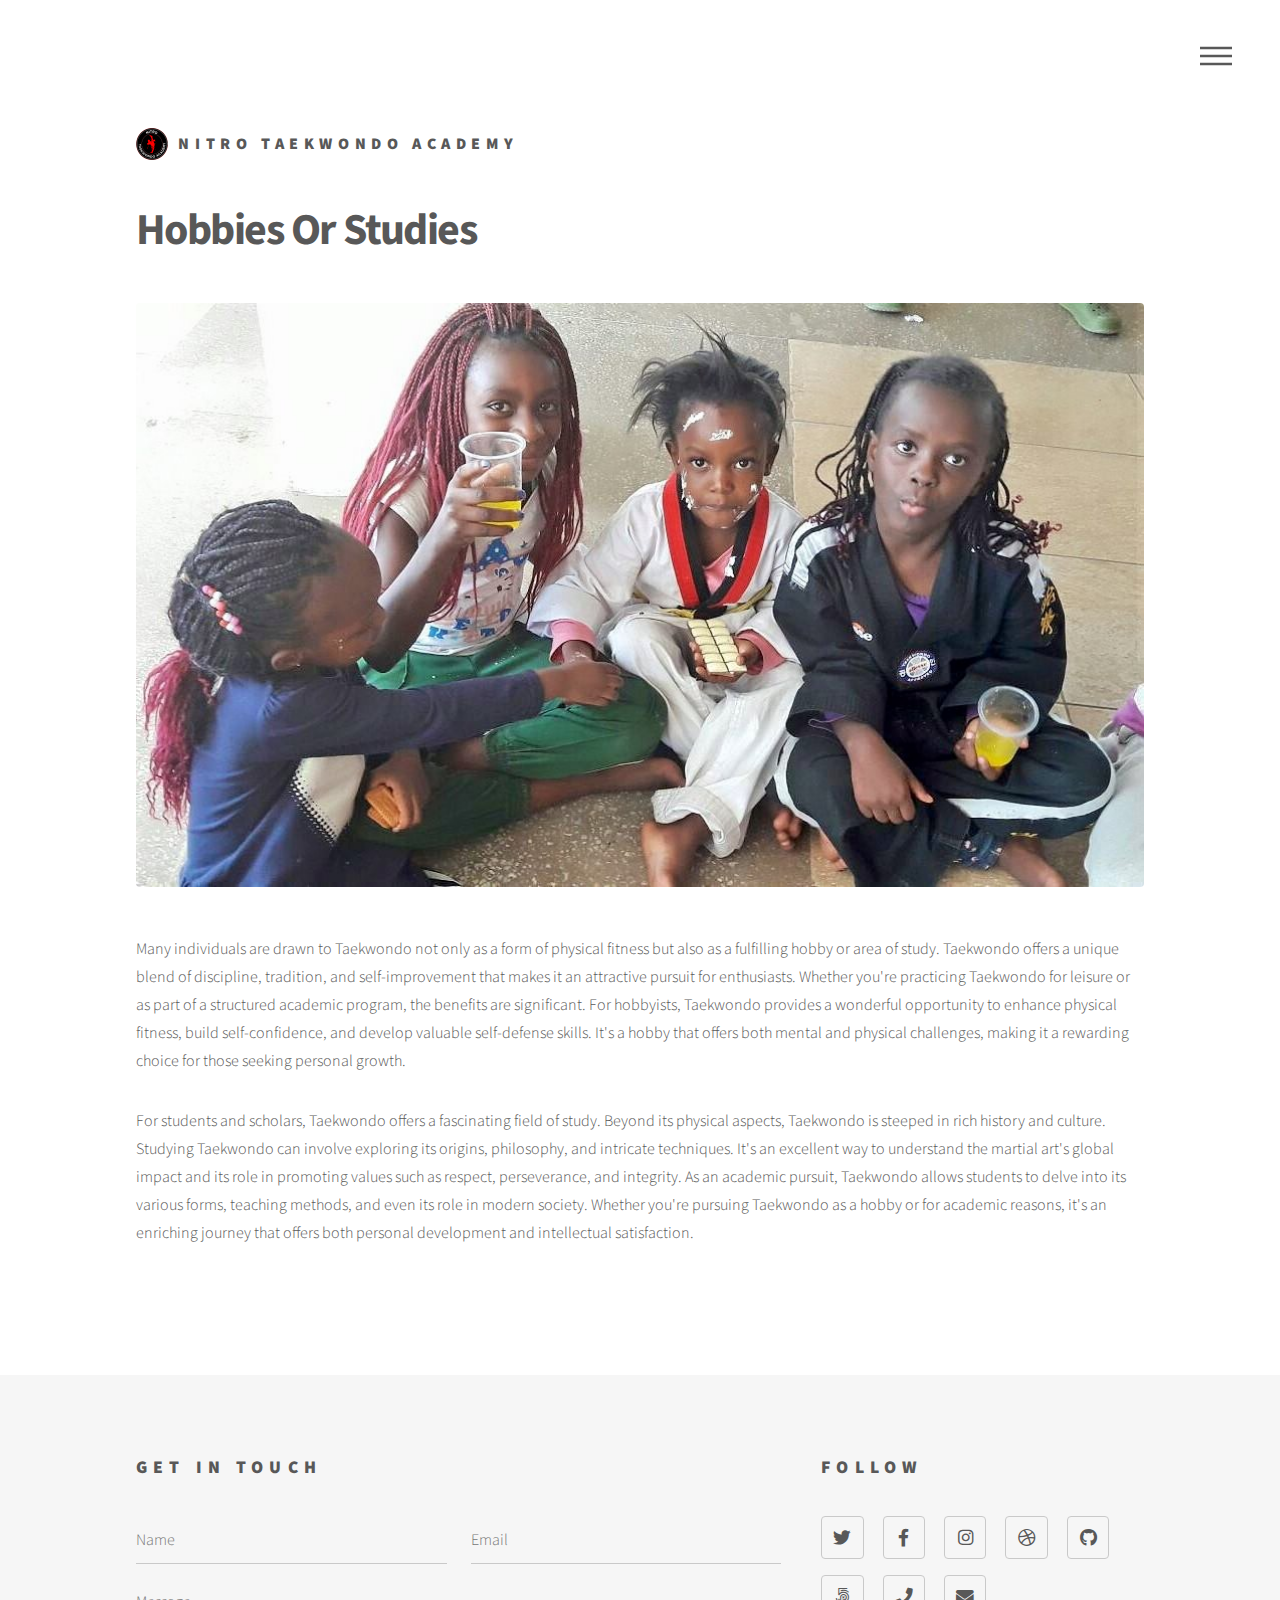
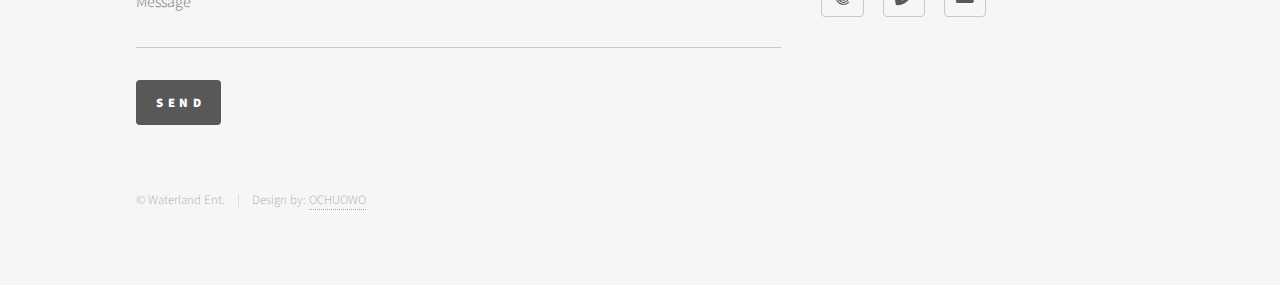
<file: hobbies.html>
<!DOCTYPE HTML>
<html>
	<head>
		<title>Hobbies Or Studies</title>
		<meta charset="utf-8" />
		<meta name="viewport" content="width=device-width, initial-scale=1, user-scalable=no" />
		<link rel="stylesheet" href="assets/css/main.css" />
		<noscript><link rel="stylesheet" href="assets/css/noscript.css" /></noscript>
	</head>
	<body class="is-preload">
		<!-- Wrapper -->
			<div id="wrapper">

				<!-- Header -->
					<header id="header">
						<div class="inner">

							<!-- Logo -->
								<a href="index.html" class="logo">
									<span class="symbol"><img src="images/nitrologoii.webp" alt="images/logo.jpg" /></span><span class="title">Nitro Taekwondo Academy</span>
								</a>

							<!-- Nav -->
								<nav>
									<ul>
										<li><a href="#menu">Menu</a></li>
									</ul>
								</nav>

						</div>
					</header>

				<!-- Menu -->
					<nav id="menu">
						<h2>Menu</h2>
						<ul>
							<li><a href="index.html">Home</a></li>
							<li><a href="taekwondo.html">Taekwondo History</a></li>
							<li><a href="levels.html">Levels</a></li>
							<li><a href="fitness.html">Fitness Programs</a></li>
							<li><a href="fitness.html">Fitness Programs</a></li>
							<li><a href="selfdefense.html">Self Defense</a></li>
							<li><a href="calendar.html">Event Calendar</a></li>
							<li><a href="gallery.html">Gallery</a></li>
							<li><img style="width: 100%;" src="images/nitrologoii.webp" /></li>
						</ul>
					</nav>

				<!-- Main -->
					<div id="main">
						<div class="inner">
							<h1>Hobbies Or Studies</h1>
							<span class="image main"><img src="images/hobbiesandstudiesi.jpg" alt="images/pic13.jpg" /></span>
							<p>Many individuals are drawn to Taekwondo not only as a form of physical fitness but also as a fulfilling hobby or area of study. Taekwondo offers a unique blend of discipline, tradition, and self-improvement that makes it an attractive pursuit for enthusiasts. Whether you're practicing Taekwondo for leisure or as part of a structured academic program, the benefits are significant. For hobbyists, Taekwondo provides a wonderful opportunity to enhance physical fitness, build self-confidence, and develop valuable self-defense skills. It's a hobby that offers both mental and physical challenges, making it a rewarding choice for those seeking personal growth.</p>
							<p>For students and scholars, Taekwondo offers a fascinating field of study. Beyond its physical aspects, Taekwondo is steeped in rich history and culture. Studying Taekwondo can involve exploring its origins, philosophy, and intricate techniques. It's an excellent way to understand the martial art's global impact and its role in promoting values such as respect, perseverance, and integrity. As an academic pursuit, Taekwondo allows students to delve into its various forms, teaching methods, and even its role in modern society. Whether you're pursuing Taekwondo as a hobby or for academic reasons, it's an enriching journey that offers both personal development and intellectual satisfaction.</p>
						</div>						
					</div>
				<!-- Footer -->
					<footer id="footer">
						<div class="inner">
							<section>
								<h2>Get in touch</h2>
								<form method="post" action="https://formspree.io/f/mgergadn">
									<div class="fields">
										<div class="field half">
											<input type="text" name="name" id="name" placeholder="Name" />
										</div>
										<div class="field half">
											<input type="email" name="email" id="email" placeholder="Email" />
										</div>
										<div class="field">
											<textarea name="message" id="message" placeholder="Message"></textarea>
										</div>
									</div>
									<ul class="actions">
										<li><input type="submit" value="Send" class="primary" /></li>
									</ul>
								</form>
							</section>
							<section>
								<h2>Follow</h2>
								<ul class="icons">
									<li><a href="#" class="icon brands style2 fa-twitter"><span class="label">Twitter</span></a></li>
									<li><a href="#" class="icon brands style2 fa-facebook-f"><span class="label">Facebook</span></a></li>
									<li><a href="#" class="icon brands style2 fa-instagram"><span class="label">Instagram</span></a></li>
									<li><a href="#" class="icon brands style2 fa-dribbble"><span class="label">Dribbble</span></a></li>
									<li><a href="#" class="icon brands style2 fa-github"><span class="label">GitHub</span></a></li>
									<li><a href="#" class="icon brands style2 fa-500px"><span class="label">500px</span></a></li>
									<li><a href="#" class="icon solid style2 fa-phone"><span class="label">Phone</span></a></li>
									<li><a href="#" class="icon solid style2 fa-envelope"><span class="label">Email</span></a></li>
								</ul>
							</section>
							<ul class="copyright">
								<li>&copy; Waterland Ent. </li><li>Design by: <a href="https://Ochuowo.github.io/waterlandent">OCHUOWO</a></li>
							</ul>
						</div>
					</footer>

			</div>

		<!-- Scripts -->
			<script src="assets/js/jquery.min.js"></script>
			<script src="assets/js/browser.min.js"></script>
			<script src="assets/js/breakpoints.min.js"></script>
			<script src="assets/js/util.js"></script>
			<script src="assets/js/main.js"></script>

	</body>
</html>
</file>
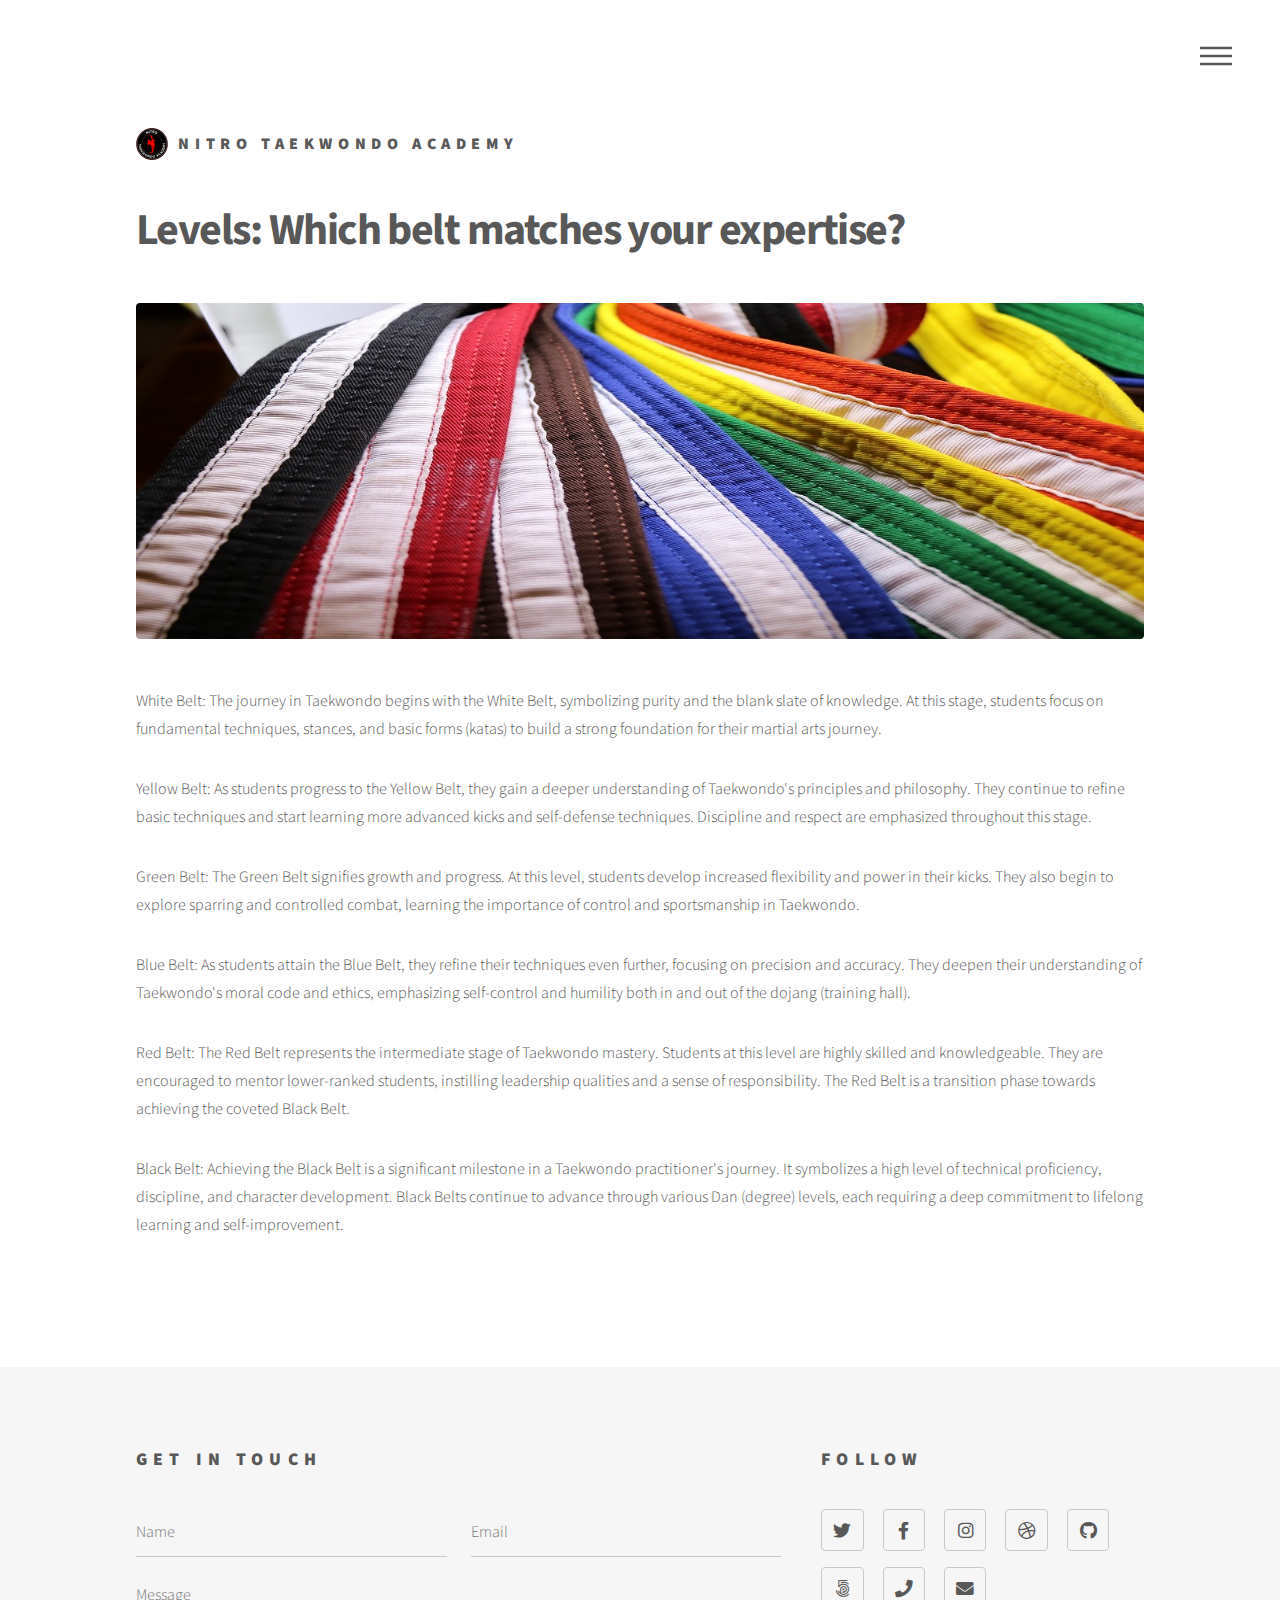
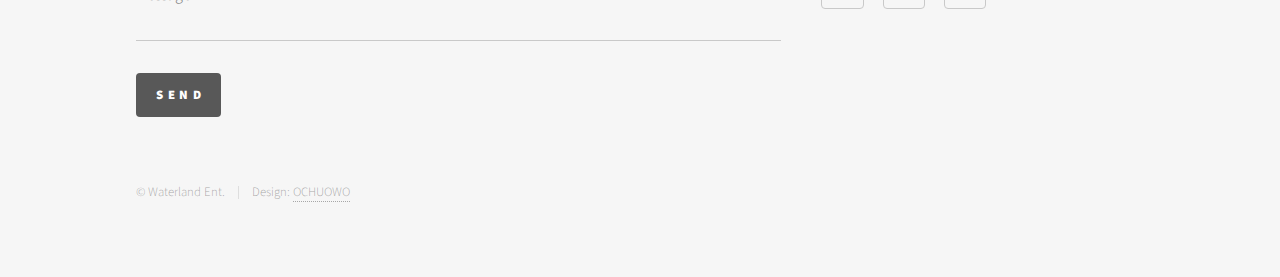
<file: levels.html>
<!DOCTYPE HTML>
<html>
	<head>
		<title>Levels</title>
		<meta charset="utf-8" />
		<meta name="viewport" content="width=device-width, initial-scale=1, user-scalable=no" />
		<link rel="stylesheet" href="assets/css/main.css" />
		<noscript><link rel="stylesheet" href="assets/css/noscript.css" /></noscript>
	</head>
	<body class="is-preload">
		<!-- Wrapper -->
			<div id="wrapper">

				<!-- Header -->
					<header id="header">
						<div class="inner">

							<!-- Logo -->
								<a href="index.html" class="logo">
									<span class="symbol"><img src="images/nitrologoii.webp" alt="" /></span><span class="title">Nitro Taekwondo Academy</span>
								</a>

							<!-- Nav -->
								<nav>
									<ul>
										<li><a href="#menu">Menu</a></li>
									</ul>
								</nav>

						</div>
					</header>

				<!-- Menu -->
					<nav id="menu">
						<h2>Menu</h2>
						<ul>
							<li><a href="index.html">Home</a></li>
							<li><a href="taekwondo.html">Taekwondo History</a></li>
							<li><a href="levels.html">Levels</a></li>
							<li><a href="fitness.html">Fitness Programs</a></li>
							<li><a href="selfdefense.html">Self Defense</a></li>
							<li><a href="calendar.html">Event Calendar</a></li>
							<li><a href="gallery.html">Gallery</a></li>
							<li><img style="width: 100%;" src="images/nitrologoii.webp" /></li>
						</ul>
					</nav>

				<!-- Main -->
					<div id="main">
						<div class="inner">
							<h1>Levels: Which belt matches your expertise?</h1>
							<span class="image main"><img src="images/taekwondofederation.jpg" alt="images/pic13.jpg" /></span>
							<p>White Belt: The journey in Taekwondo begins with the White Belt, symbolizing purity and the blank slate of knowledge. At this stage, students focus on fundamental techniques, stances, and basic forms (katas) to build a strong foundation for their martial arts journey.</p>

							<p>Yellow Belt: As students progress to the Yellow Belt, they gain a deeper understanding of Taekwondo's principles and philosophy. They continue to refine basic techniques and start learning more advanced kicks and self-defense techniques. Discipline and respect are emphasized throughout this stage.</p>

							<p>Green Belt: The Green Belt signifies growth and progress. At this level, students develop increased flexibility and power in their kicks. They also begin to explore sparring and controlled combat, learning the importance of control and sportsmanship in Taekwondo.</p>

							<p>Blue Belt: As students attain the Blue Belt, they refine their techniques even further, focusing on precision and accuracy. They deepen their understanding of Taekwondo's moral code and ethics, emphasizing self-control and humility both in and out of the dojang (training hall).</p>

							<p>Red Belt: The Red Belt represents the intermediate stage of Taekwondo mastery. Students at this level are highly skilled and knowledgeable. They are encouraged to mentor lower-ranked students, instilling leadership qualities and a sense of responsibility. The Red Belt is a transition phase towards achieving the coveted Black Belt.</p>

							<p>Black Belt: Achieving the Black Belt is a significant milestone in a Taekwondo practitioner's journey. It symbolizes a high level of technical proficiency, discipline, and character development. Black Belts continue to advance through various Dan (degree) levels, each requiring a deep commitment to lifelong learning and self-improvement.</p>
						</div>
					</div>

				<!-- Footer -->
					<footer id="footer">
						<div class="inner">
							<section>
								<h2>Get in touch</h2>
								<form method="post" action="https://formspree.io/f/mgergadn">
									<div class="fields">
										<div class="field half">
											<input type="text" name="name" id="name" placeholder="Name" />
										</div>
										<div class="field half">
											<input type="email" name="email" id="email" placeholder="Email" />
										</div>
										<div class="field">
											<textarea name="message" id="message" placeholder="Message"></textarea>
										</div>
									</div>
									<ul class="actions">
										<li><input type="submit" value="Send" class="primary" /></li>
									</ul>
								</form>
							</section>
							<section>
								<h2>Follow</h2>
								<ul class="icons">
									<li><a href="#" class="icon brands style2 fa-twitter"><span class="label">Twitter</span></a></li>
									<li><a href="#" class="icon brands style2 fa-facebook-f"><span class="label">Facebook</span></a></li>
									<li><a href="#" class="icon brands style2 fa-instagram"><span class="label">Instagram</span></a></li>
									<li><a href="#" class="icon brands style2 fa-dribbble"><span class="label">Dribbble</span></a></li>
									<li><a href="#" class="icon brands style2 fa-github"><span class="label">GitHub</span></a></li>
									<li><a href="#" class="icon brands style2 fa-500px"><span class="label">500px</span></a></li>
									<li><a href="#" class="icon solid style2 fa-phone"><span class="label">Phone</span></a></li>
									<li><a href="#" class="icon solid style2 fa-envelope"><span class="label">Email</span></a></li>
								</ul>
							</section>
							<ul class="copyright">
								<li>&copy; Waterland Ent. </li><li>Design: <a href="https://Ochuowo.github.io/waterlandent">OCHUOWO</a></li>
							</ul>
						</div>
					</footer>

			</div>

		<!-- Scripts -->
			<script src="assets/js/jquery.min.js"></script>
			<script src="assets/js/browser.min.js"></script>
			<script src="assets/js/breakpoints.min.js"></script>
			<script src="assets/js/util.js"></script>
			<script src="assets/js/main.js"></script>

	</body>
</html>
</file>
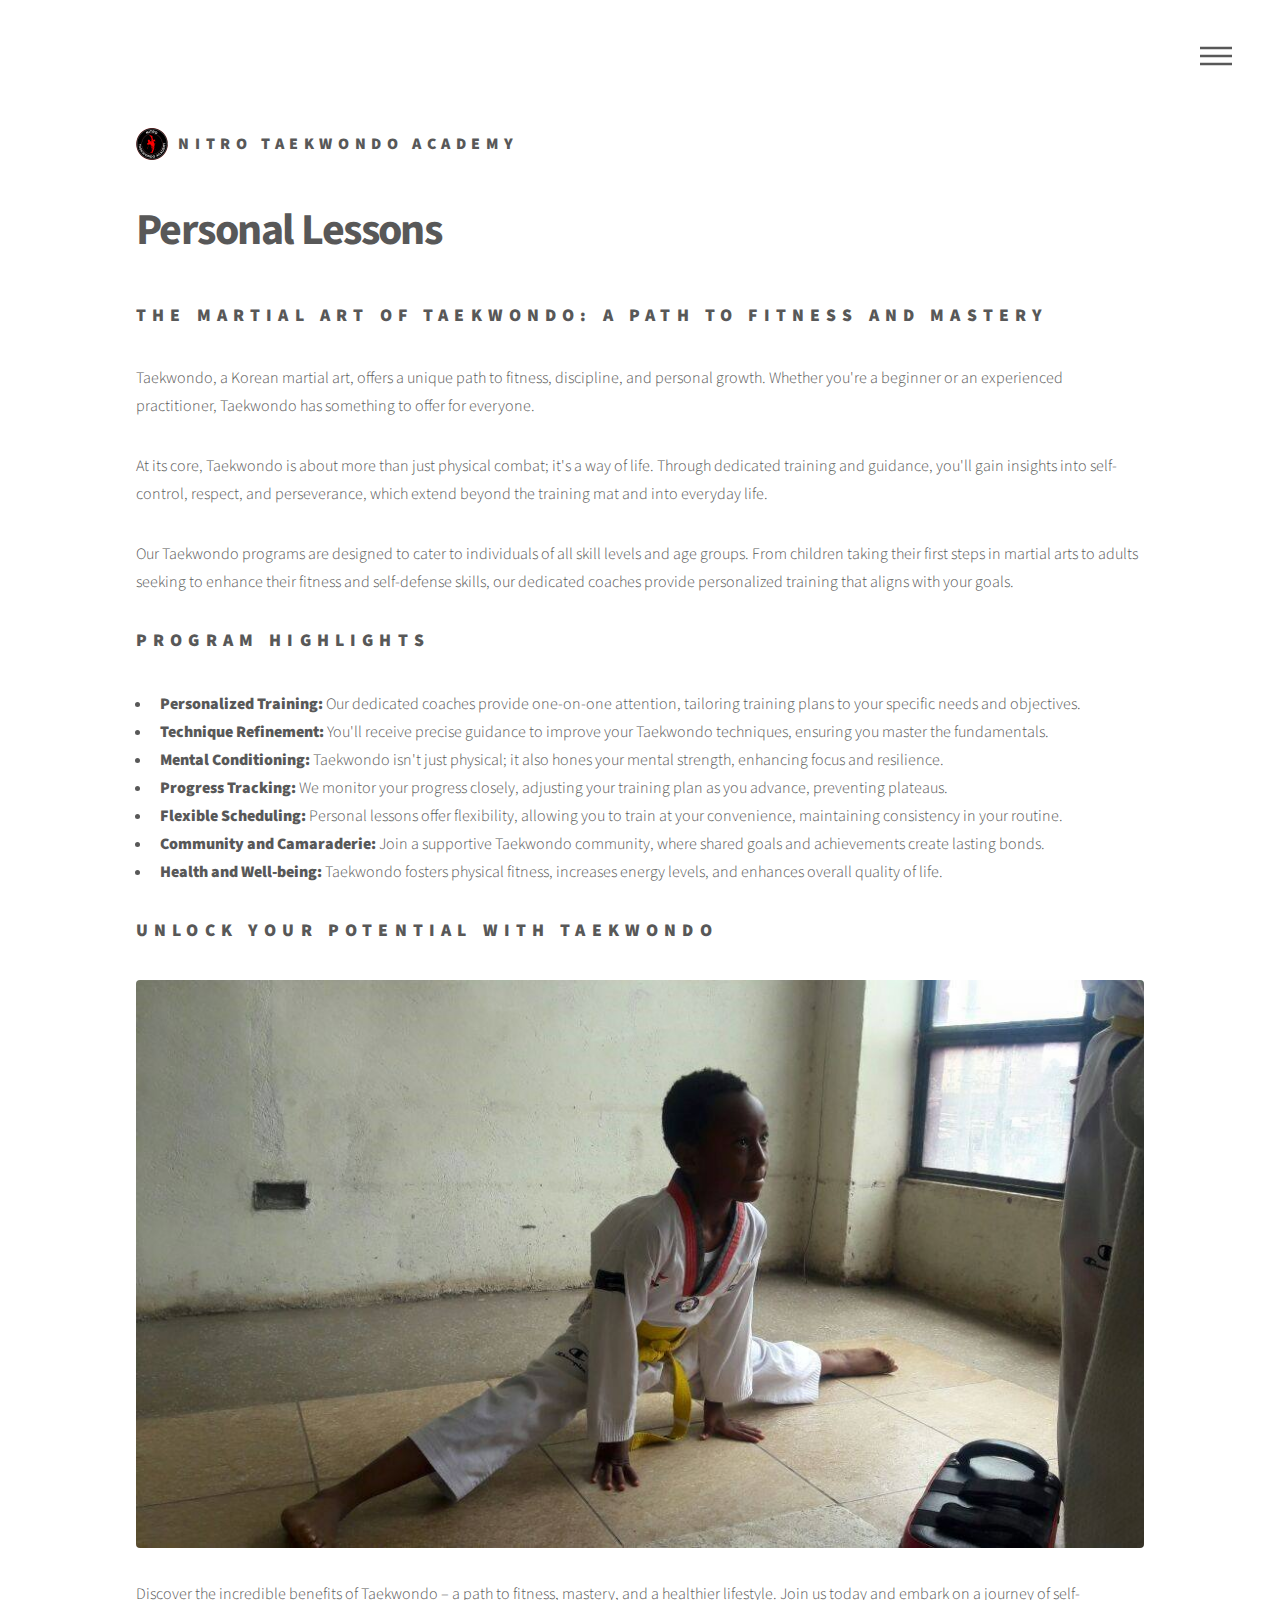
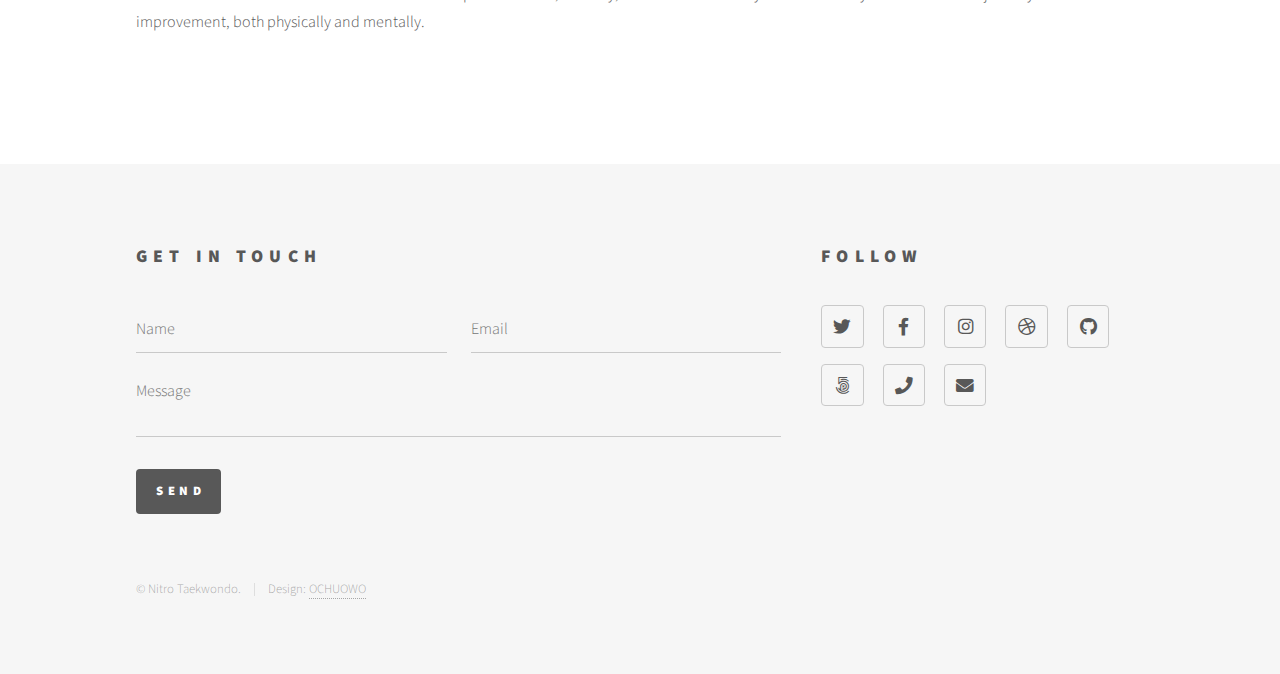
<file: personallessons.html>
<!DOCTYPE HTML>
<html>
	<head>
		<title>Personal Lessons</title>
		<meta charset="utf-8" />
		<meta name="viewport" content="width=device-width, initial-scale=1, user-scalable=no" />
		<link rel="stylesheet" href="assets/css/main.css" />
		<noscript><link rel="stylesheet" href="assets/css/noscript.css" /></noscript>
	</head>
	<body class="is-preload">
		<!-- Wrapper -->
			<div id="wrapper">

				<!-- Header -->
					<header id="header">
						<div class="inner">

							<!-- Logo -->
								<a href="index.html" class="logo">
									<span class="symbol"><img src="images/nitrologoii.webp" alt="" /></span><span class="title">Nitro Taekwondo Academy</span>
								</a>

							<!-- Nav -->
								<nav>
									<ul>
										<li><a href="#menu">Menu</a></li>
									</ul>
								</nav>

						</div>
					</header>

				<!-- Menu -->
					<nav id="menu">
						<h2>Menu</h2>
						<ul>
							<li><a href="index.html">Home</a></li>
							<li><a href="taekwondo.html">Taekwondo History</a></li>
							<li><a href="levels.html">Levels</a></li>
							<li><a href="fitness.html">Fitness Programs</a></li>
							<li><a href="selfdefense.html">Self Defense</a></li>
							<li><a href="calendar.html">Event Calendar</a></li>
							<li><a href="gallery.html">Gallery</a></li>
							<li><img style="width: 100%;" src="images/nitrologoii.webp" /></li>
						</ul>
					</nav>

				<!-- Main -->
					<div id="main">
						<div class="inner">
							<h1>Personal Lessons</h1>
							<!-- Text -->
							<section>
								<h2>The Martial Art of Taekwondo: A Path to Fitness and Mastery</h2>
								<p>Taekwondo, a Korean martial art, offers a unique path to fitness, discipline, and personal growth. Whether you're a beginner or an experienced practitioner, Taekwondo has something to offer for everyone.</p>
								<p>At its core, Taekwondo is about more than just physical combat; it's a way of life. Through dedicated training and guidance, you'll gain insights into self-control, respect, and perseverance, which extend beyond the training mat and into everyday life.</p>
								<p>Our Taekwondo programs are designed to cater to individuals of all skill levels and age groups. From children taking their first steps in martial arts to adults seeking to enhance their fitness and self-defense skills, our dedicated coaches provide personalized training that aligns with your goals.</p>
							</section>

							<!-- Lists -->
							<section>
								<h2>Program Highlights</h2>
								<ul>
									<li><strong>Personalized Training:</strong> Our dedicated coaches provide one-on-one attention, tailoring training plans to your specific needs and objectives.</li>
									<li><strong>Technique Refinement:</strong> You'll receive precise guidance to improve your Taekwondo techniques, ensuring you master the fundamentals.</li>
									<li><strong>Mental Conditioning:</strong> Taekwondo isn't just physical; it also hones your mental strength, enhancing focus and resilience.</li>
									<li><strong>Progress Tracking:</strong> We monitor your progress closely, adjusting your training plan as you advance, preventing plateaus.</li>
									<li><strong>Flexible Scheduling:</strong> Personal lessons offer flexibility, allowing you to train at your convenience, maintaining consistency in your routine.</li>
									<li><strong>Community and Camaraderie:</strong> Join a supportive Taekwondo community, where shared goals and achievements create lasting bonds.</li>
									<li><strong>Health and Well-being:</strong> Taekwondo fosters physical fitness, increases energy levels, and enhances overall quality of life.</li>
								</ul>
							</section>

							<!-- Image -->
							<section>
								<h2>Unlock Your Potential with Taekwondo</h2>
								<div class="box alt">
									<div class="row gtr-uniform">
										<div class="col-12"><span class="image fit"><img src="images/personallessons.png" alt="Taekwondo" /></span></div>
									</div>
								</div>
								<p>Discover the incredible benefits of Taekwondo – a path to fitness, mastery, and a healthier lifestyle. Join us today and embark on a journey of self-improvement, both physically and mentally.</p>
							</section>

						</div>
					</div>


				<!-- Footer -->
					<footer id="footer">
						<div class="inner">
							<section>
								<h2>Get in touch</h2>
								<form method="post" action="https://formspree.io/f/mgergadn">
									<div class="fields">
										<div class="field half">
											<input type="text" name="name" id="name" placeholder="Name" />
										</div>
										<div class="field half">
											<input type="email" name="email" id="email" placeholder="Email" />
										</div>
										<div class="field">
											<textarea name="message" id="message" placeholder="Message"></textarea>
										</div>
									</div>
									<ul class="actions">
										<li><input type="submit" value="Send" class="primary" /></li>
									</ul>
								</form>
							</section>
							<section>
								<h2>Follow</h2>
								<ul class="icons">
									<li><a href="#" class="icon brands style2 fa-twitter"><span class="label">Twitter</span></a></li>
									<li><a href="#" class="icon brands style2 fa-facebook-f"><span class="label">Facebook</span></a></li>
									<li><a href="#" class="icon brands style2 fa-instagram"><span class="label">Instagram</span></a></li>
									<li><a href="#" class="icon brands style2 fa-dribbble"><span class="label">Dribbble</span></a></li>
									<li><a href="#" class="icon brands style2 fa-github"><span class="label">GitHub</span></a></li>
									<li><a href="#" class="icon brands style2 fa-500px"><span class="label">500px</span></a></li>
									<li><a href="#" class="icon solid style2 fa-phone"><span class="label">Phone</span></a></li>
									<li><a href="#" class="icon solid style2 fa-envelope"><span class="label">Email</span></a></li>
								</ul>
							</section>
							<ul class="copyright">
								<li>&copy; Nitro Taekwondo. </li><li>Design: <a href="https://Ochuowo.github.io/waterlandent">OCHUOWO</a></li>
							</ul>
						</div>
					</footer>

			</div>

		<!-- Scripts -->
			<script src="assets/js/jquery.min.js"></script>
			<script src="assets/js/browser.min.js"></script>
			<script src="assets/js/breakpoints.min.js"></script>
			<script src="assets/js/util.js"></script>
			<script src="assets/js/main.js"></script>

	</body>
</html>
</file>
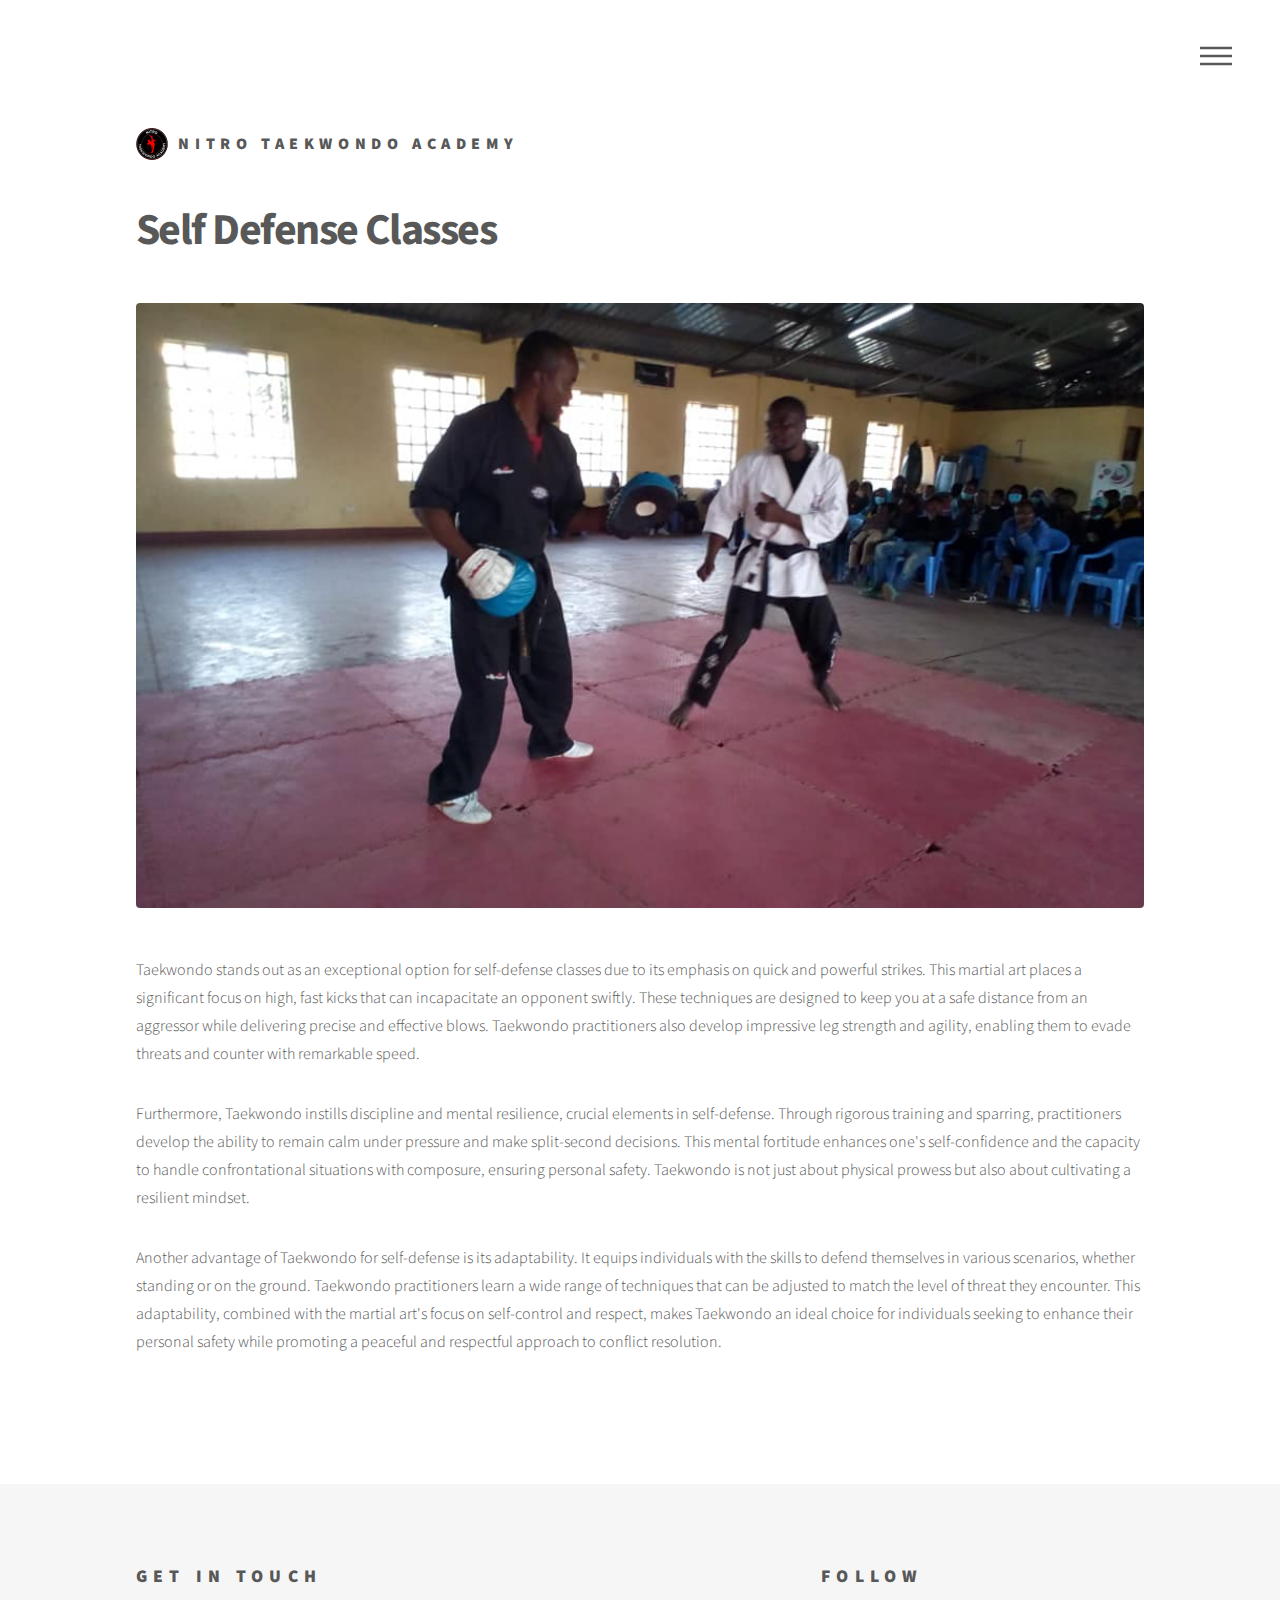
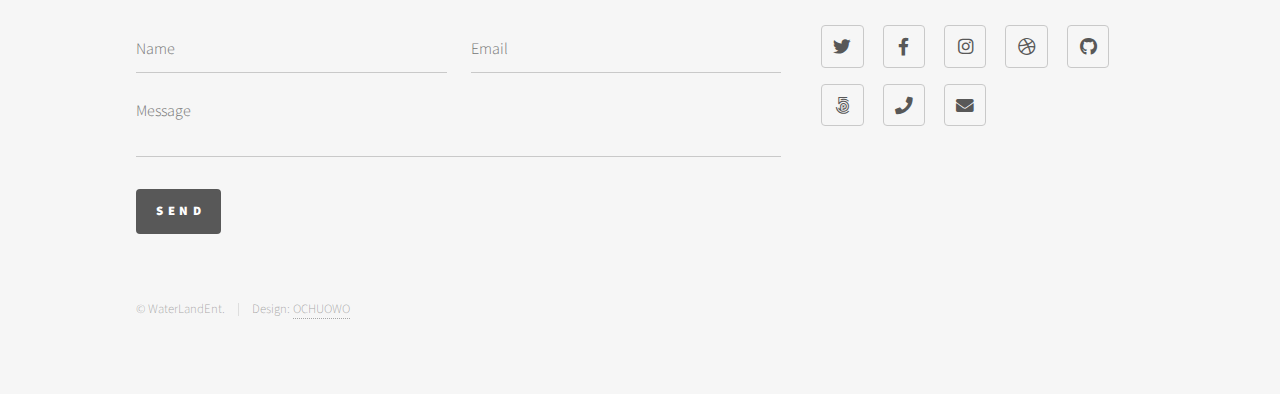
<file: selfdefense.html>
<!DOCTYPE HTML>
<html>
	<head>
		<title>Self Defence Classes</title>
		<meta charset="utf-8" />
		<meta name="viewport" content="width=device-width, initial-scale=1, user-scalable=no" />
		<link rel="stylesheet" href="assets/css/main.css" />
		<noscript><link rel="stylesheet" href="assets/css/noscript.css" /></noscript>
	</head>
	<body class="is-preload">
		<!-- Wrapper -->
			<div id="wrapper">

				<!-- Header -->
					<header id="header">
						<div class="inner">

							<!-- Logo -->
								<a href="index.html" class="logo">
									<span class="symbol"><img src="images/nitrologoii.webp" alt="images/logo.svg" /></span><span class="title">Nitro Taekwondo Academy</span>
								</a>

							<!-- Nav -->
								<nav>
									<ul>
										<li><a href="#menu">Menu</a></li>
									</ul>
								</nav>

						</div>
					</header>

				<!-- Menu -->
					<nav id="menu">
						<h2>Menu</h2>
						<ul>
							<li><a href="index.html">Home</a></li>
							<li><a href="taekwondo.html">Taekwondo History</a></li>
							<li><a href="levels.html">Levels</a></li>
							<li><a href="fitness.html">Fitness Programs</a></li>
							<li><a href="selfdefense.html">Self Defense</a></li>
							<li><a href="calendar.html">Event Calendar</a></li>
							<li><a href="gallery.html">Gallery</a></li>
							<li><img style="width: 100%;" src="images/nitrologoii.webp" /></li>
						</ul>
					</nav>

				<!-- Main -->
					<div id="main">
						<div class="inner">
							<h1>Self Defense Classes</h1>
							<span class="image main"><img src="images/selfdefense.jpg" alt="images/pic13.jpg" /></span>
							<p>Taekwondo stands out as an exceptional option for self-defense classes due to its emphasis on quick and powerful strikes. This martial art places a significant focus on high, fast kicks that can incapacitate an opponent swiftly. These techniques are designed to keep you at a safe distance from an aggressor while delivering precise and effective blows. Taekwondo practitioners also develop impressive leg strength and agility, enabling them to evade threats and counter with remarkable speed.</p>
							<p>Furthermore, Taekwondo instills discipline and mental resilience, crucial elements in self-defense. Through rigorous training and sparring, practitioners develop the ability to remain calm under pressure and make split-second decisions. This mental fortitude enhances one's self-confidence and the capacity to handle confrontational situations with composure, ensuring personal safety. Taekwondo is not just about physical prowess but also about cultivating a resilient mindset.</p>
							<p>Another advantage of Taekwondo for self-defense is its adaptability. It equips individuals with the skills to defend themselves in various scenarios, whether standing or on the ground. Taekwondo practitioners learn a wide range of techniques that can be adjusted to match the level of threat they encounter. This adaptability, combined with the martial art's focus on self-control and respect, makes Taekwondo an ideal choice for individuals seeking to enhance their personal safety while promoting a peaceful and respectful approach to conflict resolution.</p>
						</div>
					</div>

				<!-- Footer -->
					<footer id="footer">
						<div class="inner">
							<section>
								<h2>Get in touch</h2>
								<form method="post" action="https://formspree.io/f/mgergadn">
									<div class="fields">
										<div class="field half">
											<input type="text" name="name" id="name" placeholder="Name" />
										</div>
										<div class="field half">
											<input type="email" name="email" id="email" placeholder="Email" />
										</div>
										<div class="field">
											<textarea name="message" id="message" placeholder="Message"></textarea>
										</div>
									</div>
									<ul class="actions">
										<li><input type="submit" value="Send" class="primary" /></li>
									</ul>
								</form>
							</section>
							<section>
								<h2>Follow</h2>
								<ul class="icons">
									<li><a href="#" class="icon brands style2 fa-twitter"><span class="label">Twitter</span></a></li>
									<li><a href="#" class="icon brands style2 fa-facebook-f"><span class="label">Facebook</span></a></li>
									<li><a href="#" class="icon brands style2 fa-instagram"><span class="label">Instagram</span></a></li>
									<li><a href="#" class="icon brands style2 fa-dribbble"><span class="label">Dribbble</span></a></li>
									<li><a href="#" class="icon brands style2 fa-github"><span class="label">GitHub</span></a></li>
									<li><a href="#" class="icon brands style2 fa-500px"><span class="label">500px</span></a></li>
									<li><a href="#" class="icon solid style2 fa-phone"><span class="label">Phone</span></a></li>
									<li><a href="#" class="icon solid style2 fa-envelope"><span class="label">Email</span></a></li>
								</ul>
							</section>
							<ul class="copyright">
								<li>&copy; WaterLandEnt.</li><li>Design: <a href="https://Ochuowo.github.io/waterlandent">OCHUOWO</a></li>
							</ul>
						</div>
					</footer>

			</div>

		<!-- Scripts -->
			<script src="assets/js/jquery.min.js"></script>
			<script src="assets/js/browser.min.js"></script>
			<script src="assets/js/breakpoints.min.js"></script>
			<script src="assets/js/util.js"></script>
			<script src="assets/js/main.js"></script>

	</body>
</html>
</file>
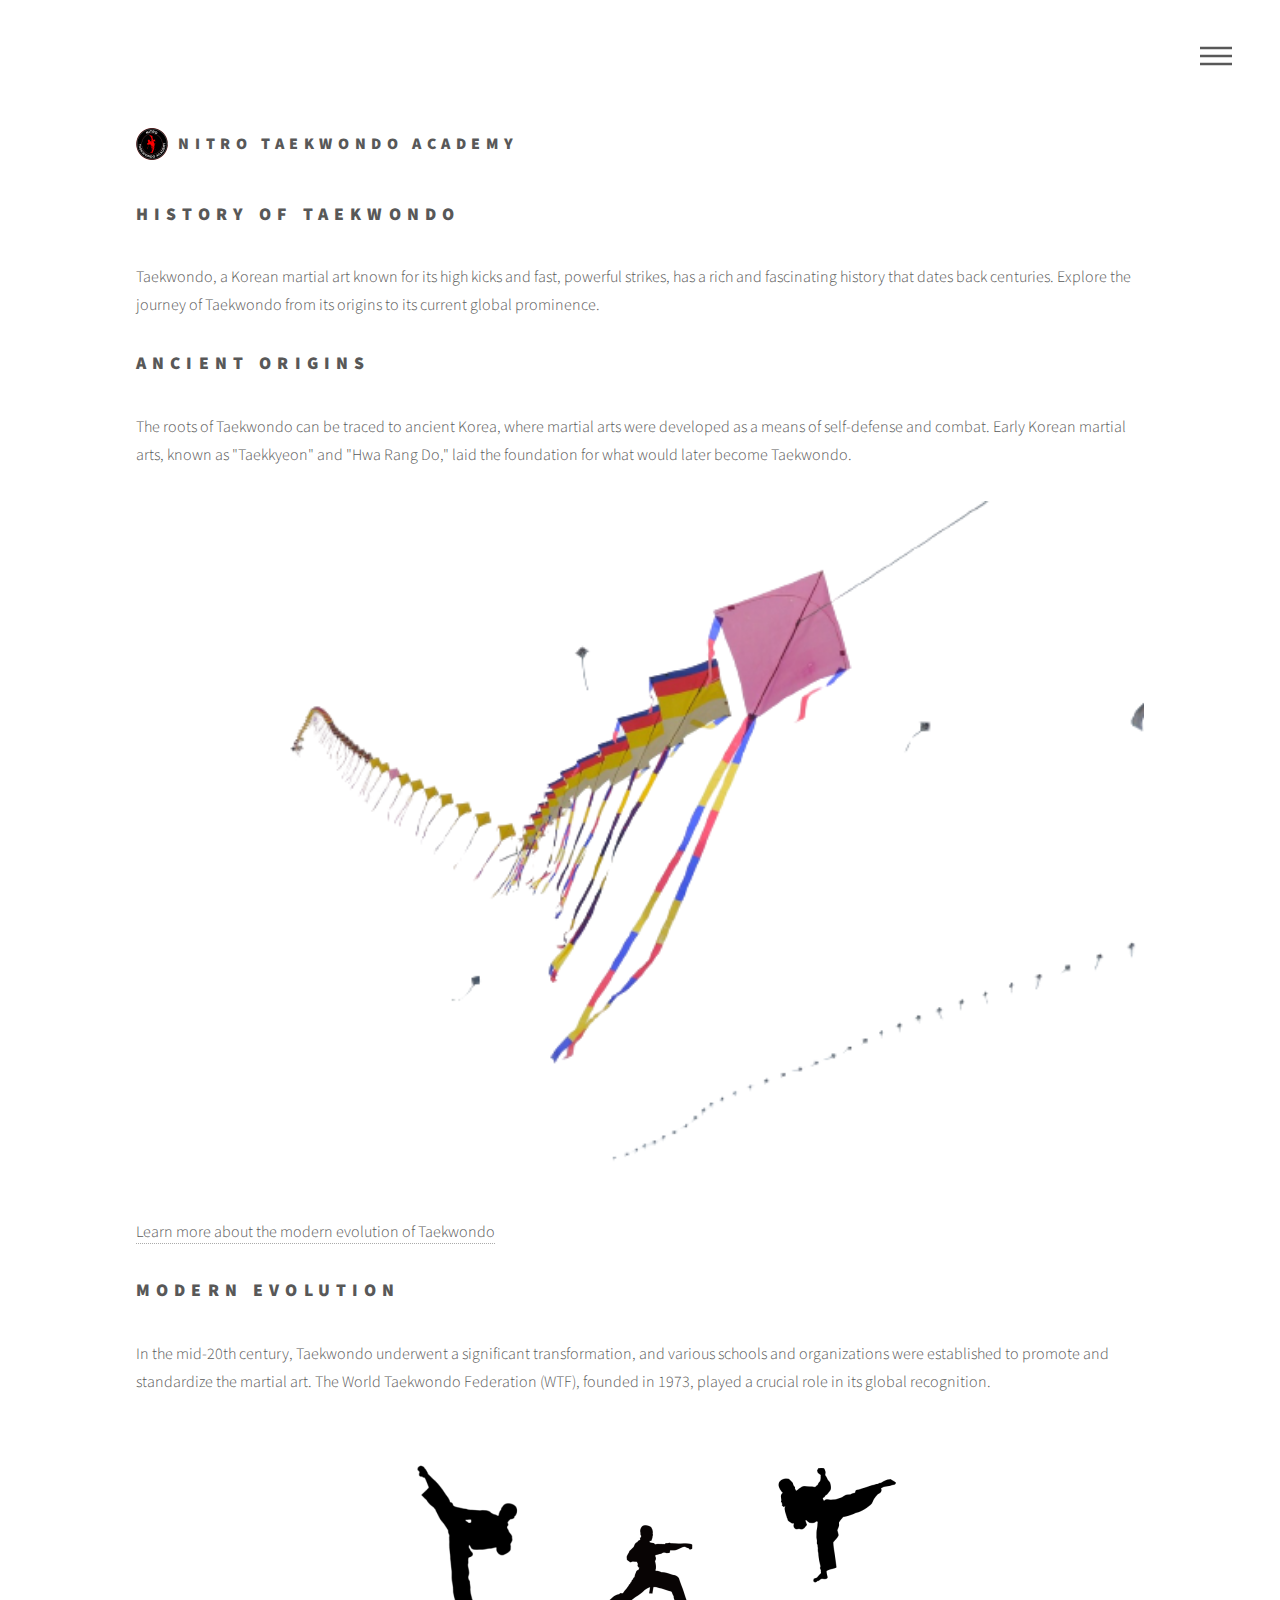
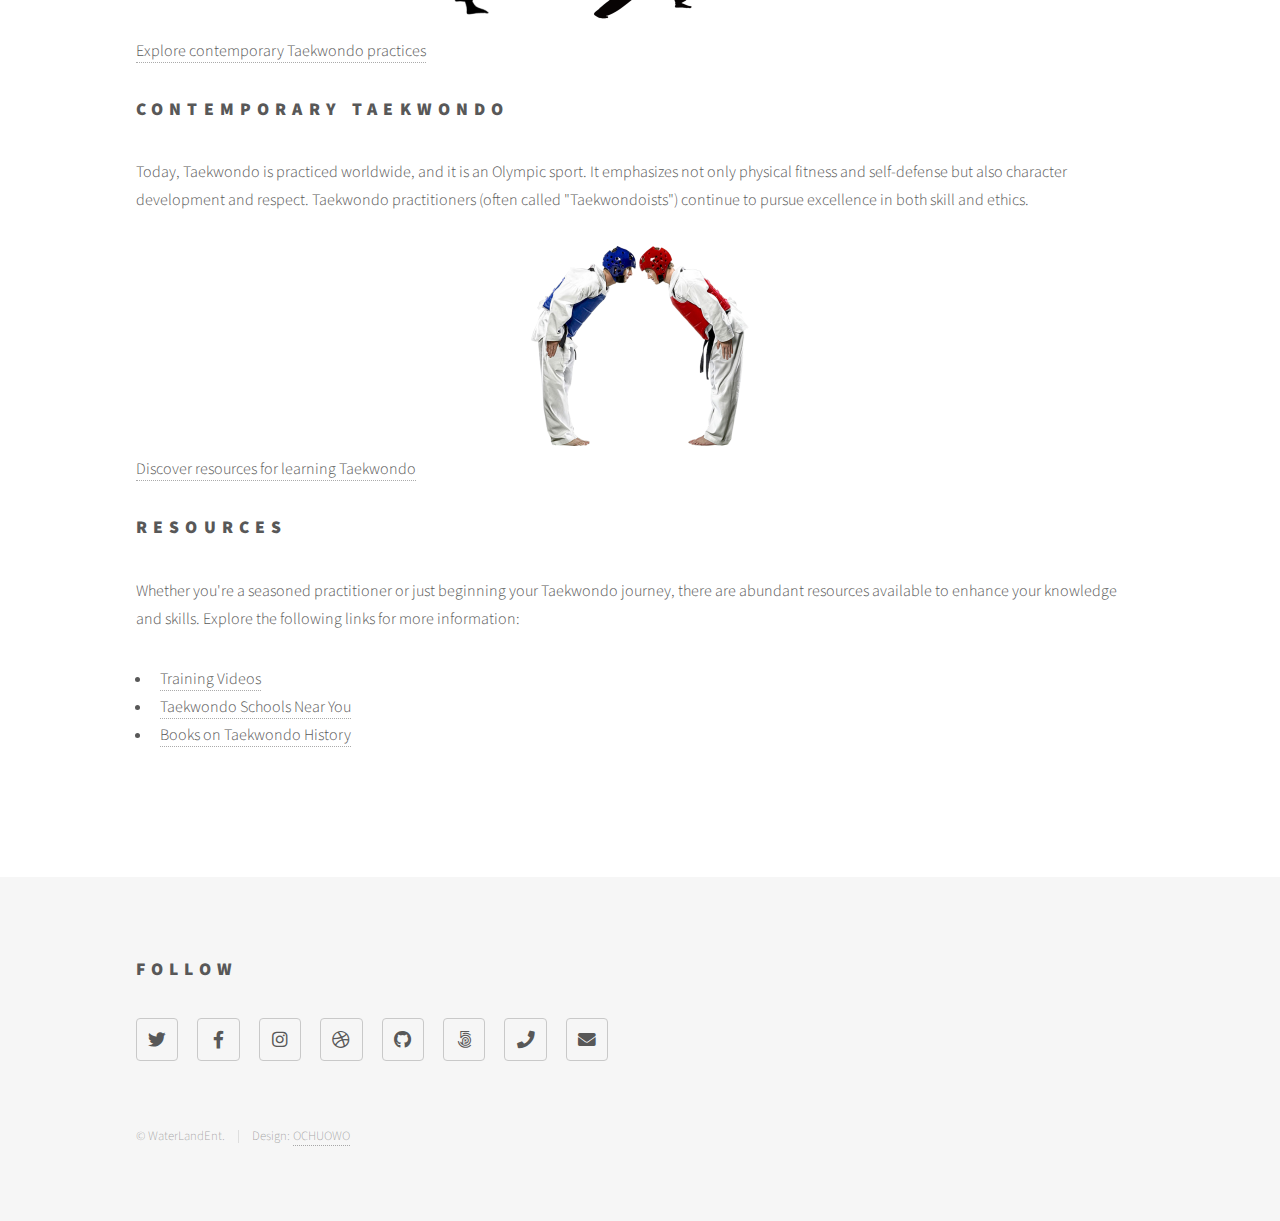
<file: taekwondo.html>
<!DOCTYPE html>
<html lang="en">
<head>
    <meta charset="UTF-8">
    <meta name="viewport" content="width=device-width, initial-scale=1.0">
    <title>History of Taekwondo</title>
    <link rel="stylesheet" href="assets/css/main.css" />
	<noscript><link rel="stylesheet" href="assets/css/noscript.css" /></noscript>
</head>
<body class ="is-preload">
    <!-- Wrapper -->
			<div id="wrapper">
                <!-- Header -->
                <header id="header">
                    <div class="inner">

                        <!-- Logo -->
                            <a href="index.html" class="logo">
                                <span class="symbol"><img src="images/nitrologoii.webp" alt="images/pic07" /></span><span class="title">Nitro Taekwondo Academy</span>
                            </a>

                        <!-- Nav -->
                            <nav>
                                <ul>
                                    <li><a href="#menu">Menu</a></li>
                                </ul>
                            </nav>

                    </div>
                </header>

                 <!-- Menu -->
					<nav id="menu">
						<h2>Menu</h2>
						<ul>
							<li><a href="index.html">Home</a></li>
							<li><a href="taekwondo.html">Taekwondo History</a></li>
							<li><a href="levels.html">Levels</a></li>
							<li><a href="fitness.html">Fitness Programs</a></li>
							<li><a href="selfdefense.html">Self Defense</a></li>
							<li><a href="calendar.html">Event Calendar</a></li>
							<li><a href="gallery.html">Gallery</a></li>
                            <li><img style="width: 100%;" src="images/nitrologoii.webp" /></li>
						</ul>
					</nav>

                <!-- Main --->
            <div id="main">
                <div class="inner">
                    <section id="introduction">
                        <h2>History of Taekwondo</h2>
                        <p>
                            Taekwondo, a Korean martial art known for its high kicks and fast, powerful strikes, has a rich and fascinating history that dates back centuries. Explore the journey of Taekwondo from its origins to its current global prominence.
                        </p>
                    </section>
                    
                    <section id="ancient-origins">
                        <h2>Ancient Origins</h2>
                        <p>
                            The roots of Taekwondo can be traced to ancient Korea, where martial arts were developed as a means of self-defense and combat. Early Korean martial arts, known as "Taekkyeon" and "Hwa Rang Do," laid the foundation for what would later become Taekwondo.
                        </p>
                        <span class="image main"><img src="images/koreankite-removebg-preview.png" alt="images/pic09"></span>
                        <p>
                            <a href="#modern-evolution">Learn more about the modern evolution of Taekwondo</a>
                        </p>
                    </section>

                    <section id="modern-evolution">
                        <h2>Modern Evolution</h2>
                        <p>
                            In the mid-20th century, Taekwondo underwent a significant transformation, and various schools and organizations were established to promote and standardize the martial art. The World Taekwondo Federation (WTF), founded in 1973, played a crucial role in its global recognition.
                        </p>
                            <div style="text-align: center;">
                                <img src="images/taekwondomove2.png" alt="images/pic03">
                                <img src="images/taekwondomove1.png" alt="images/pic03">
                                <img src="images/taekwondomove3.png" alt="images/pic03">
                            </div>
                        <p>
                            <a href="#contemporary-taekwondo">Explore contemporary Taekwondo practices</a>
                        </p>
                    </section>

                    <section id="contemporary-taekwondo">
                        <h2>Contemporary Taekwondo</h2>
                        <p>
                            Today, Taekwondo is practiced worldwide, and it is an Olympic sport. It emphasizes not only physical fitness and self-defense but also character development and respect. Taekwondo practitioners (often called "Taekwondoists") continue to pursue excellence in both skill and ethics.
                        </p>
                            <div style="text-align: center; justify-content: space-between;">
                                <img src="images/taekwondo_PNG48.png" alt="images/pic03">
                                <img src="images/taekwondo_PNG59.png" alt="images/pic03">
                            </div>                            
                        <p>
                            <a href="#resources">Discover resources for learning Taekwondo</a>
                        </p>
                    </section>

                    <section id="resources">
                        <h2>Resources</h2>
                        <p>
                            Whether you're a seasoned practitioner or just beginning your Taekwondo journey, there are abundant resources available to enhance your knowledge and skills. Explore the following links for more information:
                        </p>
                        <ul>
                            <li><a href="#">Training Videos</a></li>
                            <li><a href="#">Taekwondo Schools Near You</a></li>
                            <li><a href="#">Books on Taekwondo History</a></li>
                        </ul>
                    </section>
                </div>
            </div>
            <footer id="footer">
                <div class="inner">
                    <section>
                        <h2>Follow</h2>
                        <ul class="icons">
                            <li><a href="#" class="icon brands style2 fa-twitter"><span class="label">Twitter</span></a></li>
                            <li><a href="#" class="icon brands style2 fa-facebook-f"><span class="label">Facebook</span></a></li>
                            <li><a href="#" class="icon brands style2 fa-instagram"><span class="label">Instagram</span></a></li>
                            <li><a href="#" class="icon brands style2 fa-dribbble"><span class="label">Dribbble</span></a></li>
                            <li><a href="#" class="icon brands style2 fa-github"><span class="label">GitHub</span></a></li>
                            <li><a href="#" class="icon brands style2 fa-500px"><span class="label">500px</span></a></li>
                            <li><a href="#" class="icon solid style2 fa-phone"><span class="label">Phone</span></a></li>
                            <li><a href="#" class="icon solid style2 fa-envelope"><span class="label">Email</span></a></li>
                        </ul>
                    </section>
                    <ul class="copyright">
                        <li>&copy; WaterLandEnt.</li><li>Design: <a href="https://Ochuowo.github.io/waterlandent">OCHUOWO</a></li>
                    </ul>
                </div>
            </footer>
    </div>

    	<!-- Scripts -->
			<script src="assets/js/jquery.min.js"></script>
			<script src="assets/js/browser.min.js"></script>
			<script src="assets/js/breakpoints.min.js"></script>
			<script src="assets/js/util.js"></script>
			<script src="assets/js/main.js"></script>
</body>
</html>
</file>
<file: assets/css/noscript.css>
/* Tiles */

	body.is-preload .tiles article {
		-moz-transform: none;
		-webkit-transform: none;
		-ms-transform: none;
		transform: none;
		opacity: 1;
	}
</file>
<file: assets/css/main.css>
@import url(fontawesome-all.min.css);
@import url("https://fonts.googleapis.com/css?family=Source+Sans+Pro:300,700,900");

html, body, div, span, applet, object,
iframe, h1, h2, h3, h4, h5, h6, p, blockquote,
pre, a, abbr, acronym, address, big, cite,
code, del, dfn, em, img, ins, kbd, q, s, samp,
small, strike, strong, sub, sup, tt, var, b,
u, i, center, dl, dt, dd, ol, ul, li, fieldset,
form, label, legend, table, caption, tbody,
tfoot, thead, tr, th, td, article, aside,
canvas, details, embed, figure, figcaption,
footer, header, hgroup, menu, nav, output, ruby,
section, summary, time, mark, audio, video {
	margin: 0;
	padding: 0;
	border: 0;
	font-size: 100%;
	font: inherit;
	vertical-align: baseline;}

article, aside, details, figcaption, figure,
footer, header, hgroup, menu, nav, section {
	display: block;}

body {
	line-height: 1;
}

ol, ul {
	list-style: none;
}

blockquote, q {
	quotes: none;
}

	blockquote:before, blockquote:after, q:before, q:after {
		content: '';
		content: none;
	}

table {
	border-collapse: collapse;
	border-spacing: 0;
}

body {
	-webkit-text-size-adjust: none;
}

mark {
	background-color: transparent;
	color: inherit;
}

input::-moz-focus-inner {
	border: 0;
	padding: 0;
}

input, select, textarea {
	-moz-appearance: none;
	-webkit-appearance: none;
	-ms-appearance: none;
	appearance: none;
}

/* Basic */

	@-ms-viewport {
		width: device-width;
	}

	body {
		-ms-overflow-style: scrollbar;
	}

	@media screen and (max-width: 480px) {

		html, body {
			min-width: 320px;
		}

	}

	html {
		box-sizing: border-box;
	}

	*, *:before, *:after {
		box-sizing: inherit;
	}

	body {
		background: #ffffff;
	}

		body.is-preload *, body.is-preload *:before, body.is-preload *:after {
			-moz-animation: none !important;
			-webkit-animation: none !important;
			-ms-animation: none !important;
			animation: none !important;
			-moz-transition: none !important;
			-webkit-transition: none !important;
			-ms-transition: none !important;
			transition: none !important;
		}

/* Type */

	body, input, select, textarea {
		color: #585858;
		font-family: "Source Sans Pro", Helvetica, sans-serif;
		font-size: 16pt;
		font-weight: 300;
		line-height: 1.75;
	}

		@media screen and (max-width: 1680px) {

			body, input, select, textarea {
				font-size: 14pt;
			}

		}

		@media screen and (max-width: 1280px) {

			body, input, select, textarea {
				font-size: 12pt;
			}

		}

	a {
		-moz-transition: border-bottom-color 0.2s ease, color 0.2s ease;
		-webkit-transition: border-bottom-color 0.2s ease, color 0.2s ease;
		-ms-transition: border-bottom-color 0.2s ease, color 0.2s ease;
		transition: border-bottom-color 0.2s ease, color 0.2s ease;
		text-decoration: none;
		color: #585858;
		border-bottom: dotted 1px rgba(88, 88, 88, 0.5);
	}

		a:hover {
			border-bottom-color: transparent;
			color: #f2849e !important;
		}

	strong, b {
		font-weight: 900;
	}

	em, i {
		font-style: italic;
	}

	p {
		margin: 0 0 2em 0;
	}

	h1 {
		font-size: 2.75em;
		font-weight: 700;
		line-height: 1.3;
		margin: 0 0 1em 0;
		letter-spacing: -0.035em;
	}

		h1 a {
			color: inherit;
		}

		@media screen and (max-width: 736px) {

			h1 {
				font-size: 2em;
				margin: 0 0 1em 0;
			}

		}

		@media screen and (max-width: 360px) {

			h1 {
				font-size: 1.75em;
			}

		}

	h2, h3, h4, h5, h6 {
		font-weight: 900;
		line-height: 1.5;
		margin: 0 0 2em 0;
		text-transform: uppercase;
		letter-spacing: 0.35em;
	}

		h2 a, h3 a, h4 a, h5 a, h6 a {
			color: inherit;
		}

	h2 {
		font-size: 1.1em;
	}

	h3 {
		font-size: 1em;
	}

	h4 {
		font-size: 0.8em;
	}

	h5 {
		font-size: 0.8em;
	}

	h6 {
		font-size: 0.8em;
	}

	@media screen and (max-width: 980px) {

		h1 br, h2 br, h3 br, h4 br, h5 br, h6 br {
			display: none;
		}

	}

	@media screen and (max-width: 736px) {

		h2 {
			font-size: 1em;
		}

		h3 {
			font-size: 0.8em;
		}

	}

	sub {
		font-size: 0.8em;
		position: relative;
		top: 0.5em;
	}

	sup {
		font-size: 0.8em;
		position: relative;
		top: -0.5em;
	}

	blockquote {
		border-left: solid 4px #c9c9c9;
		font-style: italic;
		margin: 0 0 2em 0;
		padding: 0.5em 0 0.5em 2em;
	}

	code {
		background: rgba(144, 144, 144, 0.075);
		border-radius: 4px;
		border: solid 1px #c9c9c9;
		font-family: "Courier New", monospace;
		font-size: 0.9em;
		margin: 0 0.25em;
		padding: 0.25em 0.65em;
	}

	pre {
		-webkit-overflow-scrolling: touch;
		font-family: "Courier New", monospace;
		font-size: 0.9em;
		margin: 0 0 2em 0;
	}

		pre code {
			display: block;
			line-height: 1.75;
			padding: 1em 1.5em;
			overflow-x: auto;
		}

	hr {
		border: 0;
		border-bottom: solid 1px #c9c9c9;
		margin: 2em 0;
	}

		hr.major {
			margin: 3em 0;
		}

	.align-left {
		text-align: left;
	}

	.align-center {
		text-align: center;
	}

	.align-right {
		text-align: right;
	}

/* Row */

	.row {
		display: flex;
		flex-wrap: wrap;
		box-sizing: border-box;
		align-items: stretch;
	}

		.row > * {
			box-sizing: border-box;
		}

		.row.gtr-uniform > * > :last-child {
			margin-bottom: 0;
		}

		.row.aln-left {
			justify-content: flex-start;
		}

		.row.aln-center {
			justify-content: center;
		}

		.row.aln-right {
			justify-content: flex-end;
		}

		.row.aln-top {
			align-items: flex-start;
		}

		.row.aln-middle {
			align-items: center;
		}

		.row.aln-bottom {
			align-items: flex-end;
		}

		.row > .imp {
			order: -1;
		}

		.row > .col-1 {
			width: 8.33333%;
		}

		.row > .off-1 {
			margin-left: 8.33333%;
		}

		.row > .col-2 {
			width: 16.66667%;
		}

		.row > .off-2 {
			margin-left: 16.66667%;
		}

		.row > .col-3 {
			width: 25%;
		}

		.row > .off-3 {
			margin-left: 25%;
		}

		.row > .col-4 {
			width: 33.33333%;
		}

		.row > .off-4 {
			margin-left: 33.33333%;
		}

		.row > .col-5 {
			width: 41.66667%;
		}

		.row > .off-5 {
			margin-left: 41.66667%;
		}

		.row > .col-6 {
			width: 50%;
		}

		.row > .off-6 {
			margin-left: 50%;
		}

		.row > .col-7 {
			width: 58.33333%;
		}

		.row > .off-7 {
			margin-left: 58.33333%;
		}

		.row > .col-8 {
			width: 66.66667%;
		}

		.row > .off-8 {
			margin-left: 66.66667%;
		}

		.row > .col-9 {
			width: 75%;
		}

		.row > .off-9 {
			margin-left: 75%;
		}

		.row > .col-10 {
			width: 83.33333%;
		}

		.row > .off-10 {
			margin-left: 83.33333%;
		}

		.row > .col-11 {
			width: 91.66667%;
		}

		.row > .off-11 {
			margin-left: 91.66667%;
		}

		.row > .col-12 {
			width: 100%;
		}

		.row > .off-12 {
			margin-left: 100%;
		}

		.row.gtr-0 {
			margin-top: 0;
			margin-left: 0em;
		}

			.row.gtr-0 > * {
				padding: 0 0 0 0em;
			}

			.row.gtr-0.gtr-uniform {
				margin-top: 0em;
			}

				.row.gtr-0.gtr-uniform > * {
					padding-top: 0em;
				}

		.row.gtr-25 {
			margin-top: 0;
			margin-left: -0.5em;
		}

			.row.gtr-25 > * {
				padding: 0 0 0 0.5em;
			}

			.row.gtr-25.gtr-uniform {
				margin-top: -0.5em;
			}

				.row.gtr-25.gtr-uniform > * {
					padding-top: 0.5em;
				}

		.row.gtr-50 {
			margin-top: 0;
			margin-left: -1em;
		}

			.row.gtr-50 > * {
				padding: 0 0 0 1em;
			}

			.row.gtr-50.gtr-uniform {
				margin-top: -1em;
			}

				.row.gtr-50.gtr-uniform > * {
					padding-top: 1em;
				}

		.row {
			margin-top: 0;
			margin-left: -2em;
		}

			.row > * {
				padding: 0 0 0 2em;
			}

			.row.gtr-uniform {
				margin-top: -2em;
			}

				.row.gtr-uniform > * {
					padding-top: 2em;
				}

		.row.gtr-150 {
			margin-top: 0;
			margin-left: -3em;
		}

			.row.gtr-150 > * {
				padding: 0 0 0 3em;
			}

			.row.gtr-150.gtr-uniform {
				margin-top: -3em;
			}

				.row.gtr-150.gtr-uniform > * {
					padding-top: 3em;
				}

		.row.gtr-200 {
			margin-top: 0;
			margin-left: -4em;
		}

			.row.gtr-200 > * {
				padding: 0 0 0 4em;
			}

			.row.gtr-200.gtr-uniform {
				margin-top: -4em;
			}

				.row.gtr-200.gtr-uniform > * {
					padding-top: 4em;
				}

		@media screen and (max-width: 1680px) {

			.row {
				display: flex;
				flex-wrap: wrap;
				box-sizing: border-box;
				align-items: stretch;
			}

				.row > * {
					box-sizing: border-box;
				}

				.row.gtr-uniform > * > :last-child {
					margin-bottom: 0;
				}

				.row.aln-left {
					justify-content: flex-start;
				}

				.row.aln-center {
					justify-content: center;
				}

				.row.aln-right {
					justify-content: flex-end;
				}

				.row.aln-top {
					align-items: flex-start;
				}

				.row.aln-middle {
					align-items: center;
				}

				.row.aln-bottom {
					align-items: flex-end;
				}

				.row > .imp-xlarge {
					order: -1;
				}

				.row > .col-1-xlarge {
					width: 8.33333%;
				}

				.row > .off-1-xlarge {
					margin-left: 8.33333%;
				}

				.row > .col-2-xlarge {
					width: 16.66667%;
				}

				.row > .off-2-xlarge {
					margin-left: 16.66667%;
				}

				.row > .col-3-xlarge {
					width: 25%;
				}

				.row > .off-3-xlarge {
					margin-left: 25%;
				}

				.row > .col-4-xlarge {
					width: 33.33333%;
				}

				.row > .off-4-xlarge {
					margin-left: 33.33333%;
				}

				.row > .col-5-xlarge {
					width: 41.66667%;
				}

				.row > .off-5-xlarge {
					margin-left: 41.66667%;
				}

				.row > .col-6-xlarge {
					width: 50%;
				}

				.row > .off-6-xlarge {
					margin-left: 50%;
				}

				.row > .col-7-xlarge {
					width: 58.33333%;
				}

				.row > .off-7-xlarge {
					margin-left: 58.33333%;
				}

				.row > .col-8-xlarge {
					width: 66.66667%;
				}

				.row > .off-8-xlarge {
					margin-left: 66.66667%;
				}

				.row > .col-9-xlarge {
					width: 75%;
				}

				.row > .off-9-xlarge {
					margin-left: 75%;
				}

				.row > .col-10-xlarge {
					width: 83.33333%;
				}

				.row > .off-10-xlarge {
					margin-left: 83.33333%;
				}

				.row > .col-11-xlarge {
					width: 91.66667%;
				}

				.row > .off-11-xlarge {
					margin-left: 91.66667%;
				}

				.row > .col-12-xlarge {
					width: 100%;
				}

				.row > .off-12-xlarge {
					margin-left: 100%;
				}

				.row.gtr-0 {
					margin-top: 0;
					margin-left: 0em;
				}

					.row.gtr-0 > * {
						padding: 0 0 0 0em;
					}

					.row.gtr-0.gtr-uniform {
						margin-top: 0em;
					}

						.row.gtr-0.gtr-uniform > * {
							padding-top: 0em;
						}

				.row.gtr-25 {
					margin-top: 0;
					margin-left: -0.5em;
				}

					.row.gtr-25 > * {
						padding: 0 0 0 0.5em;
					}

					.row.gtr-25.gtr-uniform {
						margin-top: -0.5em;
					}

						.row.gtr-25.gtr-uniform > * {
							padding-top: 0.5em;
						}

				.row.gtr-50 {
					margin-top: 0;
					margin-left: -1em;
				}

					.row.gtr-50 > * {
						padding: 0 0 0 1em;
					}

					.row.gtr-50.gtr-uniform {
						margin-top: -1em;
					}

						.row.gtr-50.gtr-uniform > * {
							padding-top: 1em;
						}

				.row {
					margin-top: 0;
					margin-left: -2em;
				}

					.row > * {
						padding: 0 0 0 2em;
					}

					.row.gtr-uniform {
						margin-top: -2em;
					}

						.row.gtr-uniform > * {
							padding-top: 2em;
						}

				.row.gtr-150 {
					margin-top: 0;
					margin-left: -3em;
				}

					.row.gtr-150 > * {
						padding: 0 0 0 3em;
					}

					.row.gtr-150.gtr-uniform {
						margin-top: -3em;
					}

						.row.gtr-150.gtr-uniform > * {
							padding-top: 3em;
						}

				.row.gtr-200 {
					margin-top: 0;
					margin-left: -4em;
				}

					.row.gtr-200 > * {
						padding: 0 0 0 4em;
					}

					.row.gtr-200.gtr-uniform {
						margin-top: -4em;
					}

						.row.gtr-200.gtr-uniform > * {
							padding-top: 4em;
						}

		}

		@media screen and (max-width: 1280px) {

			.row {
				display: flex;
				flex-wrap: wrap;
				box-sizing: border-box;
				align-items: stretch;
			}

				.row > * {
					box-sizing: border-box;
				}

				.row.gtr-uniform > * > :last-child {
					margin-bottom: 0;
				}

				.row.aln-left {
					justify-content: flex-start;
				}

				.row.aln-center {
					justify-content: center;
				}

				.row.aln-right {
					justify-content: flex-end;
				}

				.row.aln-top {
					align-items: flex-start;
				}

				.row.aln-middle {
					align-items: center;
				}

				.row.aln-bottom {
					align-items: flex-end;
				}

				.row > .imp-large {
					order: -1;
				}

				.row > .col-1-large {
					width: 8.33333%;
				}

				.row > .off-1-large {
					margin-left: 8.33333%;
				}

				.row > .col-2-large {
					width: 16.66667%;
				}

				.row > .off-2-large {
					margin-left: 16.66667%;
				}

				.row > .col-3-large {
					width: 25%;
				}

				.row > .off-3-large {
					margin-left: 25%;
				}

				.row > .col-4-large {
					width: 33.33333%;
				}

				.row > .off-4-large {
					margin-left: 33.33333%;
				}

				.row > .col-5-large {
					width: 41.66667%;
				}

				.row > .off-5-large {
					margin-left: 41.66667%;
				}

				.row > .col-6-large {
					width: 50%;
				}

				.row > .off-6-large {
					margin-left: 50%;
				}

				.row > .col-7-large {
					width: 58.33333%;
				}

				.row > .off-7-large {
					margin-left: 58.33333%;
				}

				.row > .col-8-large {
					width: 66.66667%;
				}

				.row > .off-8-large {
					margin-left: 66.66667%;
				}

				.row > .col-9-large {
					width: 75%;
				}

				.row > .off-9-large {
					margin-left: 75%;
				}

				.row > .col-10-large {
					width: 83.33333%;
				}

				.row > .off-10-large {
					margin-left: 83.33333%;
				}

				.row > .col-11-large {
					width: 91.66667%;
				}

				.row > .off-11-large {
					margin-left: 91.66667%;
				}

				.row > .col-12-large {
					width: 100%;
				}

				.row > .off-12-large {
					margin-left: 100%;
				}

				.row.gtr-0 {
					margin-top: 0;
					margin-left: 0em;
				}

					.row.gtr-0 > * {
						padding: 0 0 0 0em;
					}

					.row.gtr-0.gtr-uniform {
						margin-top: 0em;
					}

						.row.gtr-0.gtr-uniform > * {
							padding-top: 0em;
						}

				.row.gtr-25 {
					margin-top: 0;
					margin-left: -0.5em;
				}

					.row.gtr-25 > * {
						padding: 0 0 0 0.5em;
					}

					.row.gtr-25.gtr-uniform {
						margin-top: -0.5em;
					}

						.row.gtr-25.gtr-uniform > * {
							padding-top: 0.5em;
						}

				.row.gtr-50 {
					margin-top: 0;
					margin-left: -1em;
				}

					.row.gtr-50 > * {
						padding: 0 0 0 1em;
					}

					.row.gtr-50.gtr-uniform {
						margin-top: -1em;
					}

						.row.gtr-50.gtr-uniform > * {
							padding-top: 1em;
						}

				.row {
					margin-top: 0;
					margin-left: -2em;
				}

					.row > * {
						padding: 0 0 0 2em;
					}

					.row.gtr-uniform {
						margin-top: -2em;
					}

						.row.gtr-uniform > * {
							padding-top: 2em;
						}

				.row.gtr-150 {
					margin-top: 0;
					margin-left: -3em;
				}

					.row.gtr-150 > * {
						padding: 0 0 0 3em;
					}

					.row.gtr-150.gtr-uniform {
						margin-top: -3em;
					}

						.row.gtr-150.gtr-uniform > * {
							padding-top: 3em;
						}

				.row.gtr-200 {
					margin-top: 0;
					margin-left: -4em;
				}

					.row.gtr-200 > * {
						padding: 0 0 0 4em;
					}

					.row.gtr-200.gtr-uniform {
						margin-top: -4em;
					}

						.row.gtr-200.gtr-uniform > * {
							padding-top: 4em;
						}

		}

		@media screen and (max-width: 980px) {

			.row {
				display: flex;
				flex-wrap: wrap;
				box-sizing: border-box;
				align-items: stretch;
			}

				.row > * {
					box-sizing: border-box;
				}

				.row.gtr-uniform > * > :last-child {
					margin-bottom: 0;
				}

				.row.aln-left {
					justify-content: flex-start;
				}

				.row.aln-center {
					justify-content: center;
				}

				.row.aln-right {
					justify-content: flex-end;
				}

				.row.aln-top {
					align-items: flex-start;
				}

				.row.aln-middle {
					align-items: center;
				}

				.row.aln-bottom {
					align-items: flex-end;
				}

				.row > .imp-medium {
					order: -1;
				}

				.row > .col-1-medium {
					width: 8.33333%;
				}

				.row > .off-1-medium {
					margin-left: 8.33333%;
				}

				.row > .col-2-medium {
					width: 16.66667%;
				}

				.row > .off-2-medium {
					margin-left: 16.66667%;
				}

				.row > .col-3-medium {
					width: 25%;
				}

				.row > .off-3-medium {
					margin-left: 25%;
				}

				.row > .col-4-medium {
					width: 33.33333%;
				}

				.row > .off-4-medium {
					margin-left: 33.33333%;
				}

				.row > .col-5-medium {
					width: 41.66667%;
				}

				.row > .off-5-medium {
					margin-left: 41.66667%;
				}

				.row > .col-6-medium {
					width: 50%;
				}

				.row > .off-6-medium {
					margin-left: 50%;
				}

				.row > .col-7-medium {
					width: 58.33333%;
				}

				.row > .off-7-medium {
					margin-left: 58.33333%;
				}

				.row > .col-8-medium {
					width: 66.66667%;
				}

				.row > .off-8-medium {
					margin-left: 66.66667%;
				}

				.row > .col-9-medium {
					width: 75%;
				}

				.row > .off-9-medium {
					margin-left: 75%;
				}

				.row > .col-10-medium {
					width: 83.33333%;
				}

				.row > .off-10-medium {
					margin-left: 83.33333%;
				}

				.row > .col-11-medium {
					width: 91.66667%;
				}

				.row > .off-11-medium {
					margin-left: 91.66667%;
				}

				.row > .col-12-medium {
					width: 100%;
				}

				.row > .off-12-medium {
					margin-left: 100%;
				}

				.row.gtr-0 {
					margin-top: 0;
					margin-left: 0em;
				}

					.row.gtr-0 > * {
						padding: 0 0 0 0em;
					}

					.row.gtr-0.gtr-uniform {
						margin-top: 0em;
					}

						.row.gtr-0.gtr-uniform > * {
							padding-top: 0em;
						}

				.row.gtr-25 {
					margin-top: 0;
					margin-left: -0.375em;
				}

					.row.gtr-25 > * {
						padding: 0 0 0 0.375em;
					}

					.row.gtr-25.gtr-uniform {
						margin-top: -0.375em;
					}

						.row.gtr-25.gtr-uniform > * {
							padding-top: 0.375em;
						}

				.row.gtr-50 {
					margin-top: 0;
					margin-left: -0.75em;
				}

					.row.gtr-50 > * {
						padding: 0 0 0 0.75em;
					}

					.row.gtr-50.gtr-uniform {
						margin-top: -0.75em;
					}

						.row.gtr-50.gtr-uniform > * {
							padding-top: 0.75em;
						}

				.row {
					margin-top: 0;
					margin-left: -1.5em;
				}

					.row > * {
						padding: 0 0 0 1.5em;
					}

					.row.gtr-uniform {
						margin-top: -1.5em;
					}

						.row.gtr-uniform > * {
							padding-top: 1.5em;
						}

				.row.gtr-150 {
					margin-top: 0;
					margin-left: -2.25em;
				}

					.row.gtr-150 > * {
						padding: 0 0 0 2.25em;
					}

					.row.gtr-150.gtr-uniform {
						margin-top: -2.25em;
					}

						.row.gtr-150.gtr-uniform > * {
							padding-top: 2.25em;
						}

				.row.gtr-200 {
					margin-top: 0;
					margin-left: -3em;
				}

					.row.gtr-200 > * {
						padding: 0 0 0 3em;
					}

					.row.gtr-200.gtr-uniform {
						margin-top: -3em;
					}

						.row.gtr-200.gtr-uniform > * {
							padding-top: 3em;
						}

		}

		@media screen and (max-width: 736px) {

			.row {
				display: flex;
				flex-wrap: wrap;
				box-sizing: border-box;
				align-items: stretch;
			}

				.row > * {
					box-sizing: border-box;
				}

				.row.gtr-uniform > * > :last-child {
					margin-bottom: 0;
				}

				.row.aln-left {
					justify-content: flex-start;
				}

				.row.aln-center {
					justify-content: center;
				}

				.row.aln-right {
					justify-content: flex-end;
				}

				.row.aln-top {
					align-items: flex-start;
				}

				.row.aln-middle {
					align-items: center;
				}

				.row.aln-bottom {
					align-items: flex-end;
				}

				.row > .imp-small {
					order: -1;
				}

				.row > .col-1-small {
					width: 8.33333%;
				}

				.row > .off-1-small {
					margin-left: 8.33333%;
				}

				.row > .col-2-small {
					width: 16.66667%;
				}

				.row > .off-2-small {
					margin-left: 16.66667%;
				}

				.row > .col-3-small {
					width: 25%;
				}

				.row > .off-3-small {
					margin-left: 25%;
				}

				.row > .col-4-small {
					width: 33.33333%;
				}

				.row > .off-4-small {
					margin-left: 33.33333%;
				}

				.row > .col-5-small {
					width: 41.66667%;
				}

				.row > .off-5-small {
					margin-left: 41.66667%;
				}

				.row > .col-6-small {
					width: 50%;
				}

				.row > .off-6-small {
					margin-left: 50%;
				}

				.row > .col-7-small {
					width: 58.33333%;
				}

				.row > .off-7-small {
					margin-left: 58.33333%;
				}

				.row > .col-8-small {
					width: 66.66667%;
				}

				.row > .off-8-small {
					margin-left: 66.66667%;
				}

				.row > .col-9-small {
					width: 75%;
				}

				.row > .off-9-small {
					margin-left: 75%;
				}

				.row > .col-10-small {
					width: 83.33333%;
				}

				.row > .off-10-small {
					margin-left: 83.33333%;
				}

				.row > .col-11-small {
					width: 91.66667%;
				}

				.row > .off-11-small {
					margin-left: 91.66667%;
				}

				.row > .col-12-small {
					width: 100%;
				}

				.row > .off-12-small {
					margin-left: 100%;
				}

				.row.gtr-0 {
					margin-top: 0;
					margin-left: 0em;
				}

					.row.gtr-0 > * {
						padding: 0 0 0 0em;
					}

					.row.gtr-0.gtr-uniform {
						margin-top: 0em;
					}

						.row.gtr-0.gtr-uniform > * {
							padding-top: 0em;
						}

				.row.gtr-25 {
					margin-top: 0;
					margin-left: -0.25em;
				}

					.row.gtr-25 > * {
						padding: 0 0 0 0.25em;
					}

					.row.gtr-25.gtr-uniform {
						margin-top: -0.25em;
					}

						.row.gtr-25.gtr-uniform > * {
							padding-top: 0.25em;
						}

				.row.gtr-50 {
					margin-top: 0;
					margin-left: -0.5em;
				}

					.row.gtr-50 > * {
						padding: 0 0 0 0.5em;
					}

					.row.gtr-50.gtr-uniform {
						margin-top: -0.5em;
					}

						.row.gtr-50.gtr-uniform > * {
							padding-top: 0.5em;
						}

				.row {
					margin-top: 0;
					margin-left: -1em;
				}

					.row > * {
						padding: 0 0 0 1em;
					}

					.row.gtr-uniform {
						margin-top: -1em;
					}

						.row.gtr-uniform > * {
							padding-top: 1em;
						}

				.row.gtr-150 {
					margin-top: 0;
					margin-left: -1.5em;
				}

					.row.gtr-150 > * {
						padding: 0 0 0 1.5em;
					}

					.row.gtr-150.gtr-uniform {
						margin-top: -1.5em;
					}

						.row.gtr-150.gtr-uniform > * {
							padding-top: 1.5em;
						}

				.row.gtr-200 {
					margin-top: 0;
					margin-left: -2em;
				}

					.row.gtr-200 > * {
						padding: 0 0 0 2em;
					}

					.row.gtr-200.gtr-uniform {
						margin-top: -2em;
					}

						.row.gtr-200.gtr-uniform > * {
							padding-top: 2em;
						}

		}

		@media screen and (max-width: 480px) {

			.row {
				display: flex;
				flex-wrap: wrap;
				box-sizing: border-box;
				align-items: stretch;
			}

				.row > * {
					box-sizing: border-box;
				}

				.row.gtr-uniform > * > :last-child {
					margin-bottom: 0;
				}

				.row.aln-left {
					justify-content: flex-start;
				}

				.row.aln-center {
					justify-content: center;
				}

				.row.aln-right {
					justify-content: flex-end;
				}

				.row.aln-top {
					align-items: flex-start;
				}

				.row.aln-middle {
					align-items: center;
				}

				.row.aln-bottom {
					align-items: flex-end;
				}

				.row > .imp-xsmall {
					order: -1;
				}

				.row > .col-1-xsmall {
					width: 8.33333%;
				}

				.row > .off-1-xsmall {
					margin-left: 8.33333%;
				}

				.row > .col-2-xsmall {
					width: 16.66667%;
				}

				.row > .off-2-xsmall {
					margin-left: 16.66667%;
				}

				.row > .col-3-xsmall {
					width: 25%;
				}

				.row > .off-3-xsmall {
					margin-left: 25%;
				}

				.row > .col-4-xsmall {
					width: 33.33333%;
				}

				.row > .off-4-xsmall {
					margin-left: 33.33333%;
				}

				.row > .col-5-xsmall {
					width: 41.66667%;
				}

				.row > .off-5-xsmall {
					margin-left: 41.66667%;
				}

				.row > .col-6-xsmall {
					width: 50%;
				}

				.row > .off-6-xsmall {
					margin-left: 50%;
				}

				.row > .col-7-xsmall {
					width: 58.33333%;
				}

				.row > .off-7-xsmall {
					margin-left: 58.33333%;
				}

				.row > .col-8-xsmall {
					width: 66.66667%;
				}

				.row > .off-8-xsmall {
					margin-left: 66.66667%;
				}

				.row > .col-9-xsmall {
					width: 75%;
				}

				.row > .off-9-xsmall {
					margin-left: 75%;
				}

				.row > .col-10-xsmall {
					width: 83.33333%;
				}

				.row > .off-10-xsmall {
					margin-left: 83.33333%;
				}

				.row > .col-11-xsmall {
					width: 91.66667%;
				}

				.row > .off-11-xsmall {
					margin-left: 91.66667%;
				}

				.row > .col-12-xsmall {
					width: 100%;
				}

				.row > .off-12-xsmall {
					margin-left: 100%;
				}

				.row.gtr-0 {
					margin-top: 0;
					margin-left: 0em;
				}

					.row.gtr-0 > * {
						padding: 0 0 0 0em;
					}

					.row.gtr-0.gtr-uniform {
						margin-top: 0em;
					}

						.row.gtr-0.gtr-uniform > * {
							padding-top: 0em;
						}

				.row.gtr-25 {
					margin-top: 0;
					margin-left: -0.25em;
				}

					.row.gtr-25 > * {
						padding: 0 0 0 0.25em;
					}

					.row.gtr-25.gtr-uniform {
						margin-top: -0.25em;
					}

						.row.gtr-25.gtr-uniform > * {
							padding-top: 0.25em;
						}

				.row.gtr-50 {
					margin-top: 0;
					margin-left: -0.5em;
				}

					.row.gtr-50 > * {
						padding: 0 0 0 0.5em;
					}

					.row.gtr-50.gtr-uniform {
						margin-top: -0.5em;
					}

						.row.gtr-50.gtr-uniform > * {
							padding-top: 0.5em;
						}

				.row {
					margin-top: 0;
					margin-left: -1em;
				}

					.row > * {
						padding: 0 0 0 1em;
					}

					.row.gtr-uniform {
						margin-top: -1em;
					}

						.row.gtr-uniform > * {
							padding-top: 1em;
						}

				.row.gtr-150 {
					margin-top: 0;
					margin-left: -1.5em;
				}

					.row.gtr-150 > * {
						padding: 0 0 0 1.5em;
					}

					.row.gtr-150.gtr-uniform {
						margin-top: -1.5em;
					}

						.row.gtr-150.gtr-uniform > * {
							padding-top: 1.5em;
						}

				.row.gtr-200 {
					margin-top: 0;
					margin-left: -2em;
				}

					.row.gtr-200 > * {
						padding: 0 0 0 2em;
					}

					.row.gtr-200.gtr-uniform {
						margin-top: -2em;
					}

						.row.gtr-200.gtr-uniform > * {
							padding-top: 2em;
						}

		}

/* Section/Article */

	section.special, article.special {
		text-align: center;
	}

	header p {
		margin-top: -1em;
	}

	@media screen and (max-width: 736px) {

		header p {
			margin-top: 0;
		}

	}

/* Icon */

	.icon {
		text-decoration: none;
		border-bottom: none;
		position: relative;
	}

		.icon:before {
			-moz-osx-font-smoothing: grayscale;
			-webkit-font-smoothing: antialiased;
			display: inline-block;
			font-style: normal;
			font-variant: normal;
			text-rendering: auto;
			line-height: 1;
			text-transform: none !important;
			font-family: 'Font Awesome 5 Free';
			font-weight: 400;
		}

		.icon > .label {
			display: none;
		}

		.icon:before {
			line-height: inherit;
		}

		.icon.solid:before {
			font-weight: 900;
		}

		.icon.brands:before {
			font-family: 'Font Awesome 5 Brands';
		}

		.icon.style2 {
			-moz-transition: background-color 0.2s ease-in-out, color 0.2s ease-in-out, border-color 0.2s ease-in-out;
			-webkit-transition: background-color 0.2s ease-in-out, color 0.2s ease-in-out, border-color 0.2s ease-in-out;
			-ms-transition: background-color 0.2s ease-in-out, color 0.2s ease-in-out, border-color 0.2s ease-in-out;
			transition: background-color 0.2s ease-in-out, color 0.2s ease-in-out, border-color 0.2s ease-in-out;
			background-color: transparent;
			border: solid 1px #c9c9c9;
			border-radius: 4px;
			width: 2.65em;
			height: 2.65em;
			display: inline-block;
			text-align: center;
			line-height: 2.65em;
			color: inherit;
		}

			.icon.style2:before {
				font-size: 1.1em;
			}

			.icon.style2:hover {
				color: #f2849e;
				border-color: #f2849e;
			}

			.icon.style2:active {
				background-color: rgba(242, 132, 158, 0.1);
			}

/* List */

	ol {
		list-style: decimal;
		margin: 0 0 2em 0;
		padding-left: 1.25em;
	}

		ol li {
			padding-left: 0.25em;
		}

	ul {
		list-style: disc;
		margin: 0 0 2em 0;
		padding-left: 1em;
	}

		ul li {
			padding-left: 0.5em;
		}

		ul.alt {
			list-style: none;
			padding-left: 0;
		}

			ul.alt li {
				border-top: solid 1px #c9c9c9;
				padding: 0.5em 0;
			}

				ul.alt li:first-child {
					border-top: 0;
					padding-top: 0;
				}

	dl {
		margin: 0 0 2em 0;
	}

		dl dt {
			display: block;
			font-weight: 900;
			margin: 0 0 1em 0;
		}

		dl dd {
			margin-left: 2em;
		}

/* Actions */

	ul.actions {
		display: -moz-flex;
		display: -webkit-flex;
		display: -ms-flex;
		display: flex;
		cursor: default;
		list-style: none;
		margin-left: -1em;
		padding-left: 0;
	}

		ul.actions li {
			padding: 0 0 0 1em;
			vertical-align: middle;
		}

		ul.actions.special {
			-moz-justify-content: center;
			-webkit-justify-content: center;
			-ms-justify-content: center;
			justify-content: center;
			width: 100%;
			margin-left: 0;
		}

			ul.actions.special li:first-child {
				padding-left: 0;
			}

		ul.actions.stacked {
			-moz-flex-direction: column;
			-webkit-flex-direction: column;
			-ms-flex-direction: column;
			flex-direction: column;
			margin-left: 0;
		}

			ul.actions.stacked li {
				padding: 1.3em 0 0 0;
			}

				ul.actions.stacked li:first-child {
					padding-top: 0;
				}

		ul.actions.fit {
			width: calc(100% + 1em);
		}

			ul.actions.fit li {
				-moz-flex-grow: 1;
				-webkit-flex-grow: 1;
				-ms-flex-grow: 1;
				flex-grow: 1;
				-moz-flex-shrink: 1;
				-webkit-flex-shrink: 1;
				-ms-flex-shrink: 1;
				flex-shrink: 1;
				width: 100%;
			}

				ul.actions.fit li > * {
					width: 100%;
				}

			ul.actions.fit.stacked {
				width: 100%;
			}

		@media screen and (max-width: 480px) {

			ul.actions:not(.fixed) {
				-moz-flex-direction: column;
				-webkit-flex-direction: column;
				-ms-flex-direction: column;
				flex-direction: column;
				margin-left: 0;
				width: 100% !important;
			}

				ul.actions:not(.fixed) li {
					-moz-flex-grow: 1;
					-webkit-flex-grow: 1;
					-ms-flex-grow: 1;
					flex-grow: 1;
					-moz-flex-shrink: 1;
					-webkit-flex-shrink: 1;
					-ms-flex-shrink: 1;
					flex-shrink: 1;
					padding: 1em 0 0 0;
					text-align: center;
					width: 100%;
				}

					ul.actions:not(.fixed) li > * {
						width: 100%;
					}

					ul.actions:not(.fixed) li:first-child {
						padding-top: 0;
					}

					ul.actions:not(.fixed) li input[type="submit"],
					ul.actions:not(.fixed) li input[type="reset"],
					ul.actions:not(.fixed) li input[type="button"],
					ul.actions:not(.fixed) li button,
					ul.actions:not(.fixed) li .button {
						width: 100%;
					}

						ul.actions:not(.fixed) li input[type="submit"].icon:before,
						ul.actions:not(.fixed) li input[type="reset"].icon:before,
						ul.actions:not(.fixed) li input[type="button"].icon:before,
						ul.actions:not(.fixed) li button.icon:before,
						ul.actions:not(.fixed) li .button.icon:before {
							margin-left: -0.5rem;
						}

		}

/* Icons */

	ul.icons {
		cursor: default;
		list-style: none;
		padding-left: 0;
		margin: -1em 0 2em -1em;
	}

		ul.icons li {
			display: inline-block;
			padding: 1em 0 0 1em;
		}

/* Form */

	form {
		margin: 0 0 2em 0;
		overflow-x: hidden;
	}

		form > :last-child {
			margin-bottom: 0;
		}

		form > .fields {
			display: -moz-flex;
			display: -webkit-flex;
			display: -ms-flex;
			display: flex;
			-moz-flex-wrap: wrap;
			-webkit-flex-wrap: wrap;
			-ms-flex-wrap: wrap;
			flex-wrap: wrap;
			width: calc(100% + 3em);
			margin: -1.5em 0 2em -1.5em;
		}

			form > .fields > .field {
				-moz-flex-grow: 0;
				-webkit-flex-grow: 0;
				-ms-flex-grow: 0;
				flex-grow: 0;
				-moz-flex-shrink: 0;
				-webkit-flex-shrink: 0;
				-ms-flex-shrink: 0;
				flex-shrink: 0;
				padding: 1.5em 0 0 1.5em;
				width: calc(100% - 1.5em);
			}

				form > .fields > .field.half {
					width: calc(50% - 0.75em);
				}

				form > .fields > .field.third {
					width: calc(100%/3 - 0.5em);
				}

				form > .fields > .field.quarter {
					width: calc(25% - 0.375em);
				}

		@media screen and (max-width: 480px) {

			form > .fields {
				width: calc(100% + 3em);
				margin: -1.5em 0 2em -1.5em;
			}

				form > .fields > .field {
					padding: 1.5em 0 0 1.5em;
					width: calc(100% - 1.5em);
				}

					form > .fields > .field.half {
						width: calc(100% - 1.5em);
					}

					form > .fields > .field.third {
						width: calc(100% - 1.5em);
					}

					form > .fields > .field.quarter {
						width: calc(100% - 1.5em);
					}

		}

	label {
		display: block;
		font-size: 0.9em;
		font-weight: 900;
		margin: 0 0 1em 0;
	}

	input[type="text"],
	input[type="password"],
	input[type="email"],
	input[type="tel"],
	select,
	textarea {
		-moz-appearance: none;
		-webkit-appearance: none;
		-ms-appearance: none;
		appearance: none;
		background-color: transparent;
		border: none;
		border-radius: 0;
		border-bottom: solid 1px #c9c9c9;
		color: inherit;
		display: block;
		outline: 0;
		padding: 0;
		text-decoration: none;
		width: 100%;
	}

		input[type="text"]:invalid,
		input[type="password"]:invalid,
		input[type="email"]:invalid,
		input[type="tel"]:invalid,
		select:invalid,
		textarea:invalid {
			box-shadow: none;
		}

		input[type="text"]:focus,
		input[type="password"]:focus,
		input[type="email"]:focus,
		input[type="tel"]:focus,
		select:focus,
		textarea:focus {
			border-bottom-color: #f2849e;
			box-shadow: inset 0 -1px 0 0 #f2849e;
		}

	select {
		background-image: url("data:image/svg+xml;charset=utf8,%3Csvg xmlns='http://www.w3.org/2000/svg' width='40' height='40' preserveAspectRatio='none' viewBox='0 0 40 40'%3E%3Cpath d='M9.4,12.3l10.4,10.4l10.4-10.4c0.2-0.2,0.5-0.4,0.9-0.4c0.3,0,0.6,0.1,0.9,0.4l3.3,3.3c0.2,0.2,0.4,0.5,0.4,0.9 c0,0.4-0.1,0.6-0.4,0.9L20.7,31.9c-0.2,0.2-0.5,0.4-0.9,0.4c-0.3,0-0.6-0.1-0.9-0.4L4.3,17.3c-0.2-0.2-0.4-0.5-0.4-0.9 c0-0.4,0.1-0.6,0.4-0.9l3.3-3.3c0.2-0.2,0.5-0.4,0.9-0.4S9.1,12.1,9.4,12.3z' fill='%23c9c9c9' /%3E%3C/svg%3E");
		background-size: 1.25rem;
		background-repeat: no-repeat;
		background-position: calc(100% - 1rem) center;
		height: 3em;
		padding-right: 3em;
		text-overflow: ellipsis;
	}

		select option {
			background: #ffffff;
		}

		select:focus::-ms-value {
			background-color: transparent;
		}

		select::-ms-expand {
			display: none;
		}

	input[type="text"],
	input[type="password"],
	input[type="email"],
	select {
		height: 3em;
	}

	textarea {
		padding: 0;
		min-height: 3.75em;
	}

	input[type="checkbox"],
	input[type="radio"] {
		-moz-appearance: none;
		-webkit-appearance: none;
		-ms-appearance: none;
		appearance: none;
		display: block;
		float: left;
		margin-right: -2em;
		opacity: 0;
		width: 1em;
		z-index: -1;
	}

		input[type="checkbox"] + label,
		input[type="radio"] + label {
			text-decoration: none;
			color: #585858;
			cursor: pointer;
			display: inline-block;
			font-size: 1em;
			font-weight: 300;
			padding-left: 2.55em;
			padding-right: 0.75em;
			position: relative;
		}

			input[type="checkbox"] + label:before,
			input[type="radio"] + label:before {
				-moz-osx-font-smoothing: grayscale;
				-webkit-font-smoothing: antialiased;
				display: inline-block;
				font-style: normal;
				font-variant: normal;
				text-rendering: auto;
				line-height: 1;
				text-transform: none !important;
				font-family: 'Font Awesome 5 Free';
				font-weight: 900;
			}

			input[type="checkbox"] + label:before,
			input[type="radio"] + label:before {
				border-radius: 4px;
				border: solid 1px #c9c9c9;
				content: '';
				display: inline-block;
				font-size: 0.8em;
				height: 2.25em;
				left: 0;
				line-height: 2.25em;
				position: absolute;
				text-align: center;
				top: 0;
				width: 2.25em;
			}

		input[type="checkbox"]:checked + label:before,
		input[type="radio"]:checked + label:before {
			background: #585858;
			border-color: #585858;
			color: #ffffff;
			content: '\f00c';
		}

		input[type="checkbox"]:focus + label:before,
		input[type="radio"]:focus + label:before {
			border-color: #f2849e;
			box-shadow: 0 0 0 1px #f2849e;
		}

	input[type="checkbox"] + label:before {
		border-radius: 4px;
	}

	input[type="radio"] + label:before {
		border-radius: 100%;
	}

/* Box */

	.box {
		border-radius: 4px;
		border: solid 1px #c9c9c9;
		margin-bottom: 2em;
		padding: 1.5em;
	}

		.box > :last-child,
		.box > :last-child > :last-child,
		.box > :last-child > :last-child > :last-child {
			margin-bottom: 0;
		}

		.box.alt {
			border: 0;
			border-radius: 0;
			padding: 0;
		}

/* Image */

	.image {
		border-radius: 4px;
		border: 0;
		display: inline-block;
		position: relative;
	}

		.image img {
			border-radius: 4px;
			display: block;
		}

		.image.left, .image.right {
			max-width: 40%;
		}

			.image.left img, .image.right img {
				width: 100%;
			}

		.image.left {
			float: left;
			padding: 0 1.5em 1em 0;
			top: 0.25em;
		}

		.image.right {
			float: right;
			padding: 0 0 1em 1.5em;
			top: 0.25em;
		}

		.image.fit {
			display: block;
			margin: 0 0 2em 0;
			width: 100%;
		}

			.image.fit img {
				width: 100%;
			}

		.image.main {
			display: block;
			margin: 0 0 3em 0;
			width: 100%;
		}

			.image.main img {
				width: 100%;
			}

			@media screen and (max-width: 736px) {

				.image.main {
					margin: 0 0 2em 0;
				}

			}

/* Table */

	.table-wrapper {
		-webkit-overflow-scrolling: touch;
		overflow-x: auto;
	}

	table {
		margin: 0 0 2em 0;
		width: 100%;
	}

		table tbody tr {
			border: solid 1px #c9c9c9;
			border-left: 0;
			border-right: 0;
		}

			table tbody tr:nth-child(2n + 1) {
				background-color: rgba(144, 144, 144, 0.075);
			}

		table td {
			padding: 0.75em 0.75em;
		}

		table th {
			font-size: 0.9em;
			font-weight: 900;
			padding: 0 0.75em 0.75em 0.75em;
			text-align: left;
		}

		table thead {
			border-bottom: solid 2px #c9c9c9;
		}

		table tfoot {
			border-top: solid 2px #c9c9c9;
		}

		table.alt {
			border-collapse: separate;
		}

			table.alt tbody tr td {
				border: solid 1px #c9c9c9;
				border-left-width: 0;
				border-top-width: 0;
			}

				table.alt tbody tr td:first-child {
					border-left-width: 1px;
				}

			table.alt tbody tr:first-child td {
				border-top-width: 1px;
			}

			table.alt thead {
				border-bottom: 0;
			}

			table.alt tfoot {
				border-top: 0;
			}

/* Button */

	input[type="submit"],
	input[type="reset"],
	input[type="button"],
	button,
	.button {
		-moz-appearance: none;
		-webkit-appearance: none;
		-ms-appearance: none;
		appearance: none;
		-moz-transition: background-color 0.2s ease-in-out, color 0.2s ease-in-out, box-shadow 0.2s ease-in-out;
		-webkit-transition: background-color 0.2s ease-in-out, color 0.2s ease-in-out, box-shadow 0.2s ease-in-out;
		-ms-transition: background-color 0.2s ease-in-out, color 0.2s ease-in-out, box-shadow 0.2s ease-in-out;
		transition: background-color 0.2s ease-in-out, color 0.2s ease-in-out, box-shadow 0.2s ease-in-out;
		background-color: transparent;
		border-radius: 4px;
		border: 0;
		box-shadow: inset 0 0 0 2px #585858;
		color: #585858 !important;
		cursor: pointer;
		display: inline-block;
		font-size: 0.8em;
		font-weight: 900;
		height: 3.5em;
		letter-spacing: 0.35em;
		line-height: 3.45em;
		overflow: hidden;
		padding: 0 1.25em 0 1.6em;
		text-align: center;
		text-decoration: none;
		text-overflow: ellipsis;
		text-transform: uppercase;
		white-space: nowrap;
	}

		input[type="submit"].icon:before,
		input[type="reset"].icon:before,
		input[type="button"].icon:before,
		button.icon:before,
		.button.icon:before {
			margin-right: 0.5em;
		}

		input[type="submit"].fit,
		input[type="reset"].fit,
		input[type="button"].fit,
		button.fit,
		.button.fit {
			width: 100%;
		}

		input[type="submit"]:hover,
		input[type="reset"]:hover,
		input[type="button"]:hover,
		button:hover,
		.button:hover {
			color: #f2849e !important;
			box-shadow: inset 0 0 0 2px #f2849e;
		}

		input[type="submit"]:active,
		input[type="reset"]:active,
		input[type="button"]:active,
		button:active,
		.button:active {
			background-color: rgba(242, 132, 158, 0.1);
		}

		input[type="submit"].small,
		input[type="reset"].small,
		input[type="button"].small,
		button.small,
		.button.small {
			font-size: 0.6em;
		}

		input[type="submit"].large,
		input[type="reset"].large,
		input[type="button"].large,
		button.large,
		.button.large {
			font-size: 1em;
		}

		input[type="submit"].primary,
		input[type="reset"].primary,
		input[type="button"].primary,
		button.primary,
		.button.primary {
			box-shadow: none;
			background-color: #585858;
			color: #ffffff !important;
		}

			input[type="submit"].primary:hover,
			input[type="reset"].primary:hover,
			input[type="button"].primary:hover,
			button.primary:hover,
			.button.primary:hover {
				background-color: #f2849e;
			}

			input[type="submit"].primary:active,
			input[type="reset"].primary:active,
			input[type="button"].primary:active,
			button.primary:active,
			.button.primary:active {
				background-color: #ee5f81;
			}

		input[type="submit"].disabled, input[type="submit"]:disabled,
		input[type="reset"].disabled,
		input[type="reset"]:disabled,
		input[type="button"].disabled,
		input[type="button"]:disabled,
		button.disabled,
		button:disabled,
		.button.disabled,
		.button:disabled {
			pointer-events: none;
			opacity: 0.25;
		}

/* Tiles */

	.tiles {
		display: -moz-flex;
		display: -webkit-flex;
		display: -ms-flex;
		display: flex;
		-moz-flex-wrap: wrap;
		-webkit-flex-wrap: wrap;
		-ms-flex-wrap: wrap;
		flex-wrap: wrap;
		position: relative;
		margin: -2.5em 0 0 -2.5em;
	}

		.tiles article {
			-moz-transition: -moz-transform 0.5s ease, opacity 0.5s ease;
			-webkit-transition: -webkit-transform 0.5s ease, opacity 0.5s ease;
			-ms-transition: -ms-transform 0.5s ease, opacity 0.5s ease;
			transition: transform 0.5s ease, opacity 0.5s ease;
			position: relative;
			width: calc(33.33333% - 2.5em);
			margin: 2.5em 0 0 2.5em;
		}

			.tiles article > .image {
				-moz-transition: -moz-transform 0.5s ease;
				-webkit-transition: -webkit-transform 0.5s ease;
				-ms-transition: -ms-transform 0.5s ease;
				transition: transform 0.5s ease;
				position: relative;
				display: block;
				width: 100%;
				border-radius: 4px;
				overflow: hidden;
			}

				.tiles article > .image img {
					display: block;
					width: 100%;
				}

				.tiles article > .image:before {
					pointer-events: none;
					-moz-transition: background-color 0.5s ease, opacity 0.5s ease;
					-webkit-transition: background-color 0.5s ease, opacity 0.5s ease;
					-ms-transition: background-color 0.5s ease, opacity 0.5s ease;
					transition: background-color 0.5s ease, opacity 0.5s ease;
					content: '';
					display: block;
					position: absolute;
					top: 0;
					left: 0;
					width: 100%;
					height: 100%;
					opacity: 1.0;
					z-index: 1;
					opacity: 0.8;
				}

				.tiles article > .image:after {
					pointer-events: none;
					-moz-transition: opacity 0.5s ease;
					-webkit-transition: opacity 0.5s ease;
					-ms-transition: opacity 0.5s ease;
					transition: opacity 0.5s ease;
					content: '';
					display: block;
					position: absolute;
					top: 0;
					left: 0;
					width: 100%;
					height: 100%;
					background-image: url("data:image/svg+xml;charset=utf8,%3Csvg xmlns='http://www.w3.org/2000/svg' width='100' height='100' viewBox='0 0 100 100' preserveAspectRatio='none'%3E%3Cstyle%3Eline %7B stroke-width: 0.25px%3B stroke: %23ffffff%3B %7D%3C/style%3E%3Cline x1='0' y1='0' x2='100' y2='100' /%3E%3Cline x1='100' y1='0' x2='0' y2='100' /%3E%3C/svg%3E");
					background-position: center;
					background-repeat: no-repeat;
					background-size: 100% 100%;
					opacity: 0.25;
					z-index: 2;
				}

			.tiles article > a {
				display: -moz-flex;
				display: -webkit-flex;
				display: -ms-flex;
				display: flex;
				-moz-flex-direction: column;
				-webkit-flex-direction: column;
				-ms-flex-direction: column;
				flex-direction: column;
				-moz-align-items: center;
				-webkit-align-items: center;
				-ms-align-items: center;
				align-items: center;
				-moz-justify-content: center;
				-webkit-justify-content: center;
				-ms-justify-content: center;
				justify-content: center;
				-moz-transition: background-color 0.5s ease, -moz-transform 0.5s ease;
				-webkit-transition: background-color 0.5s ease, -webkit-transform 0.5s ease;
				-ms-transition: background-color 0.5s ease, -ms-transform 0.5s ease;
				transition: background-color 0.5s ease, transform 0.5s ease;
				position: absolute;
				top: 0;
				left: 0;
				width: 100%;
				height: 100%;
				padding: 1em;
				border-radius: 4px;
				border-bottom: 0;
				color: #ffffff;
				text-align: center;
				text-decoration: none;
				z-index: 3;
			}

				.tiles article > a > :last-child {
					margin: 0;
				}

				.tiles article > a:hover {
					color: #ffffff !important;
				}

				.tiles article > a h2 {
					margin: 0;
				}

				.tiles article > a .content {
					-moz-transition: max-height 0.5s ease, opacity 0.5s ease;
					-webkit-transition: max-height 0.5s ease, opacity 0.5s ease;
					-ms-transition: max-height 0.5s ease, opacity 0.5s ease;
					transition: max-height 0.5s ease, opacity 0.5s ease;
					width: 100%;
					max-height: 0;
					line-height: 1.5;
					margin-top: 0.35em;
					opacity: 0;
				}

					.tiles article > a .content > :last-child {
						margin-bottom: 0;
					}

			.tiles article.style1 > .image:before {
				background-color: #f2849e;
			}

			.tiles article.style2 > .image:before {
				background-color: #7ecaf6;
			}

			.tiles article.style3 > .image:before {
				background-color: #7bd0c1;
			}

			.tiles article.style4 > .image:before {
				background-color: #c75b9b;
			}

			.tiles article.style5 > .image:before {
				background-color: #ae85ca;
			}

			.tiles article.style6 > .image:before {
				background-color: #8499e7;
			}

			body:not(.is-touch) .tiles article:hover > .image {
				-moz-transform: scale(1.1);
				-webkit-transform: scale(1.1);
				-ms-transform: scale(1.1);
				transform: scale(1.1);
			}

				body:not(.is-touch) .tiles article:hover > .image:before {
					background-color: #333333;
					opacity: 0.35;
				}

				body:not(.is-touch) .tiles article:hover > .image:after {
					opacity: 0;
				}

			body:not(.is-touch) .tiles article:hover .content {
				max-height: 15em;
				opacity: 1;
			}

		* + .tiles {
			margin-top: 2em;
		}

		body.is-preload .tiles article {
			-moz-transform: scale(0.9);
			-webkit-transform: scale(0.9);
			-ms-transform: scale(0.9);
			transform: scale(0.9);
			opacity: 0;
		}

		body.is-touch .tiles article .content {
			max-height: 15em;
			opacity: 1;
		}

		@media screen and (max-width: 1280px) {

			.tiles {
				margin: -1.25em 0 0 -1.25em;
			}

				.tiles article {
					width: calc(33.33333% - 1.25em);
					margin: 1.25em 0 0 1.25em;
				}

		}

		@media screen and (max-width: 980px) {

			.tiles {
				margin: -2.5em 0 0 -2.5em;
			}

				.tiles article {
					width: calc(50% - 2.5em);
					margin: 2.5em 0 0 2.5em;
				}

		}

		@media screen and (max-width: 736px) {

			.tiles {
				margin: -1.25em 0 0 -1.25em;
			}

				.tiles article {
					width: calc(50% - 1.25em);
					margin: 1.25em 0 0 1.25em;
				}

					.tiles article:hover > .image {
						-moz-transform: scale(1.0);
						-webkit-transform: scale(1.0);
						-ms-transform: scale(1.0);
						transform: scale(1.0);
					}

		}

		@media screen and (max-width: 480px) {

			.tiles {
				margin: 0;
			}

				.tiles article {
					width: 100%;
					margin: 1.25em 0 0 0;
				}

		}

/* Header */

	#header {
		padding: 8em 0 0.1em 0 ;
	}

		#header .logo {
			display: block;
			border-bottom: 0;
			color: inherit;
			font-weight: 900;
			letter-spacing: 0.35em;
			margin: 0 0 2.5em 0;
			text-decoration: none;
			text-transform: uppercase;
			display: inline-block;
		}

			#header .logo > * {
				display: inline-block;
				vertical-align: middle;
			}

			#header .logo .symbol {
				margin-right: 0.65em;
			}

				#header .logo .symbol img {
					display: block;
					width: 2em;
					height: 2em;
				}

		#header nav {
			position: fixed;
			right: 2em;
			top: 2em;
			z-index: 10000;
		}

			#header nav ul {
				display: -moz-flex;
				display: -webkit-flex;
				display: -ms-flex;
				display: flex;
				-moz-align-items: center;
				-webkit-align-items: center;
				-ms-align-items: center;
				align-items: center;
				list-style: none;
				margin: 0;
				padding: 0;
			}

				#header nav ul li {
					display: block;
					padding: 0;
				}

					#header nav ul li a {
						display: block;
						position: relative;
						height: 3em;
						line-height: 3em;
						padding: 0 1.5em;
						background-color: rgba(255, 255, 255, 0.5);
						border-radius: 4px;
						border: 0;
						font-size: 0.8em;
						font-weight: 900;
						letter-spacing: 0.35em;
						text-transform: uppercase;
					}

					#header nav ul li a[href="#menu"] {
						-webkit-tap-highlight-color: transparent;
						width: 4em;
						text-indent: 4em;
						font-size: 1em;
						overflow: hidden;
						padding: 0;
						white-space: nowrap;
					}

						#header nav ul li a[href="#menu"]:before, #header nav ul li a[href="#menu"]:after {
							-moz-transition: opacity 0.2s ease;
							-webkit-transition: opacity 0.2s ease;
							-ms-transition: opacity 0.2s ease;
							transition: opacity 0.2s ease;
							content: '';
							display: block;
							position: absolute;
							top: 0;
							left: 0;
							width: 100%;
							height: 100%;
							background-position: center;
							background-repeat: no-repeat;
							background-size: 2em 2em;
						}

						#header nav ul li a[href="#menu"]:before {
							background-image: url("data:image/svg+xml;charset=utf8,%3Csvg xmlns='http://www.w3.org/2000/svg' width='100' height='100' viewBox='0 0 100 100' preserveAspectRatio='none'%3E%3Cstyle%3Eline %7B stroke-width: 8px%3B stroke: %23f2849e%3B %7D%3C/style%3E%3Cline x1='0' y1='25' x2='100' y2='25' /%3E%3Cline x1='0' y1='50' x2='100' y2='50' /%3E%3Cline x1='0' y1='75' x2='100' y2='75' /%3E%3C/svg%3E");
							opacity: 0;
						}

						#header nav ul li a[href="#menu"]:after {
							background-image: url("data:image/svg+xml;charset=utf8,%3Csvg xmlns='http://www.w3.org/2000/svg' width='100' height='100' viewBox='0 0 100 100' preserveAspectRatio='none'%3E%3Cstyle%3Eline %7B stroke-width: 8px%3B stroke: %23585858%3B %7D%3C/style%3E%3Cline x1='0' y1='25' x2='100' y2='25' /%3E%3Cline x1='0' y1='50' x2='100' y2='50' /%3E%3Cline x1='0' y1='75' x2='100' y2='75' /%3E%3C/svg%3E");
							opacity: 1;
						}

						#header nav ul li a[href="#menu"]:hover:before {
							opacity: 1;
						}

						#header nav ul li a[href="#menu"]:hover:after {
							opacity: 0;
						}

		@media screen and (max-width: 736px) {

			#header {
				padding: 4em 0 0.1em 0 ;
			}

				#header nav {
					right: 0.5em;
					top: 0.5em;
				}

					#header nav ul li a[href="#menu"]:before, #header nav ul li a[href="#menu"]:after {
						background-size: 1.5em 1.5em;
					}

		}

/* Menu */

	#wrapper {
		-moz-transition: opacity 0.45s ease;
		-webkit-transition: opacity 0.45s ease;
		-ms-transition: opacity 0.45s ease;
		transition: opacity 0.45s ease;
		opacity: 1;
	}

	#menu {
		-moz-transform: translateX(22em);
		-webkit-transform: translateX(22em);
		-ms-transform: translateX(22em);
		transform: translateX(22em);
		-moz-transition: -moz-transform 0.45s ease, visibility 0.45s;
		-webkit-transition: -webkit-transform 0.45s ease, visibility 0.45s;
		-ms-transition: -ms-transform 0.45s ease, visibility 0.45s;
		transition: transform 0.45s ease, visibility 0.45s;
		position: fixed;
		top: 0;
		right: 0;
		width: 22em;
		max-width: 80%;
		height: 100%;
		-webkit-overflow-scrolling: touch;
		background: #585858;
		color: #ffffff;
		cursor: default;
		visibility: hidden;
		z-index: 10002;
	}

		#menu > .inner {
			-moz-transition: opacity 0.45s ease;
			-webkit-transition: opacity 0.45s ease;
			-ms-transition: opacity 0.45s ease;
			transition: opacity 0.45s ease;
			-webkit-overflow-scrolling: touch;
			position: absolute;
			top: 0;
			left: 0;
			width: 100%;
			height: 100%;
			padding: 2.75em;
			opacity: 0;
			overflow-y: auto;
		}

			#menu > .inner > ul {
				list-style: none;
				margin: 0 0 1em 0;
				padding: 0;
			}

				#menu > .inner > ul > li {
					padding: 0;
					border-top: solid 1px rgba(255, 255, 255, 0.15);
				}

					#menu > .inner > ul > li a {
						display: block;
						padding: 1em 0;
						line-height: 1.5;
						border: 0;
						color: inherit;
					}

					#menu > .inner > ul > li:first-child {
						border-top: 0;
						margin-top: -1em;
					}

		#menu > .close {
			-moz-transition: opacity 0.45s ease, -moz-transform 0.45s ease;
			-webkit-transition: opacity 0.45s ease, -webkit-transform 0.45s ease;
			-ms-transition: opacity 0.45s ease, -ms-transform 0.45s ease;
			transition: opacity 0.45s ease, transform 0.45s ease;
			-moz-transform: scale(0.25) rotate(180deg);
			-webkit-transform: scale(0.25) rotate(180deg);
			-ms-transform: scale(0.25) rotate(180deg);
			transform: scale(0.25) rotate(180deg);
			-webkit-tap-highlight-color: transparent;
			display: block;
			position: absolute;
			top: 2em;
			left: -6em;
			width: 6em;
			text-indent: 6em;
			height: 3em;
			border: 0;
			font-size: 1em;
			opacity: 0;
			overflow: hidden;
			padding: 0;
			white-space: nowrap;
		}

			#menu > .close:before, #menu > .close:after {
				-moz-transition: opacity 0.2s ease;
				-webkit-transition: opacity 0.2s ease;
				-ms-transition: opacity 0.2s ease;
				transition: opacity 0.2s ease;
				content: '';
				display: block;
				position: absolute;
				top: 0;
				left: 0;
				width: 100%;
				height: 100%;
				background-position: center;
				background-repeat: no-repeat;
				background-size: 2em 2em;
			}

			#menu > .close:before {
				background-image: url("data:image/svg+xml;charset=utf8,%3Csvg xmlns='http://www.w3.org/2000/svg' width='100' height='100' viewBox='0 0 100 100' preserveAspectRatio='none'%3E%3Cstyle%3Eline %7B stroke-width: 8px%3B stroke: %23f2849e%3B %7D%3C/style%3E%3Cline x1='15' y1='15' x2='85' y2='85' /%3E%3Cline x1='85' y1='15' x2='15' y2='85' /%3E%3C/svg%3E");
				opacity: 0;
			}

			#menu > .close:after {
				background-image: url("data:image/svg+xml;charset=utf8,%3Csvg xmlns='http://www.w3.org/2000/svg' width='100' height='100' viewBox='0 0 100 100' preserveAspectRatio='none'%3E%3Cstyle%3Eline %7B stroke-width: 8px%3B stroke: %23585858%3B %7D%3C/style%3E%3Cline x1='15' y1='15' x2='85' y2='85' /%3E%3Cline x1='85' y1='15' x2='15' y2='85' /%3E%3C/svg%3E");
				opacity: 1;
			}

			#menu > .close:hover:before {
				opacity: 1;
			}

			#menu > .close:hover:after {
				opacity: 0;
			}

		@media screen and (max-width: 736px) {

			#menu {
				-moz-transform: translateX(16.5em);
				-webkit-transform: translateX(16.5em);
				-ms-transform: translateX(16.5em);
				transform: translateX(16.5em);
				width: 16.5em;
			}

				#menu > .inner {
					padding: 2.75em 1.5em;
				}

				#menu > .close {
					top: 0.5em;
					left: -4.25em;
					width: 4.25em;
					text-indent: 4.25em;
				}

					#menu > .close:before, #menu > .close:after {
						background-size: 1.5em 1.5em;
					}

		}

	body.is-menu-visible #wrapper {
		pointer-events: none;
		cursor: default;
		opacity: 0.25;
	}

	body.is-menu-visible #menu {
		-moz-transform: translateX(0);
		-webkit-transform: translateX(0);
		-ms-transform: translateX(0);
		transform: translateX(0);
		visibility: visible;
	}

		body.is-menu-visible #menu > * {
			opacity: 1;
		}

		body.is-menu-visible #menu .close {
			-moz-transform: scale(1.0) rotate(0deg);
			-webkit-transform: scale(1.0) rotate(0deg);
			-ms-transform: scale(1.0) rotate(0deg);
			transform: scale(1.0) rotate(0deg);
			opacity: 1;
		}

/* Main */

	#main {
		padding: 0em 0 6em 0 ;
	}

		@media screen and (max-width: 736px) {

			#main {
				padding: 0em 0 4em 0 ;
			}

		}

/* Footer */

	#footer {
		padding: 5em 0 6em 0 ;
		background-color: #f6f6f6;
	}

		#footer > .inner {
			display: -moz-flex;
			display: -webkit-flex;
			display: -ms-flex;
			display: flex;
			-moz-flex-wrap: wrap;
			-webkit-flex-wrap: wrap;
			-ms-flex-wrap: wrap;
			flex-wrap: wrap;
			-moz-flex-direction: row;
			-webkit-flex-direction: row;
			-ms-flex-direction: row;
			flex-direction: row;
		}

			#footer > .inner > * > :last-child {
				margin-bottom: 0;
			}

			#footer > .inner section:nth-child(1) {
				width: calc(66% - 2.5em);
				margin-right: 2.5em;
			}

			#footer > .inner section:nth-child(2) {
				width: calc(33% - 2.5em);
				margin-left: 2.5em;
			}

			#footer > .inner .copyright {
				width: 100%;
				padding: 0;
				margin-top: 5em;
				list-style: none;
				font-size: 0.8em;
				color: rgba(88, 88, 88, 0.5);
			}

				#footer > .inner .copyright a {
					color: inherit;
				}

				#footer > .inner .copyright li {
					display: inline-block;
					border-left: solid 1px rgba(88, 88, 88, 0.15);
					line-height: 1;
					padding: 0 0 0 1em;
					margin: 0 0 0 1em;
				}

					#footer > .inner .copyright li:first-child {
						border-left: 0;
						padding-left: 0;
						margin-left: 0;
					}

		@media screen and (max-width: 1280px) {

			#footer {
				padding: 5em 0 3em 0 ;
			}

				#footer > .inner section:nth-child(1) {
					width: calc(66% - 1.25em);
					margin-right: 1.25em;
				}

				#footer > .inner section:nth-child(2) {
					width: calc(33% - 1.25em);
					margin-left: 1.25em;
				}

		}

		@media screen and (max-width: 980px) {

			#footer > .inner section:nth-child(1) {
				width: 66%;
				margin-right: 0;
			}

			#footer > .inner section:nth-child(2) {
				width: calc(33% - 2.5em);
				margin-left: 2.5em;
			}

		}

		@media screen and (max-width: 736px) {

			#footer {
				padding: 3em 0 1em 0 ;
			}

				#footer > .inner {
					-moz-flex-direction: column;
					-webkit-flex-direction: column;
					-ms-flex-direction: column;
					flex-direction: column;
				}

					#footer > .inner section:nth-child(1) {
						width: 100%;
						margin-right: 0;
						margin: 3em 0 0 0;
					}

					#footer > .inner section:nth-child(2) {
						-moz-order: -1;
						-webkit-order: -1;
						-ms-order: -1;
						order: -1;
						width: 100%;
						margin-left: 0;
					}

					#footer > .inner .copyright {
						margin-top: 3em;
					}

		}

		@media screen and (max-width: 480px) {

			#footer > .inner .copyright {
				margin-top: 3em;
			}

				#footer > .inner .copyright li {
					border-left: 0;
					padding-left: 0;
					margin: 0.75em 0 0 0;
					display: block;
					line-height: inherit;
				}

					#footer > .inner .copyright li:first-child {
						margin-top: 0;
					}

		}

/* Wrapper */

	#wrapper > * > .inner {
		width: 100%;
		max-width: 68em;
		margin: 0 auto;
		padding: 0 2.5em;
	}

		@media screen and (max-width: 736px) {

			#wrapper > * > .inner {
				padding: 0 1.25em;
			}

		}
		
/* Style for the modal */
.modal {
	display: none;
	position: fixed;
	z-index: 1;
	padding-top: 50px;
	left: 0;
	top: 0;
	width: 100%;
	height: 100%;
	overflow: auto;
	background-color: rgba(0, 0, 0, 0.9);
  }
  
  .modal-content {
	margin: auto;
	display: block;
	max-width: 80%;
	max-height: 80%;
  }
  
  /* Close button */
  .close {
	position: absolute;
	top: 15px;
	right: 15px;
	color: white;
	font-size: 35px;
	font-weight: bold;
	cursor: pointer;
  }
</file>
